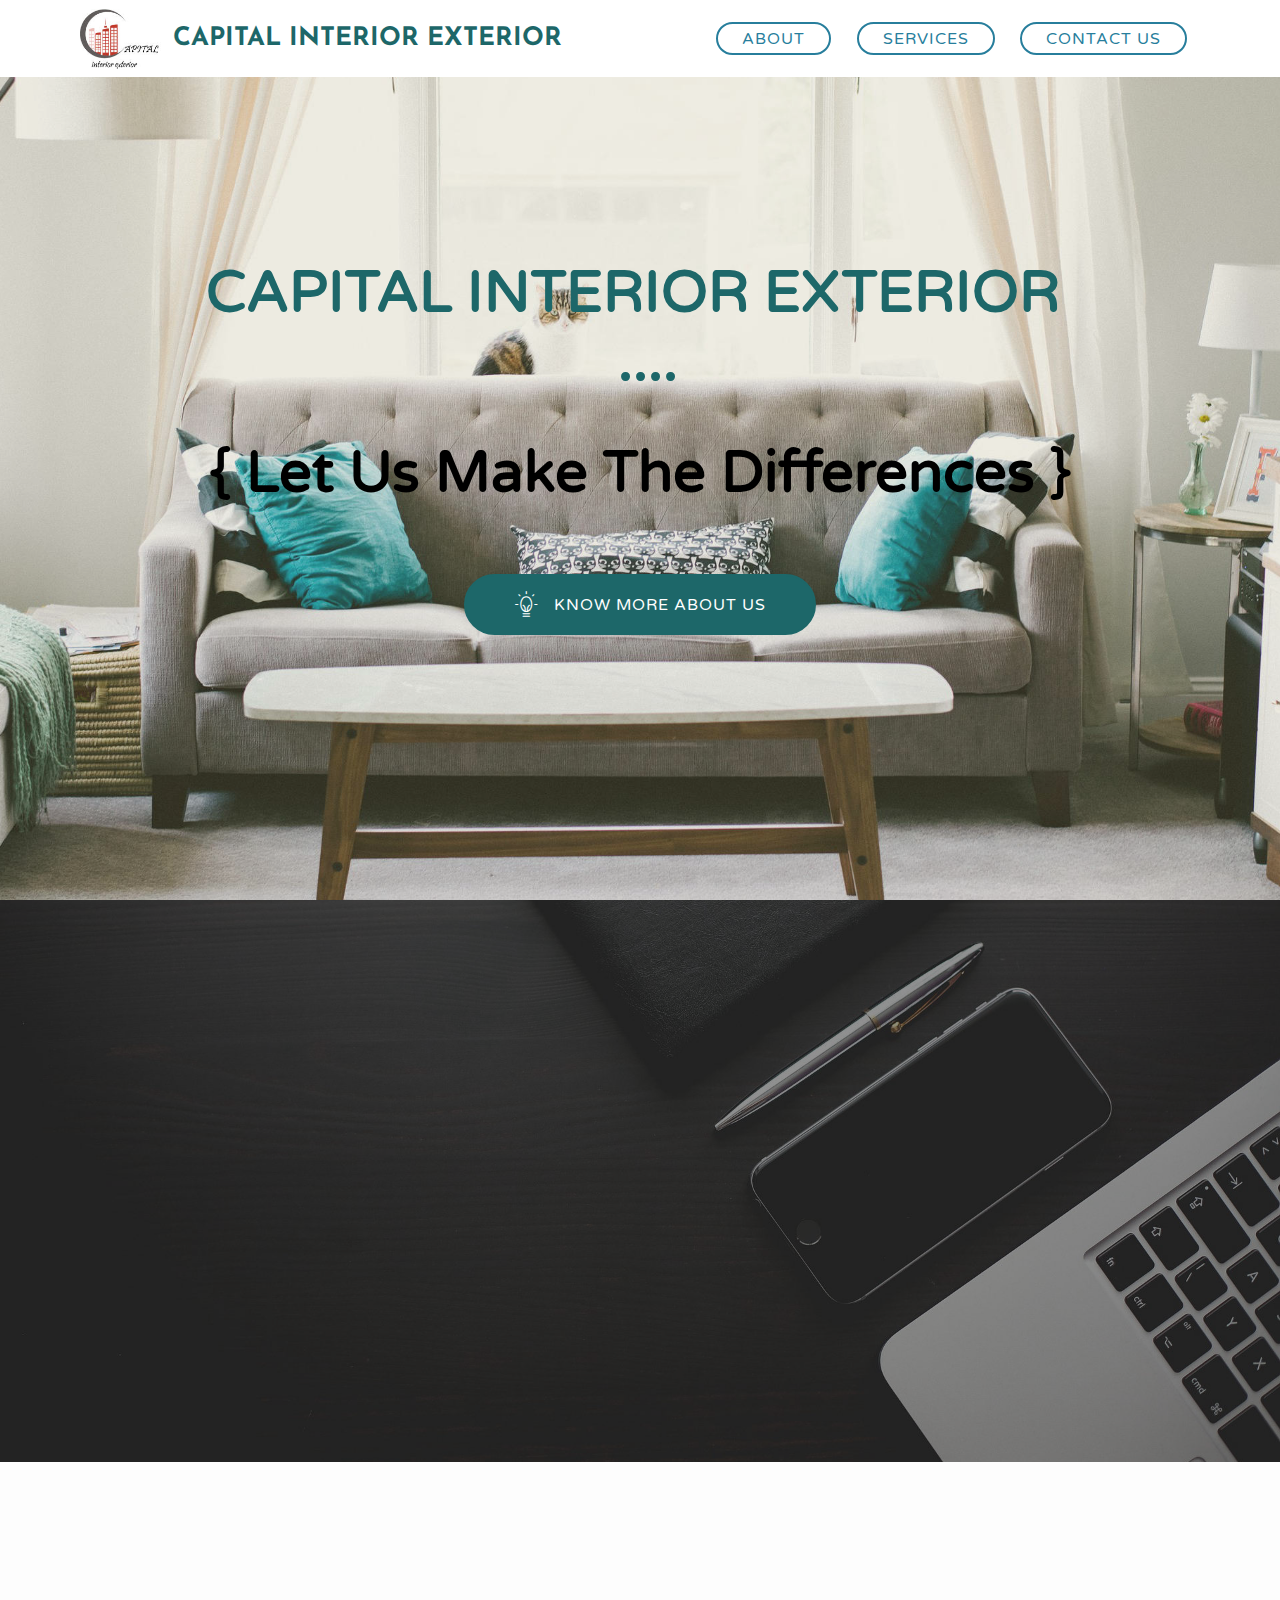
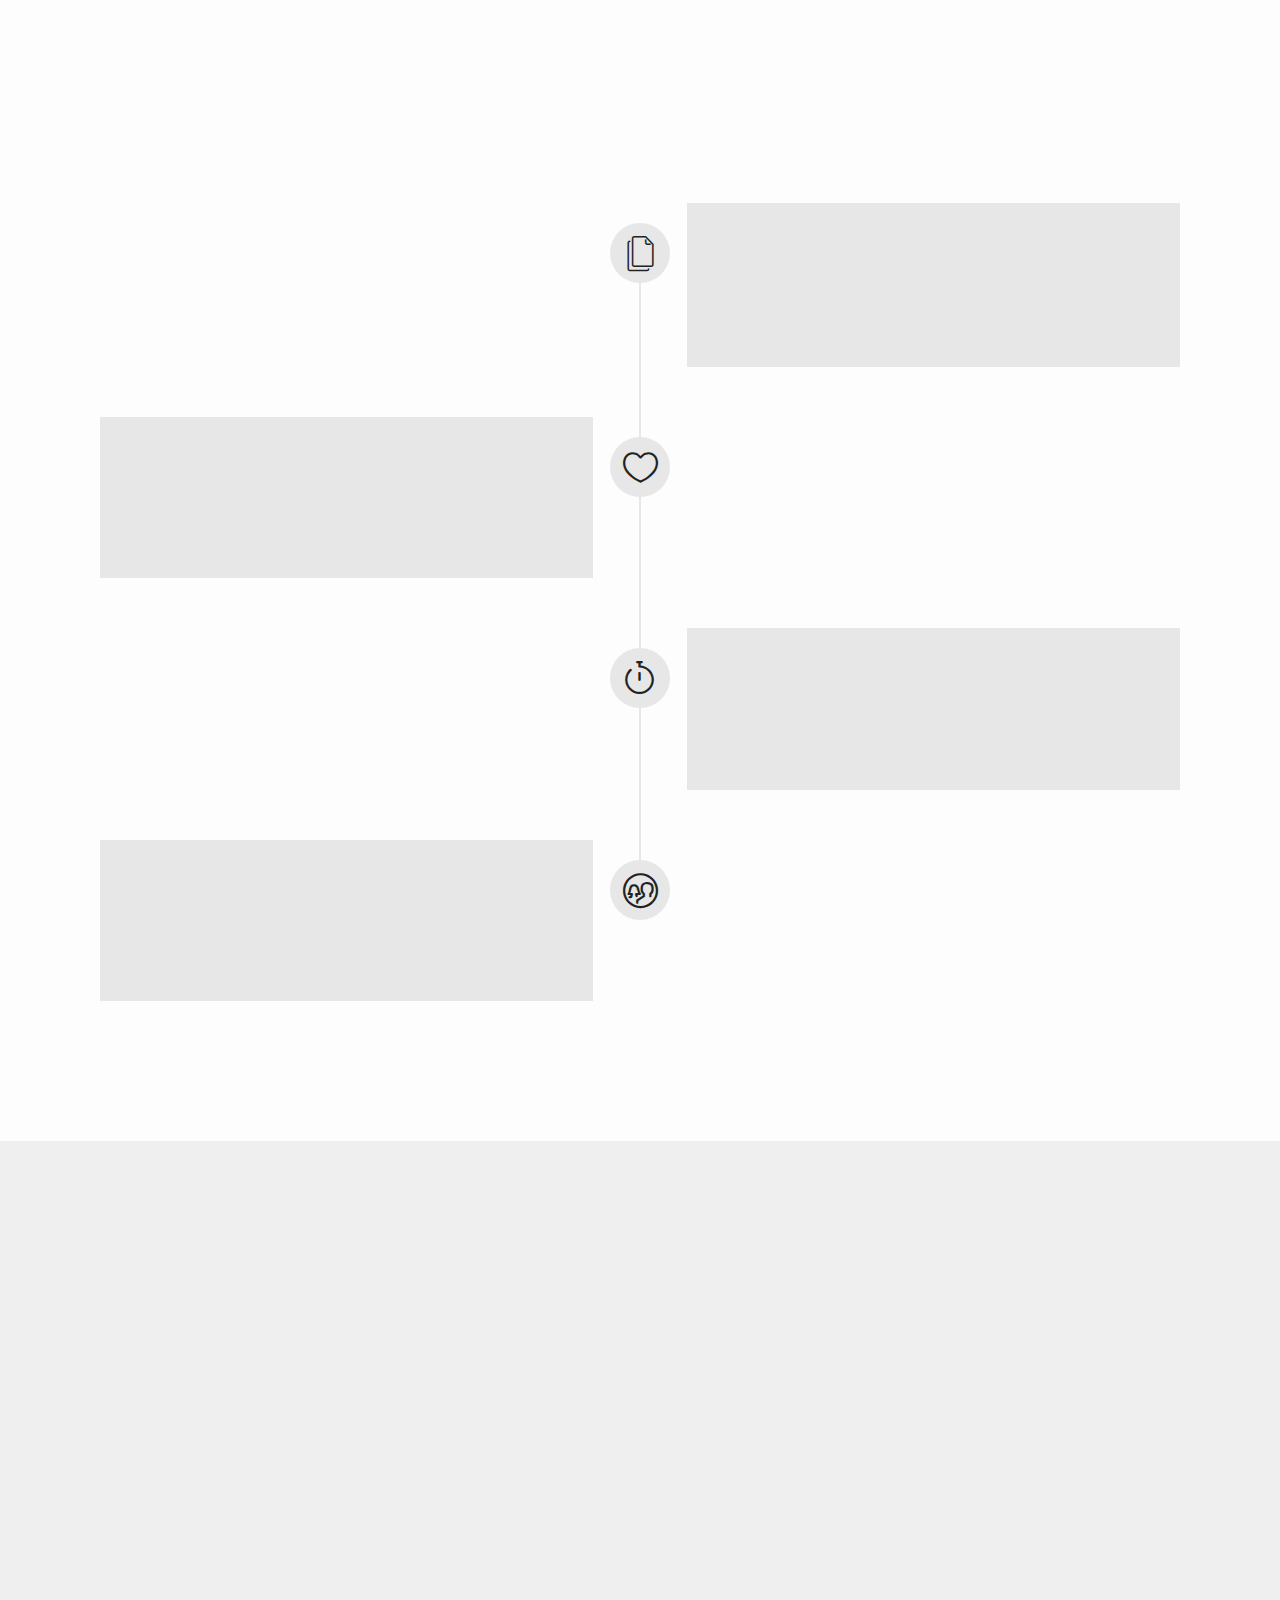
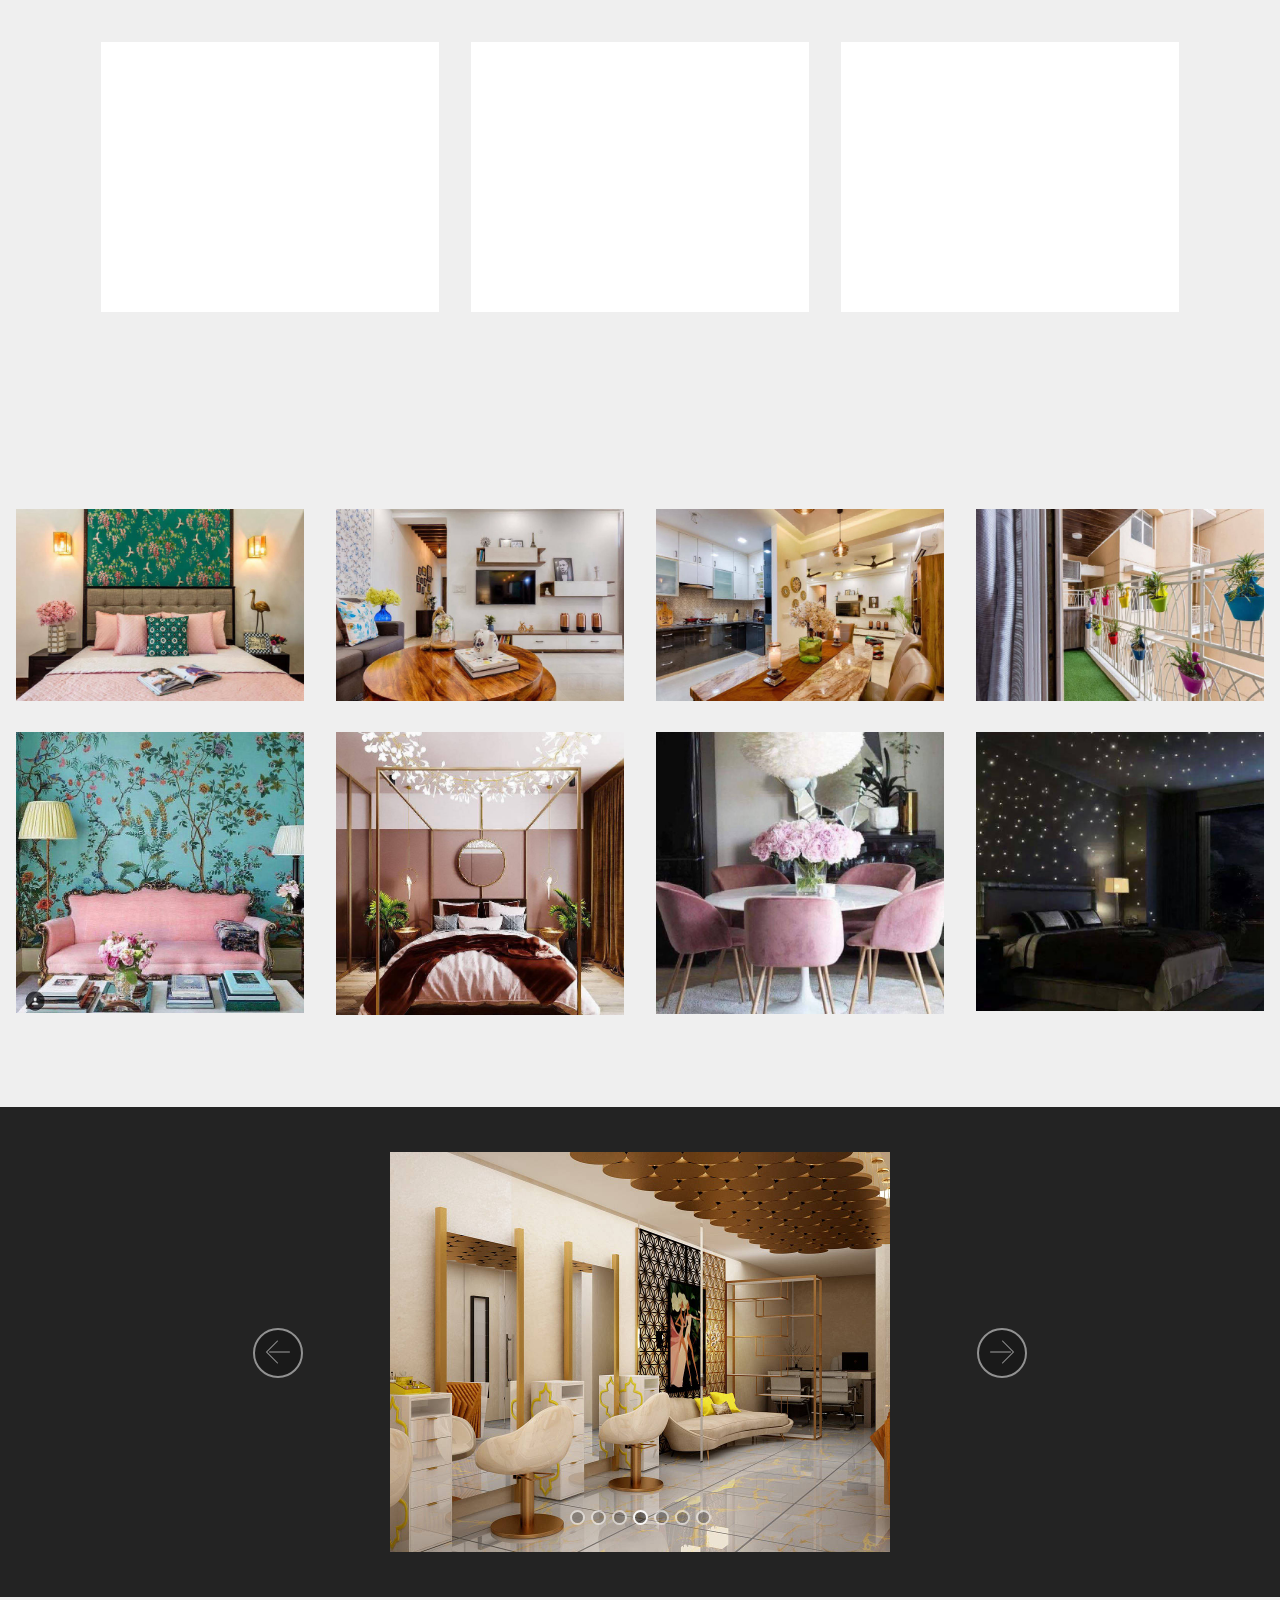
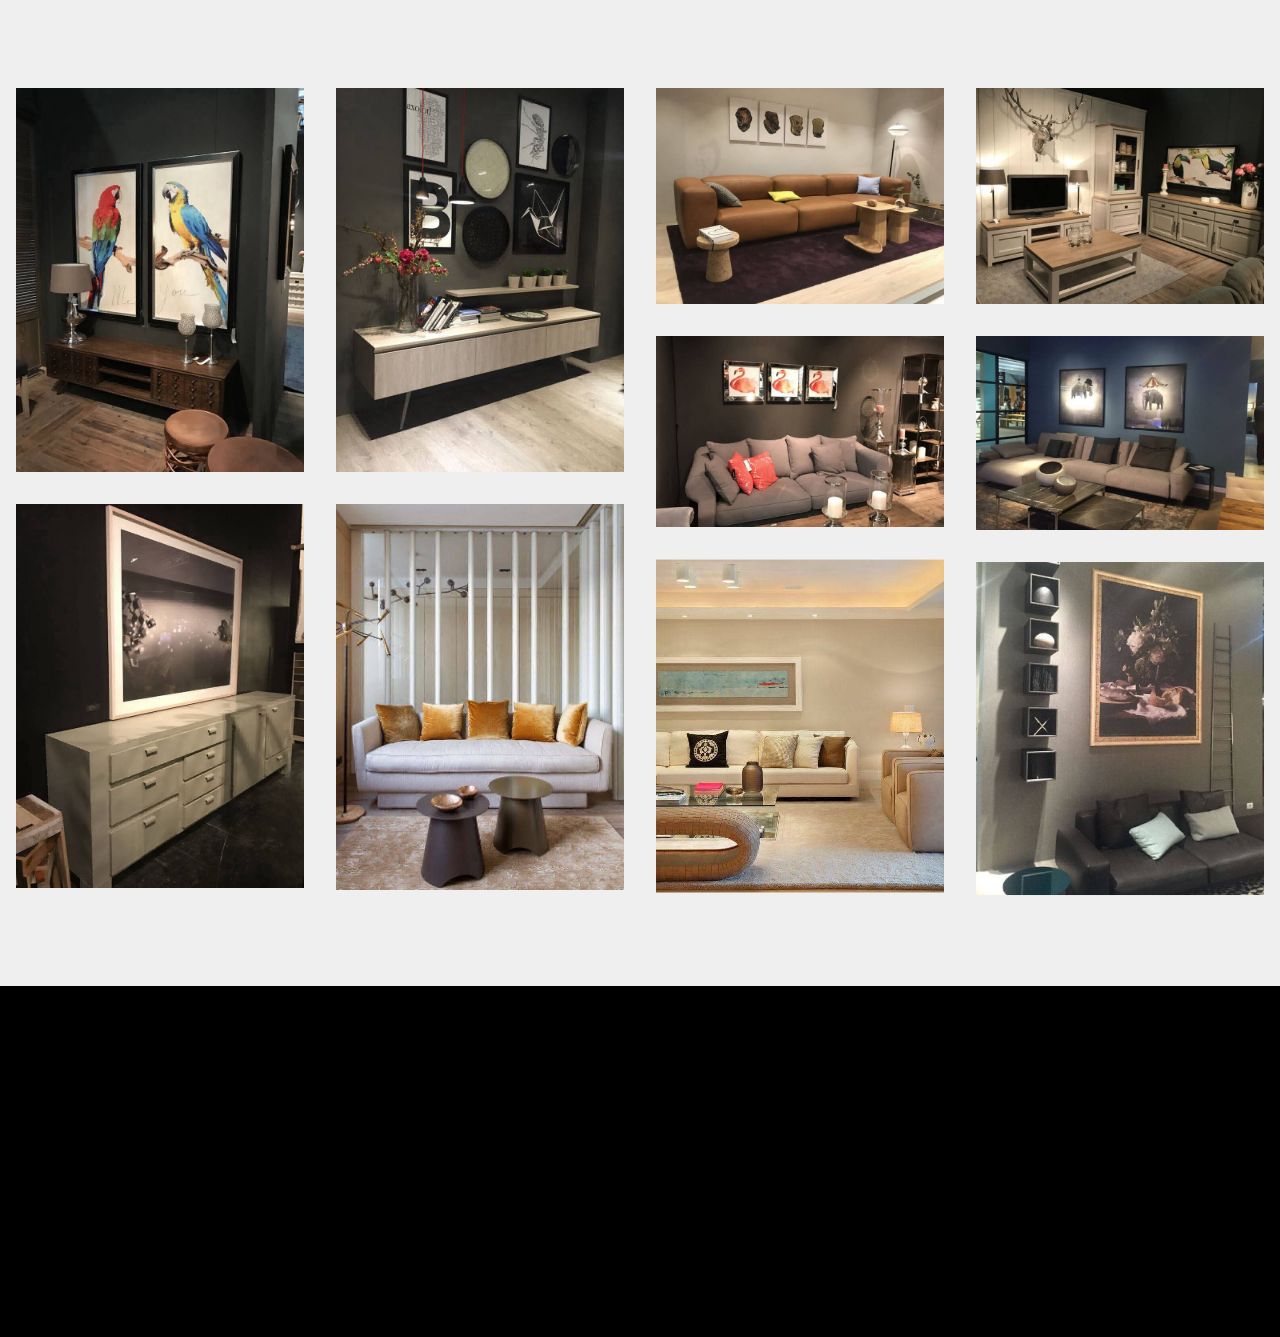
<file: index.html>
<!DOCTYPE html>
<html >
<head>
  
  <meta charset="UTF-8">
  <meta http-equiv="X-UA-Compatible" content="IE=edge">
  
  <meta name="viewport" content="width=device-width, initial-scale=1, minimum-scale=1">
  <link rel="shortcut icon" href="assets/images/logo-2-194x141.jpg" type="image/x-icon">
   <Title>Home and Office Interior Designer in Delhi | Capital Interior Exterior</Title>
  <Meta Name="Description" Content="Capital Interior Exterior is top home Interior Design & Corporate/Office Interior Firm based in Delhi, providing complete services in Office Interior Designing & services."/>
  <Meta Name="Keywords" Content="Interior Designer in Delhi, Interior Designer in South Delhi, Office Interior Designer in Delhi"/>
  <link rel="stylesheet" href="assets/web/assets/mobirise-icons-bold/mobirise-icons-bold.css">
  <link rel="stylesheet" href="assets/web/assets/mobirise-icons/mobirise-icons.css">
  <link rel="stylesheet" href="assets/tether/tether.min.css">
  <link rel="stylesheet" href="assets/bootstrap/css/bootstrap.min.css">
  <link rel="stylesheet" href="assets/bootstrap/css/bootstrap-grid.min.css">
  <link rel="stylesheet" href="assets/bootstrap/css/bootstrap-reboot.min.css">
  <link rel="stylesheet" href="assets/dropdown/css/style.css">
  <link rel="stylesheet" href="assets/animatecss/animate.min.css">
  <link rel="stylesheet" href="assets/socicon/css/styles.css">
  <link rel="stylesheet" href="assets/theme/css/style.css">
  <link rel="stylesheet" href="assets/gallery/style.css">
  <link rel="stylesheet" href="assets/mobirise/css/mbr-additional.css" type="text/css">
  
  <meta name="google-site-verification" content="tdmtnH49EsPzdygmTYi9bdRbST1MKXX79voGQg_nAvM" />


<!-- Global site tag (gtag.js) - Google Analytics -->
<script async src="https://www.googletagmanager.com/gtag/js?id=UA-129091282-1"></script>
<script>
  window.dataLayer = window.dataLayer || [];
  function gtag(){dataLayer.push(arguments);}
  gtag('js', new Date());

  gtag('config', 'UA-129091282-1');
</script>


<meta name="DC.title" content="Capital Interior Exterior" />
<meta name="geo.region" content="IN-DL" />
<meta name="geo.placename" content="New Delhi" />
<meta name="geo.position" content="28.57102;77.239094" />
<meta name="ICBM" content="28.57102, 77.239094" />
<meta name="ROBOTS" content="INDEX,FOLLOW">
<meta name="robots" content="noodp,noydir" />
</head>
<body>
  <section class="menu cid-r5g702ptl7" once="menu" id="menu1-d">

    

    <nav class="navbar navbar-expand beta-menu navbar-dropdown align-items-center navbar-fixed-top navbar-toggleable-sm">
        <button class="navbar-toggler navbar-toggler-right" type="button" data-toggle="collapse" data-target="#navbarSupportedContent" aria-controls="navbarSupportedContent" aria-expanded="false" aria-label="Toggle navigation">
            <div class="hamburger">
                <span></span>
                <span></span>
                <span></span>
                <span></span>
            </div>
        </button>
        <div class="menu-logo">
            <div class="navbar-brand">
                <span class="navbar-logo">
                    <a href="index.html">
                         <img src="assets/images/logo-2-194x141.jpg" alt="Mobirise" title="" style="height: 3.8rem;">
                    </a>
                </span>
                <span class="navbar-caption-wrap"><a class="navbar-caption text-primary display-5" href="index.html">
                        CAPITAL INTERIOR EXTERIOR
                    </a></span>
            </div>
        </div>
        <div class="collapse navbar-collapse" id="navbarSupportedContent">
            <ul class="navbar-nav nav-dropdown" data-app-modern-menu="true"><li class="nav-item">
                    <a class="nav-link link text-white display-4" href="https://mobirise.co"></a>
                </li></ul>
            <div class="navbar-buttons mbr-section-btn"><a class="btn btn-sm btn-warning-outline display-4" href="index.html#content5-l">ABOUT</a> <a class="btn btn-sm btn-warning-outline display-4" href="index.html#features18-u">SERVICES</a> 
            <a class="btn btn-sm btn-warning-outline display-4" href="index.html#footer7-12">
                    
                    CONTACT US</a></div>
        </div>
    </nav>
</section>

<section class="engine"><a href="https://mobirise.info/z"></a></section><section class="header1 cid-r5oEo7vKKM mbr-fullscreen" id="header1-e">

    

    <div class="mbr-overlay" style="opacity: 0.2; background-color: rgb(177, 163, 116);">
    </div>

    <div class="container">
        <div class="row justify-content-md-center">
            <div class="mbr-white col-md-10">
                <h1 class="mbr-section-title align-center mbr-bold pb-3 mbr-fonts-style display-2"><p>CAPITAL INTERIOR EXTERIOR&nbsp;<br>&nbsp; &nbsp; &nbsp; &nbsp; &nbsp; &nbsp; &nbsp; &nbsp; &nbsp; &nbsp; &nbsp;.... &nbsp; &nbsp; &nbsp; &nbsp; &nbsp; &nbsp; &nbsp; &nbsp; &nbsp; &nbsp;</p></h1>
                <h3 class="mbr-section-subtitle align-center mbr-light pb-3 mbr-fonts-style display-2" style="color:black"><strong>{ Let Us Make The Differences }</strong></h3>
                <p class="mbr-text align-center pb-3 mbr-fonts-style display-5"></p>
                <div class="mbr-section-btn align-center"><a class="btn btn-md btn-primary display-4" href="index.html#content5-l">
                        <span class="mbr-iconfont mbri-idea"></span>KNOW MORE ABOUT US</a></div>
            </div>
        </div>
    </div>

</section>

<section class="mbr-section content5 cid-r5oSiE8rC2" id="content5-l">

    

    <div class="mbr-overlay" style="opacity: 0.5; background-color: rgb(35, 35, 35);">
    </div>

    <div class="container">
        <div class="media-container-row">
            <div class="title col-12 col-md-8">
                <h2 class="align-center mbr-bold mbr-white pb-3 mbr-fonts-style display-2">WHAT WE DO</h2>
                <h3 class="mbr-section-subtitle align-center mbr-light mbr-white pb-3 mbr-fonts-style display-5">
                    We're a team of enthusiast based in New Delhi,delivering the best in field of Interiors &amp; Exteriors</h3>
                <p class="mbr-text align-center mbr-white pb-3 mbr-fonts-style display-7">
                    Capital Interior Exterior creates brand-strengthening design experience that evoke a distinct sense of place. <br>We've been consistently setting new standards for luxury, comfort and innovation in our designs. <br>We have realized innovative interior fittings for various customers: from hotels, restaurants and cafés to stores to offices
                </p>
                <div class="mbr-section-btn align-center"><a class="btn btn-white-outline display-4" href="index.html#timeline2-o">Why Us?</a></div>
            </div>
        </div>
    </div>
</section>

<section class="timeline2 cid-r5oXM0ZS4H" id="timeline2-o">

    

    

    <div class="container align-center">
        <h2 class="mbr-section-title pb-3 mbr-fonts-style display-2">Why choose <br>Capital Interior Exterior?</h2>
        <h3 class="mbr-section-subtitle pb-5 mbr-fonts-style display-5">We give endless reasons to our clients to fall in LOVE with us....</h3>

        <div class="container timelines-container" mbri-timelines="">
            <div class="row timeline-element reverse separline">      
                <span class="iconsBackground">
                    <span class="mbri-pages mbr-iconfont"></span>
                </span>          
                <div class="col-xs-12 col-md-6 align-left">
                    <div class="timeline-text-content">
                        <h4 class="mbr-timeline-title pb-3 mbr-fonts-style display-5">Total Approach From Idea To Completion</h4>
                        <p class="mbr-timeline-text mbr-fonts-style display-7">We'll do it all for you&nbsp;</p>
                     </div>
                </div>
            </div>

            <div class="row timeline-element  separline">
                <span class="iconsBackground">
                    <span class="mbr-iconfont mbrib-hearth"></span>
                </span>
                <div class="col-xs-12 col-md-6 align-left ">
                    <div class="timeline-text-content">
                        <h4 class="mbr-timeline-title pb-3 mbr-fonts-style display-5">Innovative Interior Concepts</h4>
                        <p class="mbr-timeline-text mbr-fonts-style display-7">We don't trust in monotony.<br>New designs,always!</p>
                    </div>
                </div>
            </div> 

            <div class="row timeline-element reverse separline">
                <span class="iconsBackground">
                    <span class="mbr-iconfont mbrib-timer"></span>
                </span>
                <div class="col-xs-12 col-md-6 align-left">
                    <div class="timeline-text-content">
                        <h4 class="mbr-timeline-title pb-3 mbr-fonts-style display-5">Transparent Timing and Budget</h4>      
                        <p class="mbr-timeline-text mbr-fonts-style display-7">Caring for our client's time and pocket is always our first priority</p>
                    </div>
                </div>
            </div>

            <div class="row timeline-element ">
                <span class="iconsBackground">
                    <span class="mbr-iconfont mbrib-users"></span>
                </span>
                <div class="col-xs-12 col-md-6 align-left ">
                    <div class="timeline-text-content">
                        <h4 class="mbr-timeline-title pb-3 mbr-fonts-style display-5">Experienced Workforce</h4>
                        <p class="mbr-timeline-text mbr-fonts-style display-7">Skilled indiviuals &amp; professionals share their dream with us.</p>
                    </div>
                </div>
            </div>

            

            

            

            

            

            

            

            
        </div>
    </div>
</section>

<section class="features18 popup-btn-cards cid-r5pb3NAmY5" id="features18-u">

    

    
    <div class="container">
        <h2 class="mbr-section-title pb-3 align-center mbr-fonts-style display-2">&lt; Services We Offer &gt;</h2>
        
        <div class="media-container-row pt-5 ">
            <div class="card p-3 col-12 col-md-6 col-lg-4">
                <div class="card-wrapper ">
                    <div class="card-img">
                        <div class="mbr-overlay"></div>
                        <div class="mbr-section-btn text-center"><a href="index.html#gallery3-y" class="btn btn-primary display-4">Explore</a></div>
                        <img src="assets/images/1795391-1456214137941693-2114150610-o-676x507.jpg" alt="Mobirise" title="">
                    </div>
                    <div class="card-box">
                        <h4 class="card-title mbr-fonts-style display-1">
                            Interior Design</h4>
                        <p class="mbr-text mbr-fonts-style align-left display-7">We apply creative and technical solutions within a structure to achieve a built interior environment.<br>Our aesthetically attractive solutions enhance the quality of life and culture of the occupants.<br>
                        </p>
                    </div>
                </div>
            </div>
            <div class="card p-3 col-12 col-md-6 col-lg-4">
                <div class="card-wrapper">
                    <div class="card-img">
                        <div class="mbr-overlay"></div>
                        <div class="mbr-section-btn text-center"><a href="index.html#gallery3-y" class="btn btn-primary display-4">Love</a></div>
                        <img src="assets/images/design-concept-architecture-definition-pendant-lighting-bathroom-bathroom-design-architecture-pendant-l-26147c85ea5a9a47-676x507.jpg" alt="Mobirise" title="">
                    </div>
                    <div class="card-box">
                        <h4 class="card-title mbr-fonts-style display-1">
                            Exterior Design</h4>
                        <p class="mbr-text mbr-fonts-style display-7">With a knack  of structural engineering we provide best exterior design being creative and artistic as simaltaneously as facades, "skin", roof, and also foundational elements of a buiilding.<br><br>
                        </p>
                    </div>
                </div>
            </div>

            <div class="card p-3 col-12 col-md-6 col-lg-4">
                <div class="card-wrapper">
                    <div class="card-img">
                        <div class="mbr-overlay"></div>
                        <div class="mbr-section-btn text-center"><a href="index.html#gallery3-10" class="btn btn-primary display-4">Share</a></div>
                        <img src="assets/images/19059545-1974984012731367-8452192326915018339-n-564x423.jpg" alt="Mobirise" title="">
                    </div>
                    <div class="card-box">
                        <h4 class="card-title mbr-fonts-style display-1">
                            Modern Design</h4>
                        <p class="mbr-text mbr-fonts-style display-7">Delivering reflection of the modern art movement on the interiors of the design that defines modernism &nbsp;with modern thinking.Encompassing both the bright and bold designs with&nbsp;ultra-minimalist furnitures.</p>
                    </div>
                </div>
            </div>

            
        </div>
    </div>
</section>

<section class="mbr-gallery mbr-slider-carousel cid-r6iq4kKyHE" id="gallery3-y">

    

    <div>
        <div><!-- Filter --><!-- Gallery --><div class="mbr-gallery-row"><div class="mbr-gallery-layout-default"><div><div><div class="mbr-gallery-item mbr-gallery-item--p2" data-video-url="false" data-tags="Awesome"><div href="#lb-gallery3-y" data-slide-to="0" data-toggle="modal"><img src="assets/images/39744790-2220821918147574-4339207400474017792-n-960x640-800x533.jpg" alt="" title=""><span class="icon-focus"></span></div></div><div class="mbr-gallery-item mbr-gallery-item--p2" data-video-url="false" data-tags="Responsive"><div href="#lb-gallery3-y" data-slide-to="1" data-toggle="modal"><img src="assets/images/39557625-2220821938147572-1534724714033840128-n-960x640-800x533.jpg" alt="" title=""><span class="icon-focus"></span></div></div><div class="mbr-gallery-item mbr-gallery-item--p2" data-video-url="false" data-tags="Creative"><div href="#lb-gallery3-y" data-slide-to="2" data-toggle="modal"><img src="assets/images/39543547-2220821858147580-8907461880675565568-n-960x640-800x533.jpg" alt="" title=""><span class="icon-focus"></span></div></div><div class="mbr-gallery-item mbr-gallery-item--p2" data-video-url="false" data-tags="Animated"><div href="#lb-gallery3-y" data-slide-to="3" data-toggle="modal"><img src="assets/images/39589393-2220821901480909-6864197868970835968-n-960x640-800x533.jpg" alt="" title=""><span class="icon-focus"></span></div></div><div class="mbr-gallery-item mbr-gallery-item--p2" data-video-url="false" data-tags="Awesome"><div href="#lb-gallery3-y" data-slide-to="4" data-toggle="modal"><img src="assets/images/39575689-2220822024814230-3285262549620097024-n-7-750x750-750x731.jpg" alt="" title=""><span class="icon-focus"></span></div></div><div class="mbr-gallery-item mbr-gallery-item--p2" data-video-url="false" data-tags="Awesome"><div href="#lb-gallery3-y" data-slide-to="5" data-toggle="modal"><img src="assets/images/37409901-2186351838261249-7153849252232298496-n-4-750x774-749x735.jpg" alt="" title=""><span class="icon-focus"></span></div></div><div class="mbr-gallery-item mbr-gallery-item--p2" data-video-url="false" data-tags="Responsive"><div href="#lb-gallery3-y" data-slide-to="6" data-toggle="modal"><img src="assets/images/37405916-2186352654927834-3295262414601191424-n-1-743x808-742x727.jpg" alt="" title=""><span class="icon-focus"></span></div></div><div class="mbr-gallery-item mbr-gallery-item--p2" data-video-url="false" data-tags="Animated"><div href="#lb-gallery3-y" data-slide-to="7" data-toggle="modal"><img src="assets/images/10398070-1494730984090008-7628310055273517566-n-1-600x600-600x581.jpg" alt="" title=""><span class="icon-focus"></span></div></div></div></div><div class="clearfix"></div></div></div><!-- Lightbox --><div data-app-prevent-settings="" class="mbr-slider modal fade carousel slide" tabindex="-1" data-keyboard="true" data-interval="false" id="lb-gallery3-y"><div class="modal-dialog"><div class="modal-content"><div class="modal-body"><ol class="carousel-indicators"><li data-app-prevent-settings="" data-target="#lb-gallery3-y" data-slide-to="0"></li><li data-app-prevent-settings="" data-target="#lb-gallery3-y" data-slide-to="1"></li><li data-app-prevent-settings="" data-target="#lb-gallery3-y" data-slide-to="2"></li><li data-app-prevent-settings="" data-target="#lb-gallery3-y" data-slide-to="3"></li><li data-app-prevent-settings="" data-target="#lb-gallery3-y" data-slide-to="4"></li><li data-app-prevent-settings="" data-target="#lb-gallery3-y" data-slide-to="5"></li><li data-app-prevent-settings="" data-target="#lb-gallery3-y" data-slide-to="6"></li><li data-app-prevent-settings="" data-target="#lb-gallery3-y" class=" active" data-slide-to="7"></li></ol><div class="carousel-inner"><div class="carousel-item"><img src="assets/images/39744790-2220821918147574-4339207400474017792-n-960x640.jpg" alt="" title=""></div><div class="carousel-item"><img src="assets/images/39557625-2220821938147572-1534724714033840128-n-960x640.jpg" alt="" title=""></div><div class="carousel-item"><img src="assets/images/39543547-2220821858147580-8907461880675565568-n-960x640.jpg" alt="" title=""></div><div class="carousel-item"><img src="assets/images/39589393-2220821901480909-6864197868970835968-n-960x640.jpg" alt="" title=""></div><div class="carousel-item"><img src="assets/images/39575689-2220822024814230-3285262549620097024-n-7-750x750.jpg" alt="" title=""></div><div class="carousel-item"><img src="assets/images/37409901-2186351838261249-7153849252232298496-n-4-750x774.jpg" alt="" title=""></div><div class="carousel-item"><img src="assets/images/37405916-2186352654927834-3295262414601191424-n-1-743x808.jpg" alt="" title=""></div><div class="carousel-item active"><img src="assets/images/10398070-1494730984090008-7628310055273517566-n-1-600x600.jpg" alt="" title=""></div></div><a class="carousel-control carousel-control-prev" role="button" data-slide="prev" href="#lb-gallery3-y"><span class="mbri-left mbr-iconfont" aria-hidden="true"></span><span class="sr-only">Previous</span></a><a class="carousel-control carousel-control-next" role="button" data-slide="next" href="#lb-gallery3-y"><span class="mbri-right mbr-iconfont" aria-hidden="true"></span><span class="sr-only">Next</span></a><a class="close" href="#" role="button" data-dismiss="modal"><span class="sr-only">Close</span></a></div></div></div></div></div>
    </div>

</section>

<section class="carousel slide cid-r6iyt4BA6T" data-interval="false" id="slider2-11">

    
    <div class="container content-slider">
        <div class="content-slider-wrap">
            <div><div class="mbr-slider slide carousel" data-pause="true" data-keyboard="false" data-ride="false" data-interval="false"><ol class="carousel-indicators"><li data-app-prevent-settings="" data-target="#slider2-11" data-slide-to="0"></li><li data-app-prevent-settings="" data-target="#slider2-11" data-slide-to="1"></li><li data-app-prevent-settings="" data-target="#slider2-11" data-slide-to="2"></li><li data-app-prevent-settings="" data-target="#slider2-11" class=" active" data-slide-to="3"></li><li data-app-prevent-settings="" data-target="#slider2-11" data-slide-to="4"></li><li data-app-prevent-settings="" data-target="#slider2-11" data-slide-to="5"></li><li data-app-prevent-settings="" data-target="#slider2-11" data-slide-to="6"></li></ol><div class="carousel-inner" role="listbox"><div class="carousel-item slider-fullscreen-image" data-bg-video-slide="false" style="background-image: url(assets/images/mbr-2-1920x1280.jpg);"><div class="container container-slide"><div class="image_wrapper"><div class="mbr-overlay" style="background-color: rgb(0, 0, 0);"></div><img src="assets/images/mbr-2-1920x1280.jpg"><div class="carousel-caption justify-content-center"><div class="col-10 align-center"><h2 class="mbr-fonts-style display-1"><strong>|| Our Recent Site ||</strong></h2></div></div></div></div></div><div class="carousel-item slider-fullscreen-image" data-bg-video-slide="false" style="background-image: url(assets/images/5-1280x677.jpg);"><div class="container container-slide"><div class="image_wrapper"><img src="assets/images/5-1280x677.jpg"><div class="carousel-caption justify-content-center"><div class="col-10 align-center"></div></div></div></div></div><div class="carousel-item slider-fullscreen-image" data-bg-video-slide="false" style="background-image: url(assets/images/8-640x480.jpg);"><div class="container container-slide"><div class="image_wrapper"><img src="assets/images/8-640x480.jpg"><div class="carousel-caption justify-content-center"><div class="col-10 align-center"></div></div></div></div></div><div class="carousel-item slider-fullscreen-image active" data-bg-video-slide="false" style="background-image: url(assets/images/7-1000x800.jpg);"><div class="container container-slide"><div class="image_wrapper"><img src="assets/images/7-1000x800.jpg"><div class="carousel-caption justify-content-center"><div class="col-10 align-center"></div></div></div></div></div><div class="carousel-item slider-fullscreen-image" data-bg-video-slide="false" style="background-image: url(assets/images/3-640x480.jpg);"><div class="container container-slide"><div class="image_wrapper"><img src="assets/images/3-640x480.jpg"><div class="carousel-caption justify-content-center"><div class="col-10 align-center"></div></div></div></div></div><div class="carousel-item slider-fullscreen-image" data-bg-video-slide="false" style="background-image: url(assets/images/7-1000x800.jpg);"><div class="container container-slide"><div class="image_wrapper"><img src="assets/images/7-1000x800.jpg"><div class="carousel-caption justify-content-center"><div class="col-10 align-center"></div></div></div></div></div><div class="carousel-item slider-fullscreen-image" data-bg-video-slide="false" style="background-image: url(assets/images/6-640x480.jpg);"><div class="container container-slide"><div class="image_wrapper"><img src="assets/images/6-640x480.jpg"><div class="carousel-caption justify-content-center"><div class="col-10 align-center"></div></div></div></div></div></div><a data-app-prevent-settings="" class="carousel-control carousel-control-prev" role="button" data-slide="prev" href="#slider2-11"><span aria-hidden="true" class="mbri-left mbr-iconfont"></span><span class="sr-only">Previous</span></a><a data-app-prevent-settings="" class="carousel-control carousel-control-next" role="button" data-slide="next" href="#slider2-11"><span aria-hidden="true" class="mbri-right mbr-iconfont"></span><span class="sr-only">Next</span></a></div></div> 
        </div>
    </div>
</section>

<section class="mbr-gallery mbr-slider-carousel cid-r6iw7Cl0QZ" id="gallery3-10">

    

    <div>
        <div><!-- Filter --><!-- Gallery --><div class="mbr-gallery-row"><div class="mbr-gallery-layout-default"><div><div><div class="mbr-gallery-item mbr-gallery-item--p2" data-video-url="false" data-tags="Awesome"><div href="#lb-gallery3-10" data-slide-to="0" data-toggle="modal"><img src="assets/images/19059767-1975002196062882-9122622025035548578-n-720x960-720x960.jpg" alt="" title=""><span class="icon-focus"></span></div></div><div class="mbr-gallery-item mbr-gallery-item--p2" data-video-url="false" data-tags="Responsive"><div href="#lb-gallery3-10" data-slide-to="1" data-toggle="modal"><img src="assets/images/19060089-1975002362729532-5732397895332971634-n-720x960-720x960.jpg" alt="" title=""><span class="icon-focus"></span></div></div><div class="mbr-gallery-item mbr-gallery-item--p2" data-video-url="false" data-tags="Creative"><div href="#lb-gallery3-10" data-slide-to="2" data-toggle="modal"><img src="assets/images/19145714-1975002409396194-5488696101013402669-n-960x720-800x600.jpg" alt="" title=""><span class="icon-focus"></span></div></div><div class="mbr-gallery-item mbr-gallery-item--p2" data-video-url="false" data-tags="Animated"><div href="#lb-gallery3-10" data-slide-to="3" data-toggle="modal"><img src="assets/images/19145892-1975002286062873-6859957122651097688-n-960x720-800x600.jpg" alt="" title=""><span class="icon-focus"></span></div></div><div class="mbr-gallery-item mbr-gallery-item--p2" data-video-url="false" data-tags="Awesome"><div href="#lb-gallery3-10" data-slide-to="4" data-toggle="modal"><img src="assets/images/19149437-1975002192729549-7736755086258841309-n-960x720-800x532.jpg" alt="" title=""><span class="icon-focus"></span></div></div><div class="mbr-gallery-item mbr-gallery-item--p2" data-video-url="false" data-tags="Awesome"><div href="#lb-gallery3-10" data-slide-to="5" data-toggle="modal"><img src="assets/images/19113842-1975002442729524-2254478733075794955-n-2-960x720-800x539.jpg" alt="" title=""><span class="icon-focus"></span></div></div><div class="mbr-gallery-item mbr-gallery-item--p2" data-video-url="false" data-tags="Responsive"><div href="#lb-gallery3-10" data-slide-to="6" data-toggle="modal"><img src="assets/images/19224833-1975002282729540-4364629555528139222-n-720x960-720x960.jpg" alt="" title=""><span class="icon-focus"></span></div></div><div class="mbr-gallery-item mbr-gallery-item--p2" data-video-url="false" data-tags="Animated"><div href="#lb-gallery3-10" data-slide-to="7" data-toggle="modal"><img src="assets/images/19225231-1974983989398036-6475725011731339476-n-2-601x900-601x807.jpg" alt="" title=""><span class="icon-focus"></span></div></div><div class="mbr-gallery-item mbr-gallery-item--p2" data-video-url="false" data-tags="Animated"><div href="#lb-gallery3-10" data-slide-to="8" data-toggle="modal"><img src="assets/images/19225519-1974983976064704-9054619332576449540-n-3-564x807-561x650.jpg" alt="" title=""><span class="icon-focus"></span></div></div><div class="mbr-gallery-item mbr-gallery-item--p2" data-video-url="false" data-tags="Animated"><div href="#lb-gallery3-10" data-slide-to="9" data-toggle="modal"><img src="assets/images/19145716-1975002406062861-2880709900390082043-n-720x960-719x831.jpg" alt="" title=""><span class="icon-focus"></span></div></div></div></div><div class="clearfix"></div></div></div><!-- Lightbox --><div data-app-prevent-settings="" class="mbr-slider modal fade carousel slide" tabindex="-1" data-keyboard="true" data-interval="false" id="lb-gallery3-10"><div class="modal-dialog"><div class="modal-content"><div class="modal-body"><ol class="carousel-indicators"><li data-app-prevent-settings="" data-target="#lb-gallery3-10" data-slide-to="0"></li><li data-app-prevent-settings="" data-target="#lb-gallery3-10" data-slide-to="1"></li><li data-app-prevent-settings="" data-target="#lb-gallery3-10" data-slide-to="2"></li><li data-app-prevent-settings="" data-target="#lb-gallery3-10" data-slide-to="3"></li><li data-app-prevent-settings="" data-target="#lb-gallery3-10" data-slide-to="4"></li><li data-app-prevent-settings="" data-target="#lb-gallery3-10" data-slide-to="5"></li><li data-app-prevent-settings="" data-target="#lb-gallery3-10" data-slide-to="6"></li><li data-app-prevent-settings="" data-target="#lb-gallery3-10" data-slide-to="7"></li><li data-app-prevent-settings="" data-target="#lb-gallery3-10" data-slide-to="8"></li><li data-app-prevent-settings="" data-target="#lb-gallery3-10" class=" active" data-slide-to="9"></li></ol><div class="carousel-inner"><div class="carousel-item"><img src="assets/images/19059767-1975002196062882-9122622025035548578-n-720x960.jpg" alt="" title=""></div><div class="carousel-item"><img src="assets/images/19060089-1975002362729532-5732397895332971634-n-720x960.jpg" alt="" title=""></div><div class="carousel-item"><img src="assets/images/19145714-1975002409396194-5488696101013402669-n-960x720.jpg" alt="" title=""></div><div class="carousel-item"><img src="assets/images/19145892-1975002286062873-6859957122651097688-n-960x720.jpg" alt="" title=""></div><div class="carousel-item"><img src="assets/images/19149437-1975002192729549-7736755086258841309-n-960x720.jpg" alt="" title=""></div><div class="carousel-item"><img src="assets/images/19113842-1975002442729524-2254478733075794955-n-2-960x720.jpg" alt="" title=""></div><div class="carousel-item"><img src="assets/images/19224833-1975002282729540-4364629555528139222-n-720x960.jpg" alt="" title=""></div><div class="carousel-item"><img src="assets/images/19225231-1974983989398036-6475725011731339476-n-2-601x900.jpg" alt="" title=""></div><div class="carousel-item"><img src="assets/images/19225519-1974983976064704-9054619332576449540-n-3-564x807.jpg" alt="" title=""></div><div class="carousel-item active"><img src="assets/images/19145716-1975002406062861-2880709900390082043-n-720x960.jpg" alt="" title=""></div></div><a class="carousel-control carousel-control-prev" role="button" data-slide="prev" href="#lb-gallery3-10"><span class="mbri-left mbr-iconfont" aria-hidden="true"></span><span class="sr-only">Previous</span></a><a class="carousel-control carousel-control-next" role="button" data-slide="next" href="#lb-gallery3-10"><span class="mbri-right mbr-iconfont" aria-hidden="true"></span><span class="sr-only">Next</span></a><a class="close" href="#" role="button" data-dismiss="modal"><span class="sr-only">Close</span></a></div></div></div></div></div>
    </div>

</section>

<section class="cid-r6iQ4jl4ze" id="footer1-13">

    

    

    <div class="container">
        <div class="media-container-row content text-white">
            <div class="col-12 col-md-3">
                <div class="media-wrap">
                    <a href="interior-designer-in-delhi.html"><span style="color:#fff;">Interior Designer Delhi</span></a><br>
                    <a href="interior-designer-in-south-delhi.html"><span style="color:#fff;">Interior Designer South Delhi</span></a><br>
                    <a href="office-interior-designer-in-delhi.html"><span style="color:#fff;">Office Iinterior Designer  Delhi</span></a><br>
                </div>
            </div>
            <div class="col-12 col-md-3 mbr-fonts-style display-7">
                <h5 class="pb-3">
                    Address
                </h5>
                <p class="mbr-text">Veer Savarkar Marg<br>Opposite BikanerVala<br>Lajpat Nagar || , New Delhi</p>
            </div>
            <div class="col-12 col-md-3 mbr-fonts-style display-7">
                <h5 class="pb-3">
                    Contacts
                </h5>
                <p class="mbr-text">Mail:kajalsahani1993@gmail.com Phone: +91 807-676-1859</p>
            </div>
            <div class="col-12 col-md-3 mbr-fonts-style display-7">
                <h5 class="pb-3"></h5>
                <p class="mbr-text"></p>
            </div>
        </div>
        
    </div>
</section>

<section once="" class="cid-r6iLG0b4bi" id="footer7-12">

    

    

    <div class="container">
        <div class="media-container-row align-center mbr-white">
            <div class="row row-links">
                <ul class="foot-menu">
                    
                    
                    
                    
                    
                <li class="foot-menu-item mbr-fonts-style display-7">#ConnectWithUs</li></ul>
            </div>
            <div class="row social-row">
                <div class="social-list align-right pb-2">
                    
                    
                    
                    
                    
                    
                <div class="soc-item">
                        <a href="https://www.facebook.com/kajaldesign.in/" target="_blank">
                            <span class="mbr-iconfont mbr-iconfont-social socicon-facebook socicon"></span>
                        </a>
                    </div><div class="soc-item">
                        <a href="" target="_blank">
                            <span class="mbr-iconfont mbr-iconfont-social socicon-mail socicon"></span>
                        </a>
                    </div><div class="soc-item">
                        <a href="" target="_blank">
                            <span class="mbr-iconfont mbr-iconfont-social socicon-instagram socicon"></span>
                        </a>
                    </div><div class="soc-item">
                        <a href="" target="_blank">
                            <span class="mbr-iconfont mbr-iconfont-social socicon-googlephotos socicon"></span>
                        </a>
                    </div><div class="soc-item">
                        <a href="" target="_blank">
                            <span class="mbr-iconfont mbr-iconfont-social mbri-user"></span>
                        </a>
                    </div></div>
            </div>
            <div class="row row-copirayt">
                <p class="mbr-text mb-0 mbr-fonts-style mbr-white align-center display-7">
                    © CAPITAL INTERIOR EXTERIOR 2018</p>
            </div>
        </div>
    </div>
</section>


  <script src="assets/web/assets/jquery/jquery.min.js"></script>
  <script src="assets/popper/popper.min.js"></script>
  <script src="assets/tether/tether.min.js"></script>
  <script src="assets/bootstrap/js/bootstrap.min.js"></script>
  <script src="assets/dropdown/js/script.min.js"></script>
  <script src="assets/touchswipe/jquery.touch-swipe.min.js"></script>
  <script src="assets/viewportchecker/jquery.viewportchecker.js"></script>
  <script src="assets/masonry/masonry.pkgd.min.js"></script>
  <script src="assets/imagesloaded/imagesloaded.pkgd.min.js"></script>
  <script src="assets/bootstrapcarouselswipe/bootstrap-carousel-swipe.js"></script>
  <script src="assets/smoothscroll/smooth-scroll.js"></script>
  <script src="assets/vimeoplayer/jquery.mb.vimeo_player.js"></script>
  <script src="assets/ytplayer/jquery.mb.ytplayer.min.js"></script>
  <script src="assets/mbr-popup-btns/mbr-popup-btns.js"></script>
  <script src="assets/theme/js/script.js"></script>
  <script src="assets/slidervideo/script.js"></script>
  <script src="assets/gallery/player.min.js"></script>
  <script src="assets/gallery/script.js"></script>
  
  
 <div id="scrollToTop" class="scrollToTop mbr-arrow-up"><a style="text-align: center;"><i></i></a></div>
    <input name="animation" type="hidden">
  </body>
</html>
</file>
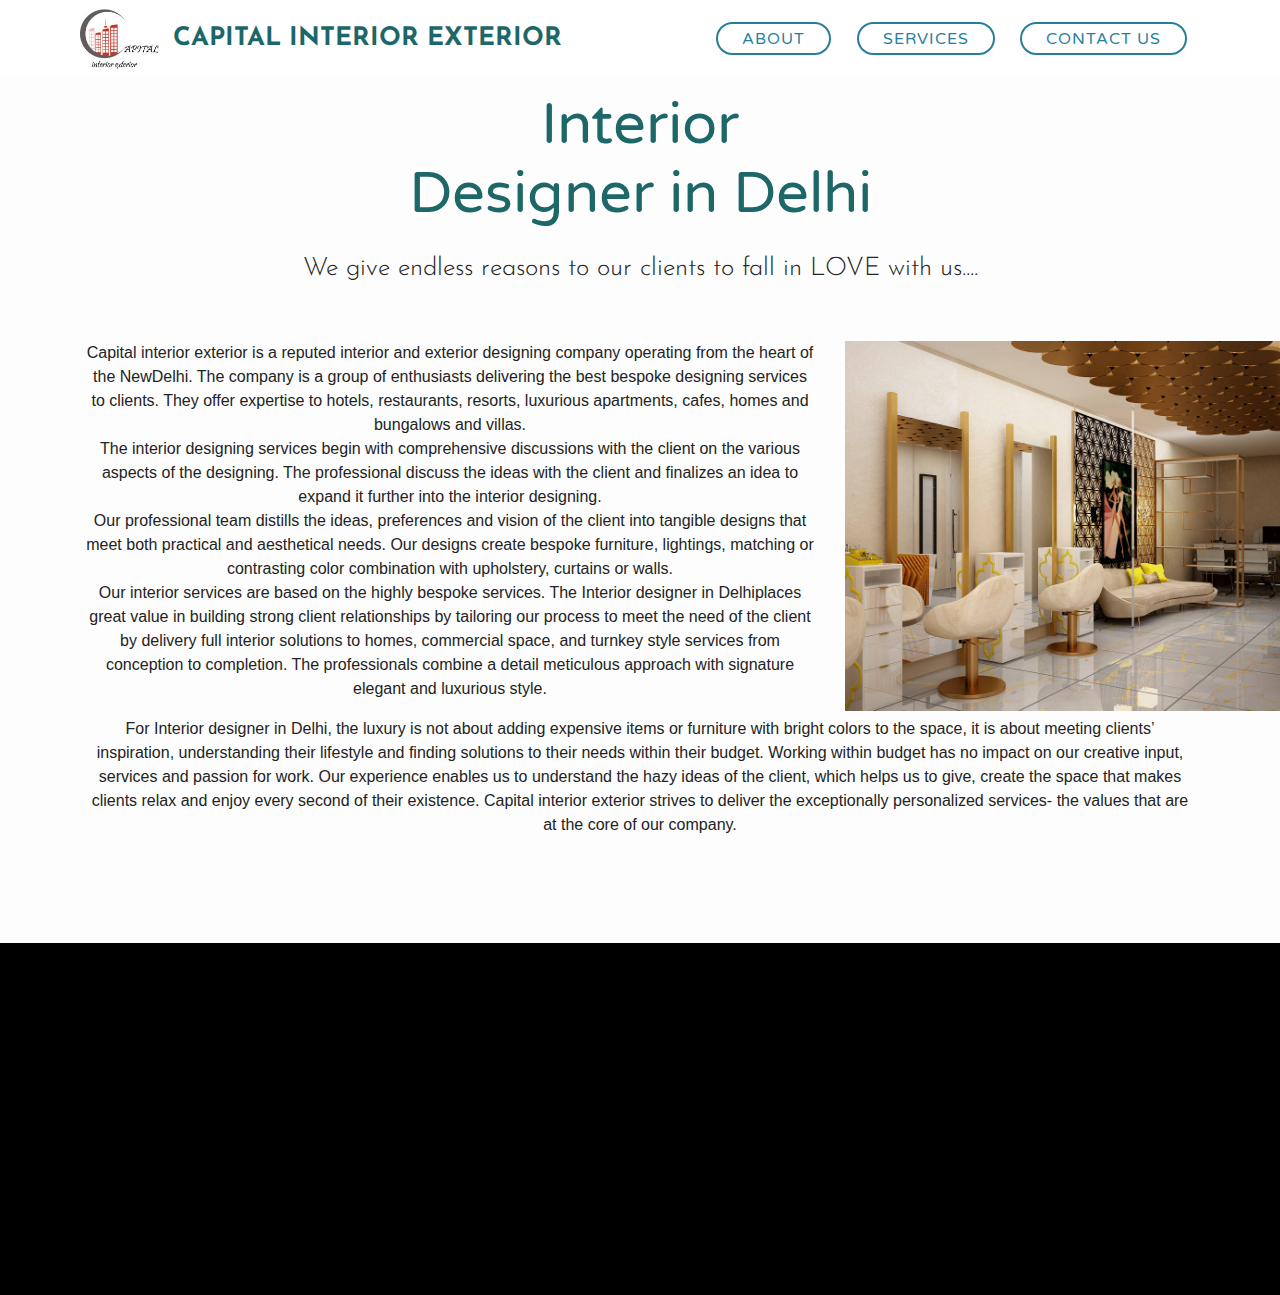
<file: interior-designer-in-delhi.html>
<!DOCTYPE html>
<html >
<head>
  
  <meta charset="UTF-8">
  <meta http-equiv="X-UA-Compatible" content="IE=edge">
  
  <meta name="viewport" content="width=device-width, initial-scale=1, minimum-scale=1">
  <link rel="shortcut icon" href="assets/images/logo-2-194x141.jpg" type="image/x-icon">
  <Title>Interior Designer in Delhi | Capital Interior Exterior | 807-676-1859</Title>
  <Meta name="description" Content="Interior Designer in Delhi - Capital Interior Exterior is one of the leading interior designers providing high-quality of designing services for residential & commercial."/>
  <Meta name="Keywords" Content="Interior Designer in Delhi, Interior Designer in India, Capital Interior Exterior"/>
  <link rel="stylesheet" href="assets/web/assets/mobirise-icons-bold/mobirise-icons-bold.css">
  <link rel="stylesheet" href="assets/web/assets/mobirise-icons/mobirise-icons.css">
  <link rel="stylesheet" href="assets/tether/tether.min.css">
  <link rel="stylesheet" href="assets/bootstrap/css/bootstrap.min.css">
  <link rel="stylesheet" href="assets/bootstrap/css/bootstrap-grid.min.css">
  <link rel="stylesheet" href="assets/bootstrap/css/bootstrap-reboot.min.css">
  <link rel="stylesheet" href="assets/dropdown/css/style.css">
  <link rel="stylesheet" href="assets/animatecss/animate.min.css">
  <link rel="stylesheet" href="assets/socicon/css/styles.css">
  <link rel="stylesheet" href="assets/theme/css/style.css">
  <link rel="stylesheet" href="assets/gallery/style.css">
  <link rel="stylesheet" href="assets/mobirise/css/mbr-additional.css" type="text/css">
  
  <meta name="google-site-verification" content="tdmtnH49EsPzdygmTYi9bdRbST1MKXX79voGQg_nAvM" />


<!-- Global site tag (gtag.js) - Google Analytics -->
<script async src="https://www.googletagmanager.com/gtag/js?id=UA-129091282-1"></script>
<script>
  window.dataLayer = window.dataLayer || [];
  function gtag(){dataLayer.push(arguments);}
  gtag('js', new Date());

  gtag('config', 'UA-129091282-1');
</script>


<meta name="DC.title" content="Capital Interior Exterior" />
<meta name="geo.region" content="IN-DL" />
<meta name="geo.placename" content="New Delhi" />
<meta name="geo.position" content="28.57102;77.239094" />
<meta name="ICBM" content="28.57102, 77.239094" />
<meta name="ROBOTS" content="INDEX,FOLLOW">
<meta name="robots" content="noodp,noydir" />
</head>
<body>
  <section class="menu cid-r5g702ptl7" once="menu" id="menu1-d">

    

    <nav class="navbar navbar-expand beta-menu navbar-dropdown align-items-center navbar-fixed-top navbar-toggleable-sm">
        <button class="navbar-toggler navbar-toggler-right" type="button" data-toggle="collapse" data-target="#navbarSupportedContent" aria-controls="navbarSupportedContent" aria-expanded="false" aria-label="Toggle navigation">
            <div class="hamburger">
                <span></span>
                <span></span>
                <span></span>
                <span></span>
            </div>
        </button>
        <div class="menu-logo">
            <div class="navbar-brand">
                <span class="navbar-logo">
                    <a href="index.html">
                         <img src="assets/images/logo-2-194x141.jpg" alt="Mobirise" title="" style="height: 3.8rem;">
                    </a>
                </span>
                <span class="navbar-caption-wrap"><a class="navbar-caption text-primary display-5" href="index.html">
                        CAPITAL INTERIOR EXTERIOR
                    </a></span>
            </div>
        </div>
        <div class="collapse navbar-collapse" id="navbarSupportedContent">
            <ul class="navbar-nav nav-dropdown" data-app-modern-menu="true"><li class="nav-item">
                    <a class="nav-link link text-white display-4" href="https://mobirise.co"></a>
                </li></ul>
            <div class="navbar-buttons mbr-section-btn"><a class="btn btn-sm btn-warning-outline display-4" href="index.html#content5-l">ABOUT</a> <a class="btn btn-sm btn-warning-outline display-4" href="index.html#features18-u">SERVICES</a> 
            <a class="btn btn-sm btn-warning-outline display-4" href="index.html#footer7-12">
                    
                    CONTACT US</a></div>
        </div>
    </nav>
</section>

<section class="engine"><a href="https://mobirise.info/z"></a></section>



<section class="timeline2 cid-r5oXM0ZS4H" id="timeline2-o">

    <div class="container align-center">
        <h1 class="mbr-section-title pb-3 mbr-fonts-style display-2">Interior <br>Designer in Delhi</h1>
        <h3 class="mbr-section-subtitle pb-5 mbr-fonts-style display-5">We give endless reasons to our clients to fall in LOVE with us....</h3>
			
            <div class="row">
            <div class="col-8 col-md-8">
            <p>
            Capital interior exterior is a reputed interior and exterior designing company operating from the heart of the NewDelhi. The company is a group of enthusiasts delivering the best bespoke designing services to clients.  They offer expertise to hotels, restaurants, resorts, luxurious apartments, cafes, homes and bungalows and villas. <br>
The interior designing services begin with comprehensive discussions with the client on the various aspects of the designing. The professional discuss the ideas with the client and finalizes an idea to expand it further into the interior designing.<br>
Our professional team distills the ideas, preferences and vision of the client into tangible designs that meet both practical and aesthetical needs. Our designs create bespoke furniture, lightings, matching or contrasting color combination with upholstery, curtains or walls. <br>
Our interior services are based on the highly bespoke services. The Interior designer in Delhiplaces great value in building strong client relationships by tailoring our process to meet the need of the client by delivery full interior solutions to homes, commercial space, and turnkey style services from conception to completion. The professionals combine a detail meticulous approach with signature elegant and luxurious style.

            </p>
            </div>
            <div class="col-4 col-md-4"><img class="img-responsive" src="assets/images/7-1000x800.jpg" style="width: 462px;"></div>
            
            <div class="col-12 col-md-12">
            <p>
            For Interior designer in Delhi, the luxury is not about adding expensive items or furniture with bright colors to the space, it is about meeting clients’ inspiration, understanding their lifestyle and finding solutions to their needs within their budget. Working within budget has no impact on our creative input, services and passion for work. Our experience enables us to understand the hazy ideas of the client, which helps us to give, create the space that makes clients relax and enjoy every second of their existence.  Capital interior exterior strives to deliver the exceptionally personalized services- the values that are at the core of our company.
            </p>
            </div>
            
            
            </div>
        
    </div>
</section>






<section class="cid-r6iQ4jl4ze" id="footer1-13">

    

    

    <div class="container">
        <div class="media-container-row content text-white">
            <div class="col-12 col-md-3">
                <div class="media-wrap">
                    <a href="interior-designer-in-delhi.html"><span style="color:#fff;">Interior Designer Delhi</span></a><br>
                    <a href="interior-designer-in-south-delhi.html"><span style="color:#fff;">Interior Designer South Delhi</span></a><br>
                    <a href="office-interior-designer-in-delhi.html"><span style="color:#fff;">Office Iinterior Designer  Delhi</span></a><br>
                </div>
            </div>
            <div class="col-12 col-md-3 mbr-fonts-style display-7">
                <h5 class="pb-3">
                    Address
                </h5>
                <p class="mbr-text">Veer Savarkar Marg<br>Opposite BikanerVala<br>Lajpat Nagar || , New Delhi</p>
            </div>
            <div class="col-12 col-md-3 mbr-fonts-style display-7">
                <h5 class="pb-3">
                    Contacts
                </h5>
                <p class="mbr-text">Mail:kajalsahani1993@gmail.com Phone: +91 807-676-1859</p>
            </div>
            <div class="col-12 col-md-3 mbr-fonts-style display-7">
                <h5 class="pb-3"></h5>
                <p class="mbr-text"></p>
            </div>
        </div>
        
    </div>
</section>

<section once="" class="cid-r6iLG0b4bi" id="footer7-12">

    

    

    <div class="container">
        <div class="media-container-row align-center mbr-white">
            <div class="row row-links">
                <ul class="foot-menu">
                    
                    
                    
                    
                    
                <li class="foot-menu-item mbr-fonts-style display-7">#ConnectWithUs</li></ul>
            </div>
            <div class="row social-row">
                <div class="social-list align-right pb-2">
                    
                    
                    
                    
                    
                    
                <div class="soc-item">
                        <a href="https://www.facebook.com/kajaldesign.in/" target="_blank">
                            <span class="mbr-iconfont mbr-iconfont-social socicon-facebook socicon"></span>
                        </a>
                    </div><div class="soc-item">
                        <a href="" target="_blank">
                            <span class="mbr-iconfont mbr-iconfont-social socicon-mail socicon"></span>
                        </a>
                    </div><div class="soc-item">
                        <a href="" target="_blank">
                            <span class="mbr-iconfont mbr-iconfont-social socicon-instagram socicon"></span>
                        </a>
                    </div><div class="soc-item">
                        <a href="" target="_blank">
                            <span class="mbr-iconfont mbr-iconfont-social socicon-googlephotos socicon"></span>
                        </a>
                    </div><div class="soc-item">
                        <a href="" target="_blank">
                            <span class="mbr-iconfont mbr-iconfont-social mbri-user"></span>
                        </a>
                    </div></div>
            </div>
            <div class="row row-copirayt">
                <p class="mbr-text mb-0 mbr-fonts-style mbr-white align-center display-7">
                    © CAPITAL INTERIOR EXTERIOR 2018</p>
            </div>
        </div>
    </div>
</section>


  <script src="assets/web/assets/jquery/jquery.min.js"></script>
  <script src="assets/popper/popper.min.js"></script>
  <script src="assets/tether/tether.min.js"></script>
  <script src="assets/bootstrap/js/bootstrap.min.js"></script>
  <script src="assets/dropdown/js/script.min.js"></script>
  <script src="assets/touchswipe/jquery.touch-swipe.min.js"></script>
  <script src="assets/viewportchecker/jquery.viewportchecker.js"></script>
  <script src="assets/masonry/masonry.pkgd.min.js"></script>
  <script src="assets/imagesloaded/imagesloaded.pkgd.min.js"></script>
  <script src="assets/bootstrapcarouselswipe/bootstrap-carousel-swipe.js"></script>
  <script src="assets/smoothscroll/smooth-scroll.js"></script>
  <script src="assets/vimeoplayer/jquery.mb.vimeo_player.js"></script>
  <script src="assets/ytplayer/jquery.mb.ytplayer.min.js"></script>
  <script src="assets/mbr-popup-btns/mbr-popup-btns.js"></script>
  <script src="assets/theme/js/script.js"></script>
  <script src="assets/slidervideo/script.js"></script>
  <script src="assets/gallery/player.min.js"></script>
  <script src="assets/gallery/script.js"></script>
  
  
 <div id="scrollToTop" class="scrollToTop mbr-arrow-up"><a style="text-align: center;"><i></i></a></div>
    <input name="animation" type="hidden">
  </body>
</html>
</file>
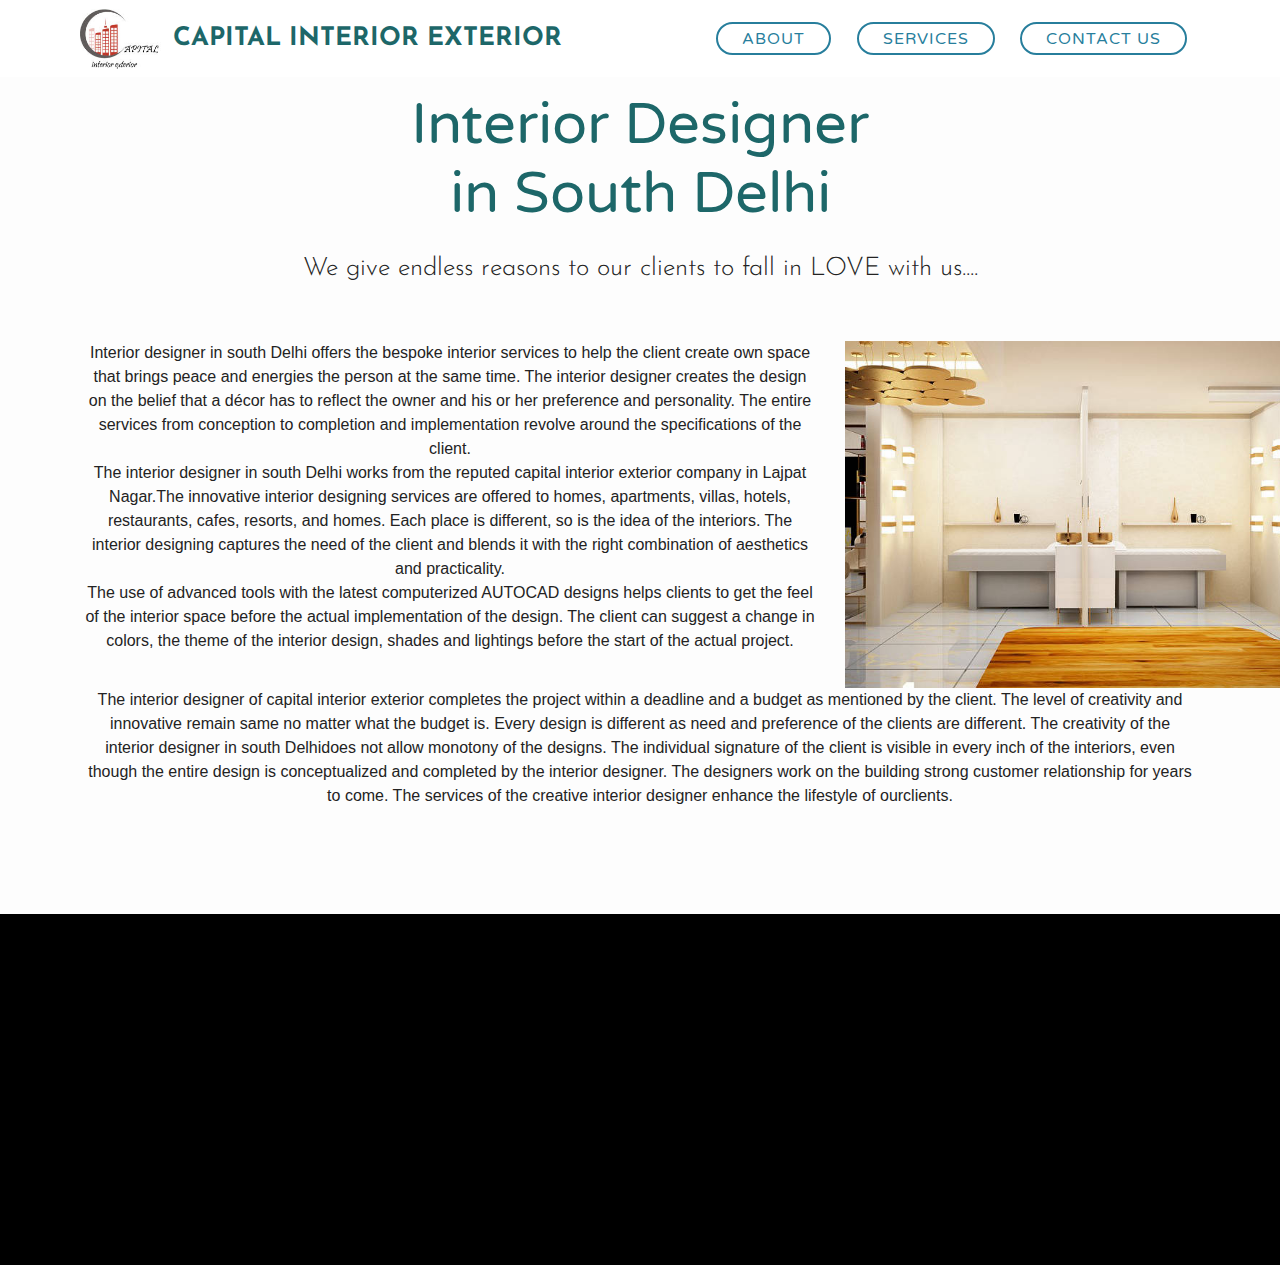
<file: interior-designer-in-south-delhi.html>
<!DOCTYPE html>
<html >
<head>
  
  <meta charset="UTF-8">
  <meta http-equiv="X-UA-Compatible" content="IE=edge">
  
  <meta name="viewport" content="width=device-width, initial-scale=1, minimum-scale=1">
  <link rel="shortcut icon" href="assets/images/logo-2-194x141.jpg" type="image/x-icon">
  <Title>Interior Designer in South Delhi | Capital Interior Exterior</Title>
  <Meta Name="Description" Content="Interior Designer in South Delhi - Capital Interior Exterior has professionals team who are experienced & well-equipped with all the ultra-modern tools and techniques.">
  <Meta Name="Keywords" Content="Interior Designer in South Delhi, Interior Designer in Delhi, Best Interior Designer in South "/>
  <link rel="stylesheet" href="assets/web/assets/mobirise-icons-bold/mobirise-icons-bold.css">
  <link rel="stylesheet" href="assets/web/assets/mobirise-icons/mobirise-icons.css">
  <link rel="stylesheet" href="assets/tether/tether.min.css">
  <link rel="stylesheet" href="assets/bootstrap/css/bootstrap.min.css">
  <link rel="stylesheet" href="assets/bootstrap/css/bootstrap-grid.min.css">
  <link rel="stylesheet" href="assets/bootstrap/css/bootstrap-reboot.min.css">
  <link rel="stylesheet" href="assets/dropdown/css/style.css">
  <link rel="stylesheet" href="assets/animatecss/animate.min.css">
  <link rel="stylesheet" href="assets/socicon/css/styles.css">
  <link rel="stylesheet" href="assets/theme/css/style.css">
  <link rel="stylesheet" href="assets/gallery/style.css">
  <link rel="stylesheet" href="assets/mobirise/css/mbr-additional.css" type="text/css">
  
  <meta name="google-site-verification" content="tdmtnH49EsPzdygmTYi9bdRbST1MKXX79voGQg_nAvM" />


<!-- Global site tag (gtag.js) - Google Analytics -->
<script async src="https://www.googletagmanager.com/gtag/js?id=UA-129091282-1"></script>
<script>
  window.dataLayer = window.dataLayer || [];
  function gtag(){dataLayer.push(arguments);}
  gtag('js', new Date());

  gtag('config', 'UA-129091282-1');
</script>


<meta name="DC.title" content="Capital Interior Exterior" />
<meta name="geo.region" content="IN-DL" />
<meta name="geo.placename" content="New Delhi" />
<meta name="geo.position" content="28.57102;77.239094" />
<meta name="ICBM" content="28.57102, 77.239094" />
  
</head>
<body>
  <section class="menu cid-r5g702ptl7" once="menu" id="menu1-d">

    

    <nav class="navbar navbar-expand beta-menu navbar-dropdown align-items-center navbar-fixed-top navbar-toggleable-sm">
        <button class="navbar-toggler navbar-toggler-right" type="button" data-toggle="collapse" data-target="#navbarSupportedContent" aria-controls="navbarSupportedContent" aria-expanded="false" aria-label="Toggle navigation">
            <div class="hamburger">
                <span></span>
                <span></span>
                <span></span>
                <span></span>
            </div>
        </button>
        <div class="menu-logo">
            <div class="navbar-brand">
                <span class="navbar-logo">
                    <a href="index.html">
                         <img src="assets/images/logo-2-194x141.jpg" alt="Mobirise" title="" style="height: 3.8rem;">
                    </a>
                </span>
                <span class="navbar-caption-wrap"><a class="navbar-caption text-primary display-5" href="index.html">
                        CAPITAL INTERIOR EXTERIOR
                    </a></span>
            </div>
        </div>
        <div class="collapse navbar-collapse" id="navbarSupportedContent">
            <ul class="navbar-nav nav-dropdown" data-app-modern-menu="true"><li class="nav-item">
                    <a class="nav-link link text-white display-4" href="https://mobirise.co"></a>
                </li></ul>
            <div class="navbar-buttons mbr-section-btn"><a class="btn btn-sm btn-warning-outline display-4" href="index.html#content5-l">ABOUT</a> <a class="btn btn-sm btn-warning-outline display-4" href="index.html#features18-u">SERVICES</a> 
            <a class="btn btn-sm btn-warning-outline display-4" href="index.html#footer7-12">
                    
                    CONTACT US</a></div>
        </div>
    </nav>
</section>

<section class="engine"><a href="https://mobirise.info/z"></a></section>



<section class="timeline2 cid-r5oXM0ZS4H" id="timeline2-o">

    <div class="container align-center">
        <h1 class="mbr-section-title pb-3 mbr-fonts-style display-2"> Interior Designer  <br> in South Delhi</h1>
        <h3 class="mbr-section-subtitle pb-5 mbr-fonts-style display-5">We give endless reasons to our clients to fall in LOVE with us....</h3>
			
            <div class="row">
            <div class="col-8 col-md-8">
            <p>
            Interior designer in south Delhi offers the bespoke interior services to help the client create own space that brings peace and energies the person at the same time.  The interior designer creates the design on the belief that a décor has to reflect the owner and his or her preference and personality. The entire services from conception to completion and implementation revolve around the specifications of the client. <br>
The interior designer in south Delhi works from the reputed capital interior exterior company in Lajpat Nagar.The innovative interior designing services are offered to homes, apartments, villas, hotels, restaurants, cafes, resorts, and homes. Each place is different, so is the idea of the interiors. The interior designing captures the need of the client and blends it with the right combination of aesthetics and practicality.<br>
The use of advanced tools with the latest computerized AUTOCAD designs helps clients to get the feel of the interior space before the actual implementation of the design. The client can suggest a change in colors, the theme of the interior design, shades and lightings before the start of the actual project. 


            </p>
            </div>
            <div class="col-4 col-md-4"><img class="img-responsive" src="assets/images/3-640x480.jpg" style="width: 462px;"></div>
            
            <div class="col-12 col-md-12">
            <p>
            The interior designer of capital interior exterior completes the project within a deadline and a budget as mentioned by the client.  The level of creativity and innovative remain same no matter what the budget is. Every design is different as need and preference of the clients are different. The creativity of the interior designer in south Delhidoes not allow monotony of the designs. The individual signature of the client is visible in every inch of the interiors, even though the entire design is conceptualized and completed by the interior designer. The designers work on the building strong customer relationship for years to come. The services of the creative interior designer enhance the lifestyle of ourclients.
            </p>
            </div>
            
            
            </div>
        
    </div>
</section>






<section class="cid-r6iQ4jl4ze" id="footer1-13">

    

    

    <div class="container">
        <div class="media-container-row content text-white">
            <div class="col-12 col-md-3">
                <div class="media-wrap">
                    <a href="interior-designer-in-delhi.html"><span style="color:#fff;">Interior Designer Delhi</span></a><br>
                    <a href="interior-designer-in-south-delhi.html"><span style="color:#fff;">Interior Designer South Delhi</span></a><br>
                    <a href="office-interior-designer-in-delhi.html"><span style="color:#fff;">Office Iinterior Designer  Delhi</span></a><br>
                </div>
            </div>
            <div class="col-12 col-md-3 mbr-fonts-style display-7">
                <h5 class="pb-3">
                    Address
                </h5>
                <p class="mbr-text">Veer Savarkar Marg<br>Opposite BikanerVala<br>Lajpat Nagar || , New Delhi</p>
            </div>
            <div class="col-12 col-md-3 mbr-fonts-style display-7">
                <h5 class="pb-3">
                    Contacts
                </h5>
                <p class="mbr-text">Mail:kajalsahani1993@gmail.com Phone: +91 807-676-1859</p>
            </div>
            <div class="col-12 col-md-3 mbr-fonts-style display-7">
                <h5 class="pb-3"></h5>
                <p class="mbr-text"></p>
            </div>
        </div>
        
    </div>
</section>

<section once="" class="cid-r6iLG0b4bi" id="footer7-12">

    

    

    <div class="container">
        <div class="media-container-row align-center mbr-white">
            <div class="row row-links">
                <ul class="foot-menu">
                    
                    
                    
                    
                    
                <li class="foot-menu-item mbr-fonts-style display-7">#ConnectWithUs</li></ul>
            </div>
            <div class="row social-row">
                <div class="social-list align-right pb-2">
                    
                    
                    
                    
                    
                    
                <div class="soc-item">
                        <a href="https://www.facebook.com/kajaldesign.in/" target="_blank">
                            <span class="mbr-iconfont mbr-iconfont-social socicon-facebook socicon"></span>
                        </a>
                    </div><div class="soc-item">
                        <a href="" target="_blank">
                            <span class="mbr-iconfont mbr-iconfont-social socicon-mail socicon"></span>
                        </a>
                    </div><div class="soc-item">
                        <a href="" target="_blank">
                            <span class="mbr-iconfont mbr-iconfont-social socicon-instagram socicon"></span>
                        </a>
                    </div><div class="soc-item">
                        <a href="" target="_blank">
                            <span class="mbr-iconfont mbr-iconfont-social socicon-googlephotos socicon"></span>
                        </a>
                    </div><div class="soc-item">
                        <a href="" target="_blank">
                            <span class="mbr-iconfont mbr-iconfont-social mbri-user"></span>
                        </a>
                    </div></div>
            </div>
            <div class="row row-copirayt">
                <p class="mbr-text mb-0 mbr-fonts-style mbr-white align-center display-7">
                    © CAPITAL INTERIOR EXTERIOR 2018</p>
            </div>
        </div>
    </div>
</section>


  <script src="assets/web/assets/jquery/jquery.min.js"></script>
  <script src="assets/popper/popper.min.js"></script>
  <script src="assets/tether/tether.min.js"></script>
  <script src="assets/bootstrap/js/bootstrap.min.js"></script>
  <script src="assets/dropdown/js/script.min.js"></script>
  <script src="assets/touchswipe/jquery.touch-swipe.min.js"></script>
  <script src="assets/viewportchecker/jquery.viewportchecker.js"></script>
  <script src="assets/masonry/masonry.pkgd.min.js"></script>
  <script src="assets/imagesloaded/imagesloaded.pkgd.min.js"></script>
  <script src="assets/bootstrapcarouselswipe/bootstrap-carousel-swipe.js"></script>
  <script src="assets/smoothscroll/smooth-scroll.js"></script>
  <script src="assets/vimeoplayer/jquery.mb.vimeo_player.js"></script>
  <script src="assets/ytplayer/jquery.mb.ytplayer.min.js"></script>
  <script src="assets/mbr-popup-btns/mbr-popup-btns.js"></script>
  <script src="assets/theme/js/script.js"></script>
  <script src="assets/slidervideo/script.js"></script>
  <script src="assets/gallery/player.min.js"></script>
  <script src="assets/gallery/script.js"></script>
  
  
 <div id="scrollToTop" class="scrollToTop mbr-arrow-up"><a style="text-align: center;"><i></i></a></div>
    <input name="animation" type="hidden">
  </body>
</html>
</file>
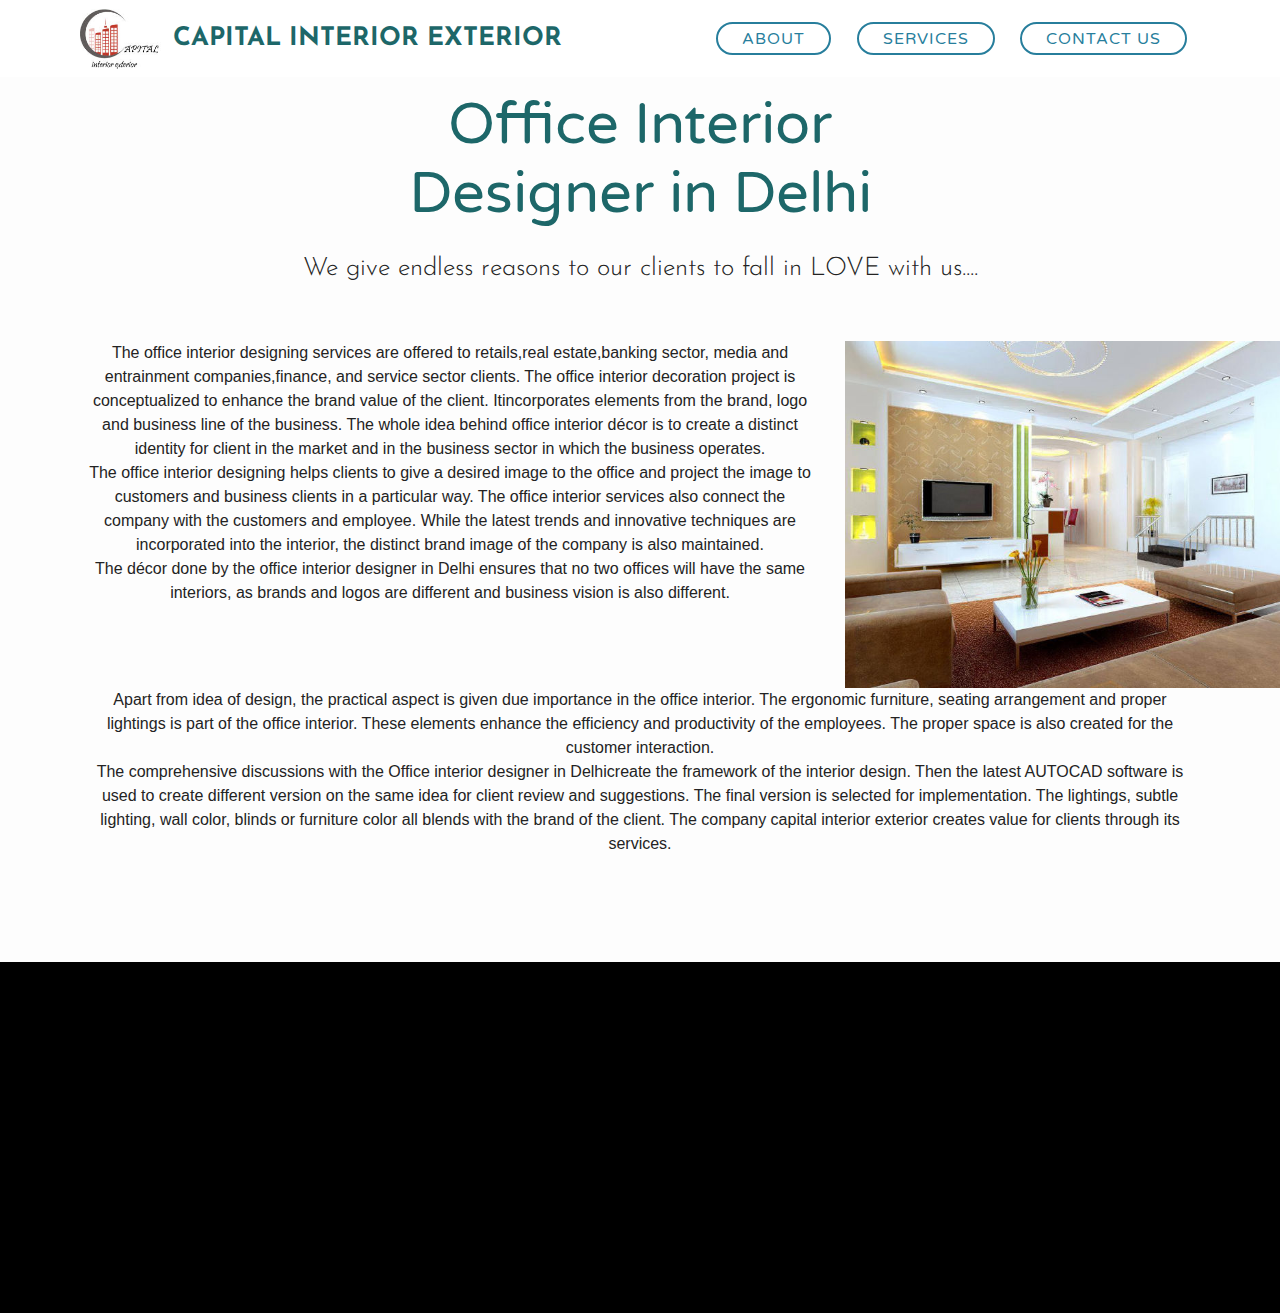
<file: office-interior-designer-in-delhi.html>
<!DOCTYPE html>
<html >
<head>
  
  <meta charset="UTF-8">
  <meta http-equiv="X-UA-Compatible" content="IE=edge">
  
  <meta name="viewport" content="width=device-width, initial-scale=1, minimum-scale=1">
  <link rel="shortcut icon" href="assets/images/logo-2-194x141.jpg" type="image/x-icon">
  <meta name="description" content="">
  <title>Capital Interior Exterior</title>
  <link rel="stylesheet" href="assets/web/assets/mobirise-icons-bold/mobirise-icons-bold.css">
  <link rel="stylesheet" href="assets/web/assets/mobirise-icons/mobirise-icons.css">
  <link rel="stylesheet" href="assets/tether/tether.min.css">
  <link rel="stylesheet" href="assets/bootstrap/css/bootstrap.min.css">
  <link rel="stylesheet" href="assets/bootstrap/css/bootstrap-grid.min.css">
  <link rel="stylesheet" href="assets/bootstrap/css/bootstrap-reboot.min.css">
  <link rel="stylesheet" href="assets/dropdown/css/style.css">
  <link rel="stylesheet" href="assets/animatecss/animate.min.css">
  <link rel="stylesheet" href="assets/socicon/css/styles.css">
  <link rel="stylesheet" href="assets/theme/css/style.css">
  <link rel="stylesheet" href="assets/gallery/style.css">
  <link rel="stylesheet" href="assets/mobirise/css/mbr-additional.css" type="text/css">
  
  
  
</head>
<body>
  <section class="menu cid-r5g702ptl7" once="menu" id="menu1-d">

    

    <nav class="navbar navbar-expand beta-menu navbar-dropdown align-items-center navbar-fixed-top navbar-toggleable-sm">
        <button class="navbar-toggler navbar-toggler-right" type="button" data-toggle="collapse" data-target="#navbarSupportedContent" aria-controls="navbarSupportedContent" aria-expanded="false" aria-label="Toggle navigation">
            <div class="hamburger">
                <span></span>
                <span></span>
                <span></span>
                <span></span>
            </div>
        </button>
        <div class="menu-logo">
            <div class="navbar-brand">
                <span class="navbar-logo">
                    <a href="index.html">
                         <img src="assets/images/logo-2-194x141.jpg" alt="Mobirise" title="" style="height: 3.8rem;">
                    </a>
                </span>
                <span class="navbar-caption-wrap"><a class="navbar-caption text-primary display-5" href="index.html">
                        CAPITAL INTERIOR EXTERIOR
                    </a></span>
            </div>
        </div>
        <div class="collapse navbar-collapse" id="navbarSupportedContent">
            <ul class="navbar-nav nav-dropdown" data-app-modern-menu="true"><li class="nav-item">
                    <a class="nav-link link text-white display-4" href="https://mobirise.co"></a>
                </li></ul>
            <div class="navbar-buttons mbr-section-btn"><a class="btn btn-sm btn-warning-outline display-4" href="index.html#content5-l">ABOUT</a> <a class="btn btn-sm btn-warning-outline display-4" href="index.html#features18-u">SERVICES</a> 
            <a class="btn btn-sm btn-warning-outline display-4" href="index.html#footer7-12">
                    
                    CONTACT US</a></div>
        </div>
    </nav>
</section>

<section class="engine"><a href="https://mobirise.info/z"></a></section>



<section class="timeline2 cid-r5oXM0ZS4H" id="timeline2-o">

    <div class="container align-center">
        <h1 class="mbr-section-title pb-3 mbr-fonts-style display-2"> Office Interior   <br> Designer in Delhi</h1>
        <h3 class="mbr-section-subtitle pb-5 mbr-fonts-style display-5">We give endless reasons to our clients to fall in LOVE with us....</h3>
			
            <div class="row">
            <div class="col-8 col-md-8">
            <p>
            The office interior designing services are offered to retails,real estate,banking sector, media and entrainment companies,finance, and service sector clients. The office interior decoration project is conceptualized to enhance the brand value of the client. Itincorporates elements from the brand, logo and business line of the business.  The whole idea behind office interior décor is to create a distinct identity for client in the market and in the business sector in which the business operates.<br> 
The office interior designing helps clients to give a desired image to the office and project the image to customers and business clients in a particular way. The office interior services also connect the company with the customers and employee.  While the latest trends and innovative techniques are incorporated into the interior, the distinct brand image of the company is also maintained.<br> 
The décor done by the office interior designer in Delhi ensures that no two offices will have the same interiors, as brands and logos are different and business vision is also different. 


            </p>
            </div>
            <div class="col-4 col-md-4"><img class="img-responsive" src="assets/images/1795391-1456214137941693-2114150610-o-676x507.jpg" style="width: 462px;"></div>
            
            <div class="col-12 col-md-12">
            <p>
            Apart from idea of design, the practical aspect is given due importance in the office interior. The ergonomic furniture, seating arrangement and proper lightings is part of the office interior. These elements enhance the efficiency and productivity of the employees. The proper space is also created for the customer interaction.<br> 
The comprehensive discussions with the Office interior designer in Delhicreate the framework of the interior design. Then the latest AUTOCAD software is used to create different version on the same idea for client review and suggestions. The final version is selected for implementation.  The lightings, subtle lighting, wall color, blinds or furniture color all blends with the brand of the client. The company capital interior exterior creates value for clients through its services.

            </p>
            </div>
            
            
            </div>
        
    </div>
</section>






<section class="cid-r6iQ4jl4ze" id="footer1-13">

    

    

    <div class="container">
        <div class="media-container-row content text-white">
            <div class="col-12 col-md-3">
                <div class="media-wrap">
                    <a href="interior-designer-in-delhi.html"><span style="color:#fff;">Interior Designer Delhi</span></a><br>
                    <a href="interior-designer-in-south-delhi.html"><span style="color:#fff;">Interior Designer South Delhi</span></a><br>
                    <a href="office-interior-designer-in-delhi.html"><span style="color:#fff;">Office Iinterior Designer  Delhi</span></a><br>
                </div>
            </div>
            <div class="col-12 col-md-3 mbr-fonts-style display-7">
                <h5 class="pb-3">
                    Address
                </h5>
                <p class="mbr-text">Veer Savarkar Marg<br>Opposite BikanerVala<br>Lajpat Nagar || , New Delhi</p>
            </div>
            <div class="col-12 col-md-3 mbr-fonts-style display-7">
                <h5 class="pb-3">
                    Contacts
                </h5>
                <p class="mbr-text">Mail:kajalsahani1993@gmail.com Phone: +91 807-676-1859</p>
            </div>
            <div class="col-12 col-md-3 mbr-fonts-style display-7">
                <h5 class="pb-3"></h5>
                <p class="mbr-text"></p>
            </div>
        </div>
        
    </div>
</section>

<section once="" class="cid-r6iLG0b4bi" id="footer7-12">

    

    

    <div class="container">
        <div class="media-container-row align-center mbr-white">
            <div class="row row-links">
                <ul class="foot-menu">
                    
                    
                    
                    
                    
                <li class="foot-menu-item mbr-fonts-style display-7">#ConnectWithUs</li></ul>
            </div>
            <div class="row social-row">
                <div class="social-list align-right pb-2">
                    
                    
                    
                    
                    
                    
                <div class="soc-item">
                        <a href="https://www.facebook.com/kajaldesign.in/" target="_blank">
                            <span class="mbr-iconfont mbr-iconfont-social socicon-facebook socicon"></span>
                        </a>
                    </div><div class="soc-item">
                        <a href="" target="_blank">
                            <span class="mbr-iconfont mbr-iconfont-social socicon-mail socicon"></span>
                        </a>
                    </div><div class="soc-item">
                        <a href="" target="_blank">
                            <span class="mbr-iconfont mbr-iconfont-social socicon-instagram socicon"></span>
                        </a>
                    </div><div class="soc-item">
                        <a href="" target="_blank">
                            <span class="mbr-iconfont mbr-iconfont-social socicon-googlephotos socicon"></span>
                        </a>
                    </div><div class="soc-item">
                        <a href="" target="_blank">
                            <span class="mbr-iconfont mbr-iconfont-social mbri-user"></span>
                        </a>
                    </div></div>
            </div>
            <div class="row row-copirayt">
                <p class="mbr-text mb-0 mbr-fonts-style mbr-white align-center display-7">
                    © CAPITAL INTERIOR EXTERIOR 2018</p>
            </div>
        </div>
    </div>
</section>


  <script src="assets/web/assets/jquery/jquery.min.js"></script>
  <script src="assets/popper/popper.min.js"></script>
  <script src="assets/tether/tether.min.js"></script>
  <script src="assets/bootstrap/js/bootstrap.min.js"></script>
  <script src="assets/dropdown/js/script.min.js"></script>
  <script src="assets/touchswipe/jquery.touch-swipe.min.js"></script>
  <script src="assets/viewportchecker/jquery.viewportchecker.js"></script>
  <script src="assets/masonry/masonry.pkgd.min.js"></script>
  <script src="assets/imagesloaded/imagesloaded.pkgd.min.js"></script>
  <script src="assets/bootstrapcarouselswipe/bootstrap-carousel-swipe.js"></script>
  <script src="assets/smoothscroll/smooth-scroll.js"></script>
  <script src="assets/vimeoplayer/jquery.mb.vimeo_player.js"></script>
  <script src="assets/ytplayer/jquery.mb.ytplayer.min.js"></script>
  <script src="assets/mbr-popup-btns/mbr-popup-btns.js"></script>
  <script src="assets/theme/js/script.js"></script>
  <script src="assets/slidervideo/script.js"></script>
  <script src="assets/gallery/player.min.js"></script>
  <script src="assets/gallery/script.js"></script>
  
  
 <div id="scrollToTop" class="scrollToTop mbr-arrow-up"><a style="text-align: center;"><i></i></a></div>
    <input name="animation" type="hidden">
  </body>
</html>
</file>
<file: assets/web/assets/mobirise-icons-bold/mobirise-icons-bold.css>
@font-face {
  font-family: 'mobirise-icons-bold';
  src:  url('mobirise-icons-bold.eot?m1l4yr');
  src:  url('mobirise-icons-bold.eot?m1l4yr#iefix') format('embedded-opentype'),
    url('mobirise-icons-bold.ttf?m1l4yr') format('truetype'),
    url('mobirise-icons-bold.woff?m1l4yr') format('woff'),
    url('mobirise-icons-bold.svg?m1l4yr#mobirise-icons-bold') format('svg');
  font-weight: normal;
  font-style: normal;
}

[class^="mbrib-"], [class*="mbrib-"] {
  /* use !important to prevent issues with browser extensions that change fonts */
  font-family: 'mobirise-icons-bold' !important;
  speak: none;
  font-style: normal;
  font-weight: normal;
  font-variant: normal;
  text-transform: none;
  line-height: 1;

  /* Better Font Rendering =========== */
  -webkit-font-smoothing: antialiased;
  -moz-osx-font-smoothing: grayscale;
}

.mbrib-add-submenu:before {
  content: "\e900";
}
.mbrib-alert:before {
  content: "\e901";
}
.mbrib-align-center:before {
  content: "\e902";
}
.mbrib-align-justify:before {
  content: "\e903";
}
.mbrib-align-left:before {
  content: "\e904";
}
.mbrib-align-right:before {
  content: "\e905";
}
.mbrib-android:before {
  content: "\e906";
}
.mbrib-apple:before {
  content: "\e907";
}
.mbrib-arrow-down:before {
  content: "\e908";
}
.mbrib-arrow-next:before {
  content: "\e909";
}
.mbrib-arrow-prev:before {
  content: "\e90a";
}
.mbrib-arrow-up:before {
  content: "\e90b";
}
.mbrib-bold:before {
  content: "\e90c";
}
.mbrib-bookmark:before {
  content: "\e90d";
}
.mbrib-bootstrap:before {
  content: "\e90e";
}
.mbrib-briefcase:before {
  content: "\e90f";
}
.mbrib-browse:before {
  content: "\e910";
}
.mbrib-bulleted-list:before {
  content: "\e911";
}
.mbrib-calendar:before {
  content: "\e912";
}
.mbrib-camera:before {
  content: "\e913";
}
.mbrib-cart-add:before {
  content: "\e914";
}
.mbrib-cart-full:before {
  content: "\e915";
}
.mbrib-cash:before {
  content: "\e916";
}
.mbrib-change-style:before {
  content: "\e917";
}
.mbrib-chat:before {
  content: "\e918";
}
.mbrib-clock:before {
  content: "\e919";
}
.mbrib-close:before {
  content: "\e91a";
}
.mbrib-cloud:before {
  content: "\e91b";
}
.mbrib-code:before {
  content: "\e91c";
}
.mbrib-contact-form:before {
  content: "\e91d";
}
.mbrib-credit-card:before {
  content: "\e91e";
}
.mbrib-cursor-click:before {
  content: "\e91f";
}
.mbrib-cust-feedback:before {
  content: "\e920";
}
.mbrib-database:before {
  content: "\e921";
}
.mbrib-delivery:before {
  content: "\e922";
}
.mbrib-desktop:before {
  content: "\e923";
}
.mbrib-devices:before {
  content: "\e924";
}
.mbrib-down:before {
  content: "\e925";
}
.mbrib-download:before {
  content: "\e926";
}
.mbrib-drag-n-drop:before {
  content: "\e927";
}
.mbrib-drag-n-drop2:before {
  content: "\e928";
}
.mbrib-edit:before {
  content: "\e929";
}
.mbrib-edit2:before {
  content: "\e92a";
}
.mbrib-error:before {
  content: "\e92b";
}
.mbrib-extension:before {
  content: "\e92c";
}
.mbrib-features:before {
  content: "\e92d";
}
.mbrib-file:before {
  content: "\e92e";
}
.mbrib-flag:before {
  content: "\e92f";
}
.mbrib-folder:before {
  content: "\e930";
}
.mbrib-gift:before {
  content: "\e931";
}
.mbrib-github:before {
  content: "\e932";
}
.mbrib-globe-2:before {
  content: "\e933";
}
.mbrib-globe:before {
  content: "\e934";
}
.mbrib-growing-chart:before {
  content: "\e935";
}
.mbrib-hearth:before {
  content: "\e936";
}
.mbrib-help:before {
  content: "\e937";
}
.mbrib-home:before {
  content: "\e938";
}
.mbrib-hot-cup:before {
  content: "\e939";
}
.mbrib-idea:before {
  content: "\e93a";
}
.mbrib-image-gallery:before {
  content: "\e93b";
}
.mbrib-image-slider:before {
  content: "\e93c";
}
.mbrib-info:before {
  content: "\e93d";
}
.mbrib-italic:before {
  content: "\e93e";
}
.mbrib-key:before {
  content: "\e93f";
}
.mbrib-laptop:before {
  content: "\e940";
}
.mbrib-layers:before {
  content: "\e941";
}
.mbrib-left-right:before {
  content: "\e942";
}
.mbrib-left:before {
  content: "\e943";
}
.mbrib-letter:before {
  content: "\e944";
}
.mbrib-like:before {
  content: "\e945";
}
.mbrib-link:before {
  content: "\e946";
}
.mbrib-lock:before {
  content: "\e947";
}
.mbrib-login:before {
  content: "\e948";
}
.mbrib-logout:before {
  content: "\e949";
}
.mbrib-magic-stick:before {
  content: "\e94a";
}
.mbrib-map-pin:before {
  content: "\e94b";
}
.mbrib-menu:before {
  content: "\e94c";
}
.mbrib-mobile:before {
  content: "\e94d";
}
.mbrib-mobile2:before {
  content: "\e94e";
}
.mbrib-mobirise:before {
  content: "\e94f";
}
.mbrib-more-horizontal:before {
  content: "\e950";
}
.mbrib-more-vertical:before {
  content: "\e951";
}
.mbrib-music:before {
  content: "\e952";
}
.mbrib-new-file:before {
  content: "\e953";
}
.mbrib-numbered-list:before {
  content: "\e954";
}
.mbrib-opened-folder:before {
  content: "\e955";
}
.mbrib-pages:before {
  content: "\e956";
}
.mbrib-paper-plane:before {
  content: "\e957";
}
.mbrib-paperclip:before {
  content: "\e958";
}
.mbrib-photo:before {
  content: "\e959";
}
.mbrib-photos:before {
  content: "\e95a";
}
.mbrib-pin:before {
  content: "\e95b";
}
.mbrib-play:before {
  content: "\e95c";
}
.mbrib-plus:before {
  content: "\e95d";
}
.mbrib-preview:before {
  content: "\e95e";
}
.mbrib-print:before {
  content: "\e95f";
}
.mbrib-protect:before {
  content: "\e960";
}
.mbrib-question:before {
  content: "\e961";
}
.mbrib-quote-left:before {
  content: "\e962";
}
.mbrib-quote-right:before {
  content: "\e963";
}
.mbrib-redo:before {
  content: "\e964";
}
.mbrib-refresh:before {
  content: "\e965";
}
.mbrib-responsive:before {
  content: "\e966";
}
.mbrib-right:before {
  content: "\e967";
}
.mbrib-rocket:before {
  content: "\e968";
}
.mbrib-sad-face:before {
  content: "\e969";
}
.mbrib-sale:before {
  content: "\e96a";
}
.mbrib-save:before {
  content: "\e96b";
}
.mbrib-search:before {
  content: "\e96c";
}
.mbrib-setting:before {
  content: "\e96d";
}
.mbrib-setting2:before {
  content: "\e96e";
}
.mbrib-setting3:before {
  content: "\e96f";
}
.mbrib-share:before {
  content: "\e970";
}
.mbrib-shopping-bag:before {
  content: "\e971";
}
.mbrib-shopping-basket:before {
  content: "\e972";
}
.mbrib-shopping-cart:before {
  content: "\e973";
}
.mbrib-sites:before {
  content: "\e974";
}
.mbrib-smile-face:before {
  content: "\e975";
}
.mbrib-speed:before {
  content: "\e976";
}
.mbrib-star:before {
  content: "\e977";
}
.mbrib-success:before {
  content: "\e978";
}
.mbrib-sun:before {
  content: "\e979";
}
.mbrib-sun2:before {
  content: "\e97a";
}
.mbrib-tablet-vertical:before {
  content: "\e97b";
}
.mbrib-tablet:before {
  content: "\e97c";
}
.mbrib-target:before {
  content: "\e97d";
}
.mbrib-timer:before {
  content: "\e97e";
}
.mbrib-to-ftp:before {
  content: "\e97f";
}
.mbrib-to-local-drive:before {
  content: "\e980";
}
.mbrib-touch-swipe:before {
  content: "\e981";
}
.mbrib-touch:before {
  content: "\e982";
}
.mbrib-trash:before {
  content: "\e983";
}
.mbrib-underline:before {
  content: "\e984";
}
.mbrib-undo:before {
  content: "\e985";
}
.mbrib-unlink:before {
  content: "\e986";
}
.mbrib-unlock:before {
  content: "\e987";
}
.mbrib-up-down:before {
  content: "\e988";
}
.mbrib-up:before {
  content: "\e989";
}
.mbrib-update:before {
  content: "\e98a";
}
.mbrib-upload:before {
  content: "\e98b";
}
.mbrib-user:before {
  content: "\e98c";
}
.mbrib-user2:before {
  content: "\e98d";
}
.mbrib-users:before {
  content: "\e98e";
}
.mbrib-video-play:before {
  content: "\e98f";
}
.mbrib-video:before {
  content: "\e990";
}
.mbrib-watch:before {
  content: "\e991";
}
.mbrib-website-theme:before {
  content: "\e992";
}
.mbrib-wifi:before {
  content: "\e993";
}
.mbrib-windows:before {
  content: "\e994";
}
.mbrib-zoom-out:before {
  content: "\e995";
}
</file>
<file: assets/web/assets/mobirise-icons/mobirise-icons.css>
@font-face {
  font-family: 'MobiriseIcons';
  src:  url('mobirise-icons.eot?spat4u');
  src:  url('mobirise-icons.eot?spat4u#iefix') format('embedded-opentype'),
    url('mobirise-icons.ttf?spat4u') format('truetype'),
    url('mobirise-icons.woff?spat4u') format('woff'),
    url('mobirise-icons.svg?spat4u#MobiriseIcons') format('svg');
  font-weight: normal;
  font-style: normal;
}

[class^="mbri-"], [class*=" mbri-"] {
  /* use !important to prevent issues with browser extensions that change fonts */
  font-family: MobiriseIcons !important;
  speak: none;
  font-style: normal;
  font-weight: normal;
  font-variant: normal;
  text-transform: none;
  line-height: 1;

  /* Better Font Rendering =========== */
  -webkit-font-smoothing: antialiased;
  -moz-osx-font-smoothing: grayscale;
}

.mbri-add-submenu:before {
  content: "\e900";
}
.mbri-alert:before {
  content: "\e901";
}
.mbri-align-center:before {
  content: "\e902";
}
.mbri-align-justify:before {
  content: "\e903";
}
.mbri-align-left:before {
  content: "\e904";
}
.mbri-align-right:before {
  content: "\e905";
}
.mbri-android:before {
  content: "\e906";
}
.mbri-apple:before {
  content: "\e907";
}
.mbri-arrow-down:before {
  content: "\e908";
}
.mbri-arrow-next:before {
  content: "\e909";
}
.mbri-arrow-prev:before {
  content: "\e90a";
}
.mbri-arrow-up:before {
  content: "\e90b";
}
.mbri-bold:before {
  content: "\e90c";
}
.mbri-bookmark:before {
  content: "\e90d";
}
.mbri-bootstrap:before {
  content: "\e90e";
}
.mbri-briefcase:before {
  content: "\e90f";
}
.mbri-browse:before {
  content: "\e910";
}
.mbri-bulleted-list:before {
  content: "\e911";
}
.mbri-calendar:before {
  content: "\e912";
}
.mbri-camera:before {
  content: "\e913";
}
.mbri-cart-add:before {
  content: "\e914";
}
.mbri-cart-full:before {
  content: "\e915";
}
.mbri-cash:before {
  content: "\e916";
}
.mbri-change-style:before {
  content: "\e917";
}
.mbri-chat:before {
  content: "\e918";
}
.mbri-clock:before {
  content: "\e919";
}
.mbri-close:before {
  content: "\e91a";
}
.mbri-cloud:before {
  content: "\e91b";
}
.mbri-code:before {
  content: "\e91c";
}
.mbri-contact-form:before {
  content: "\e91d";
}
.mbri-credit-card:before {
  content: "\e91e";
}
.mbri-cursor-click:before {
  content: "\e91f";
}
.mbri-cust-feedback:before {
  content: "\e920";
}
.mbri-database:before {
  content: "\e921";
}
.mbri-delivery:before {
  content: "\e922";
}
.mbri-desktop:before {
  content: "\e923";
}
.mbri-devices:before {
  content: "\e924";
}
.mbri-down:before {
  content: "\e925";
}
.mbri-download:before {
  content: "\e989";
}
.mbri-drag-n-drop:before {
  content: "\e927";
}
.mbri-drag-n-drop2:before {
  content: "\e928";
}
.mbri-edit:before {
  content: "\e929";
}
.mbri-edit2:before {
  content: "\e92a";
}
.mbri-error:before {
  content: "\e92b";
}
.mbri-extension:before {
  content: "\e92c";
}
.mbri-features:before {
  content: "\e92d";
}
.mbri-file:before {
  content: "\e92e";
}
.mbri-flag:before {
  content: "\e92f";
}
.mbri-folder:before {
  content: "\e930";
}
.mbri-gift:before {
  content: "\e931";
}
.mbri-github:before {
  content: "\e932";
}
.mbri-globe:before {
  content: "\e933";
}
.mbri-globe-2:before {
  content: "\e934";
}
.mbri-growing-chart:before {
  content: "\e935";
}
.mbri-hearth:before {
  content: "\e936";
}
.mbri-help:before {
  content: "\e937";
}
.mbri-home:before {
  content: "\e938";
}
.mbri-hot-cup:before {
  content: "\e939";
}
.mbri-idea:before {
  content: "\e93a";
}
.mbri-image-gallery:before {
  content: "\e93b";
}
.mbri-image-slider:before {
  content: "\e93c";
}
.mbri-info:before {
  content: "\e93d";
}
.mbri-italic:before {
  content: "\e93e";
}
.mbri-key:before {
  content: "\e93f";
}
.mbri-laptop:before {
  content: "\e940";
}
.mbri-layers:before {
  content: "\e941";
}
.mbri-left-right:before {
  content: "\e942";
}
.mbri-left:before {
  content: "\e943";
}
.mbri-letter:before {
  content: "\e944";
}
.mbri-like:before {
  content: "\e945";
}
.mbri-link:before {
  content: "\e946";
}
.mbri-lock:before {
  content: "\e947";
}
.mbri-login:before {
  content: "\e948";
}
.mbri-logout:before {
  content: "\e949";
}
.mbri-magic-stick:before {
  content: "\e94a";
}
.mbri-map-pin:before {
  content: "\e94b";
}
.mbri-menu:before {
  content: "\e94c";
}
.mbri-mobile:before {
  content: "\e94d";
}
.mbri-mobile2:before {
  content: "\e94e";
}
.mbri-mobirise:before {
  content: "\e94f";
}
.mbri-more-horizontal:before {
  content: "\e950";
}
.mbri-more-vertical:before {
  content: "\e951";
}
.mbri-music:before {
  content: "\e952";
}
.mbri-new-file:before {
  content: "\e953";
}
.mbri-numbered-list:before {
  content: "\e954";
}
.mbri-opened-folder:before {
  content: "\e955";
}
.mbri-pages:before {
  content: "\e956";
}
.mbri-paper-plane:before {
  content: "\e957";
}
.mbri-paperclip:before {
  content: "\e958";
}
.mbri-photo:before {
  content: "\e959";
}
.mbri-photos:before {
  content: "\e95a";
}
.mbri-pin:before {
  content: "\e95b";
}
.mbri-play:before {
  content: "\e95c";
}
.mbri-plus:before {
  content: "\e95d";
}
.mbri-preview:before {
  content: "\e95e";
}
.mbri-print:before {
  content: "\e95f";
}
.mbri-protect:before {
  content: "\e960";
}
.mbri-question:before {
  content: "\e961";
}
.mbri-quote-left:before {
  content: "\e962";
}
.mbri-quote-right:before {
  content: "\e963";
}
.mbri-refresh:before {
  content: "\e964";
}
.mbri-responsive:before {
  content: "\e965";
}
.mbri-right:before {
  content: "\e966";
}
.mbri-rocket:before {
  content: "\e967";
}
.mbri-sad-face:before {
  content: "\e968";
}
.mbri-sale:before {
  content: "\e969";
}
.mbri-save:before {
  content: "\e96a";
}
.mbri-search:before {
  content: "\e96b";
}
.mbri-setting:before {
  content: "\e96c";
}
.mbri-setting2:before {
  content: "\e96d";
}
.mbri-setting3:before {
  content: "\e96e";
}
.mbri-share:before {
  content: "\e96f";
}
.mbri-shopping-bag:before {
  content: "\e970";
}
.mbri-shopping-basket:before {
  content: "\e971";
}
.mbri-shopping-cart:before {
  content: "\e972";
}
.mbri-sites:before {
  content: "\e973";
}
.mbri-smile-face:before {
  content: "\e974";
}
.mbri-speed:before {
  content: "\e975";
}
.mbri-star:before {
  content: "\e976";
}
.mbri-success:before {
  content: "\e977";
}
.mbri-sun:before {
  content: "\e978";
}
.mbri-sun2:before {
  content: "\e979";
}
.mbri-tablet:before {
  content: "\e97a";
}
.mbri-tablet-vertical:before {
  content: "\e97b";
}
.mbri-target:before {
  content: "\e97c";
}
.mbri-timer:before {
  content: "\e97d";
}
.mbri-to-ftp:before {
  content: "\e97e";
}
.mbri-to-local-drive:before {
  content: "\e97f";
}
.mbri-touch-swipe:before {
  content: "\e980";
}
.mbri-touch:before {
  content: "\e981";
}
.mbri-trash:before {
  content: "\e982";
}
.mbri-underline:before {
  content: "\e983";
}
.mbri-unlink:before {
  content: "\e984";
}
.mbri-unlock:before {
  content: "\e985";
}
.mbri-up-down:before {
  content: "\e986";
}
.mbri-up:before {
  content: "\e987";
}
.mbri-update:before {
  content: "\e988";
}
.mbri-upload:before {
 content: "\e926"; 
}
.mbri-user:before {
  content: "\e98a";
}
.mbri-user2:before {
  content: "\e98b";
}
.mbri-users:before {
  content: "\e98c";
}
.mbri-video:before {
  content: "\e98d";
}
.mbri-video-play:before {
  content: "\e98e";
}
.mbri-watch:before {
  content: "\e98f";
}
.mbri-website-theme:before {
  content: "\e990";
}
.mbri-wifi:before {
  content: "\e991";
}
.mbri-windows:before {
  content: "\e992";
}
.mbri-zoom-out:before {
  content: "\e993";
}
.mbri-redo:before {
  content: "\e994";
}
.mbri-undo:before {
  content: "\e995";
}
</file>
<file: assets/dropdown/css/style.css>
.navbar-dropdown {
  left: 0;
  padding: 0;
  position: absolute;
  right: 0;
  top: 0;
  transition: all 0.45s ease;
  z-index: 1030;
  background: #282828; }
  .navbar-dropdown .navbar-logo {
    margin-right: 0.8rem;
    transition: margin 0.3s ease-in-out;
    vertical-align: middle; }
    .navbar-dropdown .navbar-logo img {
      height: 3.125rem;
      transition: all 0.3s ease-in-out; }
    .navbar-dropdown .navbar-logo.mbr-iconfont {
      font-size: 3.125rem;
      line-height: 3.125rem; }
  .navbar-dropdown .navbar-caption {
    font-weight: 700;
    white-space: normal;
    vertical-align: -4px;
    line-height: 3.125rem !important; }
    .navbar-dropdown .navbar-caption, .navbar-dropdown .navbar-caption:hover {
      color: inherit;
      text-decoration: none; }
  .navbar-dropdown .mbr-iconfont + .navbar-caption {
    vertical-align: -1px; }
  .navbar-dropdown.navbar-fixed-top {
    position: fixed; }
  .navbar-dropdown .navbar-brand span {
    vertical-align: -4px; }
  .navbar-dropdown.bg-color.transparent {
    background: none; }
  .navbar-dropdown.navbar-short .navbar-brand {
    padding: 0.625rem 0; }
    .navbar-dropdown.navbar-short .navbar-brand span {
      vertical-align: -1px; }
  .navbar-dropdown.navbar-short .navbar-caption {
    line-height: 2.375rem !important;
    vertical-align: -2px; }
  .navbar-dropdown.navbar-short .navbar-logo {
    margin-right: 0.5rem; }
    .navbar-dropdown.navbar-short .navbar-logo img {
      height: 2.375rem; }
    .navbar-dropdown.navbar-short .navbar-logo.mbr-iconfont {
      font-size: 2.375rem;
      line-height: 2.375rem; }
  .navbar-dropdown.navbar-short .mbr-table-cell {
    height: 3.625rem; }
  .navbar-dropdown .navbar-close {
    left: 0.6875rem;
    position: fixed;
    top: 0.75rem;
    z-index: 1000; }
  .navbar-dropdown .hamburger-icon {
    content: "";
    display: inline-block;
    vertical-align: middle;
    width: 16px;
    -webkit-box-shadow: 0 -6px 0 1px #282828,0 0 0 1px #282828,0 6px 0 1px #282828;
    -moz-box-shadow: 0 -6px 0 1px #282828,0 0 0 1px #282828,0 6px 0 1px #282828;
    box-shadow: 0 -6px 0 1px #282828,0 0 0 1px #282828,0 6px 0 1px #282828; }

.dropdown-menu .dropdown-toggle[data-toggle="dropdown-submenu"]::after {
  border-bottom: 0.35em solid transparent;
  border-left: 0.35em solid;
  border-right: 0;
  border-top: 0.35em solid transparent;
  margin-left: 0.3rem; }

.dropdown-menu .dropdown-item:focus {
  outline: 0; }

.nav-dropdown {
  font-size: 0.75rem;
  font-weight: 500;
  height: auto !important; }
  .nav-dropdown .nav-btn {
    padding-left: 1rem; }
  .nav-dropdown .link {
    margin: .667em 1.667em;
    font-weight: 500;
    padding: 0;
    transition: color .2s ease-in-out; }
    .nav-dropdown .link.dropdown-toggle {
      margin-right: 2.583em; }
      .nav-dropdown .link.dropdown-toggle::after {
        margin-left: .25rem;
        border-top: 0.35em solid;
        border-right: 0.35em solid transparent;
        border-left: 0.35em solid transparent;
        border-bottom: 0; }
      .nav-dropdown .link.dropdown-toggle[aria-expanded="true"] {
        margin: 0;
        padding: 0.667em 3.263em  0.667em 1.667em; }
  .nav-dropdown .link::after,
  .nav-dropdown .dropdown-item::after {
    color: inherit; }
  .nav-dropdown .btn {
    font-size: 0.75rem;
    font-weight: 700;
    letter-spacing: 0;
    margin-bottom: 0;
    padding-left: 1.25rem;
    padding-right: 1.25rem; }
  .nav-dropdown .dropdown-menu {
    border-radius: 0;
    border: 0;
    left: 0;
    margin: 0;
    padding-bottom: 1.25rem;
    padding-top: 1.25rem;
    position: relative; }
  .nav-dropdown .dropdown-submenu {
    margin-left: 0.125rem;
    top: 0; }
  .nav-dropdown .dropdown-item {
    font-weight: 500;
    line-height: 2;
    padding: 0.3846em 4.615em 0.3846em 1.5385em;
    position: relative;
    transition: color .2s ease-in-out, background-color .2s ease-in-out; }
    .nav-dropdown .dropdown-item::after {
      margin-top: -0.3077em;
      position: absolute;
      right: 1.1538em;
      top: 50%; }
    .nav-dropdown .dropdown-item:focus, .nav-dropdown .dropdown-item:hover {
      background: none; }

@media (max-width: 767px) {
  .nav-dropdown.navbar-toggleable-sm {
    bottom: 0;
    display: none;
    left: 0;
    overflow-x: hidden;
    position: fixed;
    top: 0;
    transform: translateX(-100%);
    -ms-transform: translateX(-100%);
    -webkit-transform: translateX(-100%);
    width: 18.75rem;
    z-index: 999; } }
.nav-dropdown.navbar-toggleable-xl {
  bottom: 0;
  display: none;
  left: 0;
  overflow-x: hidden;
  position: fixed;
  top: 0;
  transform: translateX(-100%);
  -ms-transform: translateX(-100%);
  -webkit-transform: translateX(-100%);
  width: 18.75rem;
  z-index: 999; }

.nav-dropdown-sm {
  display: block !important;
  overflow-x: hidden;
  overflow: auto;
  padding-top: 3.875rem; }
  .nav-dropdown-sm::after {
    content: "";
    display: block;
    height: 3rem;
    width: 100%; }
  .nav-dropdown-sm.collapse.in ~ .navbar-close {
    display: block !important; }
  .nav-dropdown-sm.collapsing, .nav-dropdown-sm.collapse.in {
    transform: translateX(0);
    -ms-transform: translateX(0);
    -webkit-transform: translateX(0);
    transition: all 0.25s ease-out;
    -webkit-transition: all 0.25s ease-out;
    background: #282828; }
  .nav-dropdown-sm.collapsing[aria-expanded="false"] {
    transform: translateX(-100%);
    -ms-transform: translateX(-100%);
    -webkit-transform: translateX(-100%); }
  .nav-dropdown-sm .nav-item {
    display: block;
    margin-left: 0 !important;
    padding-left: 0; }
  .nav-dropdown-sm .link,
  .nav-dropdown-sm .dropdown-item {
    border-top: 1px dotted rgba(255, 255, 255, 0.1);
    font-size: 0.8125rem;
    line-height: 1.6;
    margin: 0 !important;
    padding: 0.875rem 2.4rem 0.875rem 1.5625rem !important;
    position: relative;
    white-space: normal; }
    .nav-dropdown-sm .link:focus, .nav-dropdown-sm .link:hover,
    .nav-dropdown-sm .dropdown-item:focus,
    .nav-dropdown-sm .dropdown-item:hover {
      background: rgba(0, 0, 0, 0.2) !important;
      color: #c0a375; }
  .nav-dropdown-sm .nav-btn {
    position: relative;
    padding: 1.5625rem 1.5625rem 0 1.5625rem; }
    .nav-dropdown-sm .nav-btn::before {
      border-top: 1px dotted rgba(255, 255, 255, 0.1);
      content: "";
      left: 0;
      position: absolute;
      top: 0;
      width: 100%; }
    .nav-dropdown-sm .nav-btn + .nav-btn {
      padding-top: 0.625rem; }
      .nav-dropdown-sm .nav-btn + .nav-btn::before {
        display: none; }
  .nav-dropdown-sm .btn {
    padding: 0.625rem 0; }
  .nav-dropdown-sm .dropdown-toggle[data-toggle="dropdown-submenu"]::after {
    margin-left: .25rem;
    border-top: 0.35em solid;
    border-right: 0.35em solid transparent;
    border-left: 0.35em solid transparent;
    border-bottom: 0; }
  .nav-dropdown-sm .dropdown-toggle[data-toggle="dropdown-submenu"][aria-expanded="true"]::after {
    border-top: 0;
    border-right: 0.35em solid transparent;
    border-left: 0.35em solid transparent;
    border-bottom: 0.35em solid; }
  .nav-dropdown-sm .dropdown-menu {
    margin: 0;
    padding: 0;
    position: relative;
    top: 0;
    left: 0;
    width: 100%;
    border: 0;
    float: none;
    border-radius: 0;
    background: none; }
  .nav-dropdown-sm .dropdown-submenu {
    left: 100%;
    margin-left: 0.125rem;
    margin-top: -1.25rem;
    top: 0; }

.navbar-toggleable-sm .nav-dropdown .dropdown-menu {
  position: absolute; }

.navbar-toggleable-sm .nav-dropdown .dropdown-submenu {
  left: 100%;
  margin-left: 0.125rem;
  margin-top: -1.25rem;
  top: 0; }

.navbar-toggleable-sm.opened .nav-dropdown .dropdown-menu {
  position: relative; }

.navbar-toggleable-sm.opened .nav-dropdown .dropdown-submenu {
  left: 0;
  margin-left: 00rem;
  margin-top: 0rem;
  top: 0; }

.is-builder .nav-dropdown.collapsing {
  transition: none !important; }

/*# sourceMappingURL=style.css.map */
</file>
<file: assets/socicon/css/styles.css>
@charset "UTF-8";

@font-face {
  font-family: "socicon";
  src:url("../fonts/socicon.eot");
  src:url("../fonts/socicon.eot?#iefix") format("embedded-opentype"),
    url("../fonts/socicon.woff") format("woff"),
    url("../fonts/socicon.ttf") format("truetype"),
    url("../fonts/socicon.svg#socicon") format("svg");
  font-weight: normal;
  font-style: normal;

}

[data-icon]:before {
  font-family: "socicon" !important;
  content: attr(data-icon);
  font-style: normal !important;
  font-weight: normal !important;
  font-variant: normal !important;
  text-transform: none !important;
  speak: none;
  line-height: 1;
  -webkit-font-smoothing: antialiased;
  -moz-osx-font-smoothing: grayscale;
}

[class^="socicon-"]:before,
[class*=" socicon-"]:before {
  font-family: "socicon" !important;
  font-style: normal !important;
  font-weight: normal !important;
  font-variant: normal !important;
  text-transform: none !important;
  speak: none;
  line-height: 1;
  -webkit-font-smoothing: antialiased;
  -moz-osx-font-smoothing: grayscale;
}

.socicon-modelmayhem:before {
  content: "\e000";
}
.socicon-mixcloud:before {
  content: "\e001";
}
.socicon-drupal:before {
  content: "\e002";
}
.socicon-swarm:before {
  content: "\e003";
}
.socicon-istock:before {
  content: "\e004";
}
.socicon-yammer:before {
  content: "\e005";
}
.socicon-ello:before {
  content: "\e006";
}
.socicon-stackoverflow:before {
  content: "\e007";
}
.socicon-persona:before {
  content: "\e008";
}
.socicon-triplej:before {
  content: "\e009";
}
.socicon-houzz:before {
  content: "\e00a";
}
.socicon-rss:before {
  content: "\e00b";
}
.socicon-paypal:before {
  content: "\e00c";
}
.socicon-odnoklassniki:before {
  content: "\e00d";
}
.socicon-airbnb:before {
  content: "\e00e";
}
.socicon-periscope:before {
  content: "\e00f";
}
.socicon-outlook:before {
  content: "\e010";
}
.socicon-coderwall:before {
  content: "\e011";
}
.socicon-tripadvisor:before {
  content: "\e012";
}
.socicon-appnet:before {
  content: "\e013";
}
.socicon-goodreads:before {
  content: "\e014";
}
.socicon-tripit:before {
  content: "\e015";
}
.socicon-lanyrd:before {
  content: "\e016";
}
.socicon-slideshare:before {
  content: "\e017";
}
.socicon-buffer:before {
  content: "\e018";
}
.socicon-disqus:before {
  content: "\e019";
}
.socicon-vkontakte:before {
  content: "\e01a";
}
.socicon-whatsapp:before {
  content: "\e01b";
}
.socicon-patreon:before {
  content: "\e01c";
}
.socicon-storehouse:before {
  content: "\e01d";
}
.socicon-pocket:before {
  content: "\e01e";
}
.socicon-mail:before {
  content: "\e01f";
}
.socicon-blogger:before {
  content: "\e020";
}
.socicon-technorati:before {
  content: "\e021";
}
.socicon-reddit:before {
  content: "\e022";
}
.socicon-dribbble:before {
  content: "\e023";
}
.socicon-stumbleupon:before {
  content: "\e024";
}
.socicon-digg:before {
  content: "\e025";
}
.socicon-envato:before {
  content: "\e026";
}
.socicon-behance:before {
  content: "\e027";
}
.socicon-delicious:before {
  content: "\e028";
}
.socicon-deviantart:before {
  content: "\e029";
}
.socicon-forrst:before {
  content: "\e02a";
}
.socicon-play:before {
  content: "\e02b";
}
.socicon-zerply:before {
  content: "\e02c";
}
.socicon-wikipedia:before {
  content: "\e02d";
}
.socicon-apple:before {
  content: "\e02e";
}
.socicon-flattr:before {
  content: "\e02f";
}
.socicon-github:before {
  content: "\e030";
}
.socicon-renren:before {
  content: "\e031";
}
.socicon-friendfeed:before {
  content: "\e032";
}
.socicon-newsvine:before {
  content: "\e033";
}
.socicon-identica:before {
  content: "\e034";
}
.socicon-bebo:before {
  content: "\e035";
}
.socicon-zynga:before {
  content: "\e036";
}
.socicon-steam:before {
  content: "\e037";
}
.socicon-xbox:before {
  content: "\e038";
}
.socicon-windows:before {
  content: "\e039";
}
.socicon-qq:before {
  content: "\e03a";
}
.socicon-douban:before {
  content: "\e03b";
}
.socicon-meetup:before {
  content: "\e03c";
}
.socicon-playstation:before {
  content: "\e03d";
}
.socicon-android:before {
  content: "\e03e";
}
.socicon-snapchat:before {
  content: "\e03f";
}
.socicon-twitter:before {
  content: "\e040";
}
.socicon-facebook:before {
  content: "\e041";
}
.socicon-googleplus:before {
  content: "\e042";
}
.socicon-pinterest:before {
  content: "\e043";
}
.socicon-foursquare:before {
  content: "\e044";
}
.socicon-yahoo:before {
  content: "\e045";
}
.socicon-skype:before {
  content: "\e046";
}
.socicon-yelp:before {
  content: "\e047";
}
.socicon-feedburner:before {
  content: "\e048";
}
.socicon-linkedin:before {
  content: "\e049";
}
.socicon-viadeo:before {
  content: "\e04a";
}
.socicon-xing:before {
  content: "\e04b";
}
.socicon-myspace:before {
  content: "\e04c";
}
.socicon-soundcloud:before {
  content: "\e04d";
}
.socicon-spotify:before {
  content: "\e04e";
}
.socicon-grooveshark:before {
  content: "\e04f";
}
.socicon-lastfm:before {
  content: "\e050";
}
.socicon-youtube:before {
  content: "\e051";
}
.socicon-vimeo:before {
  content: "\e052";
}
.socicon-dailymotion:before {
  content: "\e053";
}
.socicon-vine:before {
  content: "\e054";
}
.socicon-flickr:before {
  content: "\e055";
}
.socicon-500px:before {
  content: "\e056";
}
.socicon-wordpress:before {
  content: "\e058";
}
.socicon-tumblr:before {
  content: "\e059";
}
.socicon-twitch:before {
  content: "\e05a";
}
.socicon-8tracks:before {
  content: "\e05b";
}
.socicon-amazon:before {
  content: "\e05c";
}
.socicon-icq:before {
  content: "\e05d";
}
.socicon-smugmug:before {
  content: "\e05e";
}
.socicon-ravelry:before {
  content: "\e05f";
}
.socicon-weibo:before {
  content: "\e060";
}
.socicon-baidu:before {
  content: "\e061";
}
.socicon-angellist:before {
  content: "\e062";
}
.socicon-ebay:before {
  content: "\e063";
}
.socicon-imdb:before {
  content: "\e064";
}
.socicon-stayfriends:before {
  content: "\e065";
}
.socicon-residentadvisor:before {
  content: "\e066";
}
.socicon-google:before {
  content: "\e067";
}
.socicon-yandex:before {
  content: "\e068";
}
.socicon-sharethis:before {
  content: "\e069";
}
.socicon-bandcamp:before {
  content: "\e06a";
}
.socicon-itunes:before {
  content: "\e06b";
}
.socicon-deezer:before {
  content: "\e06c";
}
.socicon-telegram:before {
  content: "\e06e";
}
.socicon-openid:before {
  content: "\e06f";
}
.socicon-amplement:before {
  content: "\e070";
}
.socicon-viber:before {
  content: "\e071";
}
.socicon-zomato:before {
  content: "\e072";
}
.socicon-draugiem:before {
  content: "\e074";
}
.socicon-endomodo:before {
  content: "\e075";
}
.socicon-filmweb:before {
  content: "\e076";
}
.socicon-stackexchange:before {
  content: "\e077";
}
.socicon-wykop:before {
  content: "\e078";
}
.socicon-teamspeak:before {
  content: "\e079";
}
.socicon-teamviewer:before {
  content: "\e07a";
}
.socicon-ventrilo:before {
  content: "\e07b";
}
.socicon-younow:before {
  content: "\e07c";
}
.socicon-raidcall:before {
  content: "\e07d";
}
.socicon-mumble:before {
  content: "\e07e";
}
.socicon-medium:before {
  content: "\e06d";
}
.socicon-bebee:before {
  content: "\e07f";
}
.socicon-hitbox:before {
  content: "\e080";
}
.socicon-reverbnation:before {
  content: "\e081";
}
.socicon-formulr:before {
  content: "\e082";
}
.socicon-instagram:before {
  content: "\e057";
}
.socicon-battlenet:before {
  content: "\e083";
}
.socicon-chrome:before {
  content: "\e084";
}
.socicon-discord:before {
  content: "\e086";
}
.socicon-issuu:before {
  content: "\e087";
}
.socicon-macos:before {
  content: "\e088";
}
.socicon-firefox:before {
  content: "\e089";
}
.socicon-opera:before {
  content: "\e08d";
}
.socicon-keybase:before {
  content: "\e090";
}
.socicon-alliance:before {
  content: "\e091";
}
.socicon-livejournal:before {
  content: "\e092";
}
.socicon-googlephotos:before {
  content: "\e093";
}
.socicon-horde:before {
  content: "\e094";
}
.socicon-etsy:before {
  content: "\e095";
}
.socicon-zapier:before {
  content: "\e096";
}
.socicon-google-scholar:before {
  content: "\e097";
}
.socicon-researchgate:before {
  content: "\e098";
}
.socicon-wechat:before {
  content: "\e099";
}
.socicon-strava:before {
  content: "\e09a";
}
.socicon-line:before {
  content: "\e09b";
}
.socicon-lyft:before {
  content: "\e09c";
}
.socicon-uber:before {
  content: "\e09d";
}
.socicon-songkick:before {
  content: "\e09e";
}
.socicon-viewbug:before {
  content: "\e09f";
}
.socicon-googlegroups:before {
  content: "\e0a0";
}
.socicon-quora:before {
  content: "\e073";
}
.socicon-diablo:before {
  content: "\e085";
}
.socicon-blizzard:before {
  content: "\e0a1";
}
.socicon-hearthstone:before {
  content: "\e08b";
}
.socicon-heroes:before {
  content: "\e08a";
}
.socicon-overwatch:before {
  content: "\e08c";
}
.socicon-warcraft:before {
  content: "\e08e";
}
.socicon-starcraft:before {
  content: "\e08f";
}
.socicon-beam:before {
  content: "\e0a2";
}
.socicon-curse:before {
  content: "\e0a3";
}
.socicon-player:before {
  content: "\e0a4";
}
.socicon-streamjar:before {
  content: "\e0a5";
}
.socicon-nintendo:before {
  content: "\e0a6";
}
.socicon-hellocoton:before {
  content: "\e0a7";
}
</file>
<file: assets/theme/css/style.css>
/*!
 * Mobirise v4 theme (https://mobirise.com/)
 * Copyright 2017 Mobirise
 */section{background-color:#eeeeee}section,.container,.container-fluid{position:relative;word-wrap:break-word}a.mbr-iconfont:hover{text-decoration:none}.article .lead p,.article .lead ul,.article .lead ol,.article .lead pre,.article .lead blockquote{margin-bottom:0}a{font-style:normal;font-weight:400;cursor:pointer}a,a:hover{text-decoration:none}figure{margin-bottom:0}body{color:#232323}h1,h2,h3,h4,h5,h6,.h1,.h2,.h3,.h4,.h5,.h6,.display-1,.display-2,.display-3,.display-4{line-height:1;word-break:break-word;word-wrap:break-word}b,strong{font-weight:bold}blockquote{padding:10px 0 10px 20px;position:relative;border-left:2px solid;border-color:#ff3366}input:-webkit-autofill,input:-webkit-autofill:hover,input:-webkit-autofill:focus,input:-webkit-autofill:active{transition-delay:9999s;transition-property:background-color, color}textarea[type="hidden"]{display:none}body{position:relative}section{background-position:50% 50%;background-repeat:no-repeat;background-size:cover}section .mbr-background-video,section .mbr-background-video-preview{position:absolute;bottom:0;left:0;right:0;top:0}.hidden{visibility:hidden}.mbr-z-index20{z-index:20}/*! Base colors */.mbr-white{color:#ffffff}.mbr-black{color:#000000}.mbr-bg-white{background-color:#ffffff}.mbr-bg-black{background-color:#000000}/*! Text-aligns */.align-left{text-align:left}.align-center{text-align:center}.align-right{text-align:right}@media (max-width: 767px){.align-left,.align-center,.align-right,.mbr-section-btn,.mbr-section-title{text-align:center}}/*! Font-weight  */.mbr-light{font-weight:300}.mbr-regular{font-weight:400}.mbr-semibold{font-weight:500}.mbr-bold{font-weight:700}/*! Media  */.media-size-item{-webkit-flex:1 1 auto;-moz-flex:1 1 auto;-ms-flex:1 1 auto;-o-flex:1 1 auto;flex:1 1 auto}.media-content{-webkit-flex-basis:100%;flex-basis:100%}.media-container-row{display:-ms-flexbox;display:-webkit-flex;display:flex;-webkit-flex-direction:row;-ms-flex-direction:row;flex-direction:row;-webkit-flex-wrap:wrap;-ms-flex-wrap:wrap;flex-wrap:wrap;-webkit-justify-content:center;-ms-flex-pack:center;justify-content:center;-webkit-align-content:center;-ms-flex-line-pack:center;align-content:center;-webkit-align-items:start;-ms-flex-align:start;align-items:start}.media-container-row .media-size-item{width:400px}.media-container-column{display:-ms-flexbox;display:-webkit-flex;display:flex;-webkit-flex-direction:column;-ms-flex-direction:column;flex-direction:column;-webkit-flex-wrap:wrap;-ms-flex-wrap:wrap;flex-wrap:wrap;-webkit-justify-content:center;-ms-flex-pack:center;justify-content:center;-webkit-align-content:center;-ms-flex-line-pack:center;align-content:center;-webkit-align-items:stretch;-ms-flex-align:stretch;align-items:stretch}.media-container-column>*{width:100%}@media (min-width: 992px){.media-container-row{-webkit-flex-wrap:nowrap;-ms-flex-wrap:nowrap;flex-wrap:nowrap}}figure{overflow:hidden}figure[mbr-media-size]{transition:width 0.1s}.mbr-figure img,.mbr-figure iframe{display:block;width:100%}.card{background-color:transparent;border:none}.card-img{text-align:center;flex-shrink:0;-webkit-flex-shrink:0}.media{max-width:100%;margin:0 auto}.mbr-figure{-ms-flex-item-align:center;-ms-grid-row-align:center;-webkit-align-self:center;align-self:center}.media-container>div{max-width:100%}.mbr-figure img,.card-img img{width:100%}@media (max-width: 991px){.media-size-item{width:auto !important}.media{width:auto}.mbr-figure{width:100% !important}}/*! Buttons */.mbr-section-btn{margin-left:-.25rem;margin-right:-.25rem;font-size:0}nav .mbr-section-btn{margin-left:0rem;margin-right:0rem}/*! Btn icon margin */.btn .mbr-iconfont,.btn.btn-sm .mbr-iconfont{cursor:pointer;margin-right:0.5rem}.btn.btn-md .mbr-iconfont,.btn.btn-md .mbr-iconfont{margin-right:0.8rem}.mbr-regular{font-weight:400}.mbr-semibold{font-weight:500}.mbr-bold{font-weight:700}[type="submit"]{-webkit-appearance:none}/*! Full-screen */.mbr-fullscreen .mbr-overlay{min-height:100vh}.mbr-fullscreen{display:flex;display:-webkit-flex;display:-moz-flex;display:-ms-flex;display:-o-flex;align-items:center;-webkit-align-items:center;min-height:100vh;padding-top:3rem;padding-bottom:3rem}/*! Map */.map{height:25rem;position:relative}.map iframe{width:100%;height:100%}.form-asterisk{font-family:initial;position:absolute;top:-2px;font-weight:normal}/*! Scroll to top arrow */.mbr-arrow-up{bottom:25px;right:90px;position:fixed;text-align:right;z-index:5000;color:#ffffff;font-size:32px;transform:rotate(180deg);-webkit-transform:rotate(180deg)}.mbr-arrow-up a{background:rgba(0,0,0,0.2);border-radius:3px;color:#fff;display:inline-block;height:60px;width:60px;outline-style:none !important;position:relative;text-decoration:none;transition:all .3s ease-in-out;cursor:pointer;text-align:center}.mbr-arrow-up a:hover{background-color:rgba(0,0,0,0.4)}.mbr-arrow-up a i{line-height:60px}.mbr-arrow-up-icon{display:block;color:#fff}.mbr-arrow-up-icon::before{content:"\203a";display:inline-block;font-family:serif;font-size:32px;line-height:1;font-style:normal;position:relative;top:6px;left:-4px;-webkit-transform:rotate(-90deg);transform:rotate(-90deg)}/*! Arrow Down */.mbr-arrow{position:absolute;bottom:45px;left:50%;width:60px;height:60px;cursor:pointer;background-color:rgba(80,80,80,0.5);border-radius:50%;-webkit-transform:translateX(-50%);transform:translateX(-50%)}.mbr-arrow>a{display:inline-block;text-decoration:none;outline-style:none;-webkit-animation:arrowdown 1.7s ease-in-out infinite;animation:arrowdown 1.7s ease-in-out infinite}.mbr-arrow>a>i{position:absolute;top:-2px;left:15px;font-size:2rem}@keyframes arrowdown{0%{transform:translateY(0px);-webkit-transform:translateY(0px)}50%{transform:translateY(-5px);-webkit-transform:translateY(-5px)}100%{transform:translateY(0px);-webkit-transform:translateY(0px)}}@-webkit-keyframes arrowdown{0%{transform:translateY(0px);-webkit-transform:translateY(0px)}50%{transform:translateY(-5px);-webkit-transform:translateY(-5px)}100%{transform:translateY(0px);-webkit-transform:translateY(0px)}}@media (max-width: 500px){.mbr-arrow-up{left:50%;right:auto;transform:translateX(-50%) rotate(180deg);-webkit-transform:translateX(-50%) rotate(180deg)}}@keyframes gradient-animation{from{background-position:0% 100%;animation-timing-function:ease-in-out}to{background-position:100% 0%;animation-timing-function:ease-in-out}}@-webkit-keyframes gradient-animation{from{background-position:0% 100%;animation-timing-function:ease-in-out}to{background-position:100% 0%;animation-timing-function:ease-in-out}}.bg-gradient{background-size:200% 200%;animation:gradient-animation 5s infinite alternate;-webkit-animation:gradient-animation 5s infinite alternate}.menu .navbar-brand{display:-webkit-flex}.menu .navbar-brand span{display:flex;display:-webkit-flex}.menu .navbar-brand .navbar-caption-wrap{display:-webkit-flex}.menu .navbar-brand .navbar-logo img{display:-webkit-flex}@media (min-width: 768px) and (max-width: 991px){.menu .navbar-toggleable-sm .navbar-nav{display:-webkit-box;display:-webkit-flex;display:-ms-flexbox}}@media (min-width: 992px){.menu .navbar-nav.nav-dropdown{display:-webkit-flex}.menu .navbar-toggleable-sm .navbar-collapse{display:-webkit-flex !important}}.navbar{display:-webkit-flex;-webkit-flex-wrap:wrap;-webkit-align-items:center;-webkit-justify-content:space-between}.navbar-collapse{-webkit-flex-basis:100%;-webkit-flex-grow:1;-webkit-align-items:center}.nav-dropdown .link{padding:.667em 1.667em !important;margin:0 !important}.nav{display:-webkit-flex;-webkit-flex-wrap:wrap}.row{display:-webkit-flex;-webkit-flex-wrap:wrap}.justify-content-center{-webkit-justify-content:center}.form-inline{display:-webkit-flex;-webkit-flex-flow:row wrap;-webkit-align-items:center}.card-wrapper{flex:1;-webkit-flex:1}.carousel-control{display:-webkit-flex;-webkit-align-items:center;-webkit-justify-content:center}.carousel-controls{display:-webkit-flex}.media{display:-webkit-flex}
/*# sourceMappingURL=style.css.map */
.engine {
	position: absolute;
	text-indent: -2400px;
	text-align: center;
	padding: 0;
	top: 0;
	left: -2400px;
}
</file>
<file: assets/gallery/style.css>
/*-------

   Gallery

-------*/
.mbr-gallery .mbr-gallery-item {
  position: relative;
  display: inline-block;
  width: 25%;
  cursor: pointer; }

@media (max-width: 768px) {
  .mbr-gallery .mbr-gallery-item {
    width: 50%; } }
@media (max-width: 400px) {
  .mbr-gallery .mbr-gallery-item {
    width: 100%; } }
.mbr-gallery .icon-focus,
.mbr-gallery .icon-video {
  position: absolute;
  top: calc(50% - 32px);
  left: calc(50% - 24px);
  font-family: 'MobiriseIcons' !important;
  font-size: 3rem !important;
  color: #fff;
  opacity: 0;
  transition: .2s opacity ease-in-out;
  z-index: 5; }

.mbr-gallery .icon-focus::before {
  content: '\e96b'; }

.mbr-gallery .icon-video::before {
  content: '\e95c'; }

.mbr-gallery .mbr-gallery-item > div:hover .icon-focus,
.mbr-gallery .mbr-gallery-item > div:hover .icon-video {
  opacity: 1; }

.mbr-gallery .mbr-gallery-item img {
  width: 100%;
  opacity: 1;
  -webkit-transition: .2s opacity ease-in-out;
  transition: .2s opacity ease-in-out; }

.mbr-gallery .mbr-gallery-item > div:hover img {
  opacity: 1; }

.mbr-gallery .mbr-gallery-item > div {
  background: #fff;
  display: block;
  outline: none;
  position: relative; }

.mbr-gallery .mbr-gallery-item .icon {
  -webkit-transform: translateX(-50%) translateY(-50%);
  -webkit-transition: .2s opacity ease-in-out;
  color: #000;
  font-size: 30px;
  height: 69px;
  left: 50%;
  opacity: 0;
  position: absolute;
  top: 50%;
  transform: translateX(-50%) translateY(-50%);
  transition: .2s opacity ease-in-out;
  width: 69px; }

.mbr-gallery .mbr-gallery-item .icon::after,
.mbr-gallery .mbr-gallery-item .icon::before {
  content: '';
  display: block;
  position: absolute;
  height: 69px;
  width: 1px;
  margin-left: 34.5px;
  background-color: #fff; }

.mbr-gallery .mbr-gallery-item .icon::after {
  width: 69px;
  height: 1px;
  margin-left: 0;
  margin-top: 34.5px; }

.mbr-gallery .mbr-gallery-item > div:hover .icon {
  opacity: 1; }

.mbr-gallery .mbr-gallery-item > div:hover::before {
  opacity: .9; }

.mbr-gallery .mbr-gallery-item > div:hover .mbr-gallery-title {
  background: transparent !important; }

/* remove spacing */
.mbr-gallery .mbr-gallery-row.no-gutter {
  margin: 0; }

.mbr-gallery .mbr-gallery-row.no-gutter .mbr-gallery-item {
  padding: 0; }

/* container */
.mbr-gallery .container.mbr-gallery-layout-default {
  padding: 93px 0; }

/* fix horizontal scrollbar */
.mbr-gallery .mbr-gallery-layout-article,
.mbr-gallery .mbr-gallery-layout-default {
  overflow: hidden; }

/* lightbox */
.mbr-gallery .modal {
  position: fixed;
  overflow: hidden;
  padding-right: 0 !important; }

.mbr-gallery .modal-content {
  border-radius: 0;
  border: none;
  background: transparent; }

.mbr-gallery .modal-body {
  padding: 0; }

.mbr-gallery .modal-body img {
  width: 100%; }

.mbr-gallery .modal .close {
  position: fixed;
  background: #1b1b1b;
  opacity: .5;
  font-size: 35px;
  font-weight: 300;
  width: 70px;
  height: 70px;
  border-radius: 50%;
  color: #fff;
  top: 2.5rem;
  right: 2.5rem;
  line-height: 70px;
  border: none;
  text-align: center;
  text-shadow: none;
  z-index: 5;
  -webkit-transition: opacity .3s ease;
  -moz-transition: opacity .3s ease;
  -o-transition: opacity .3s ease;
  transition: opacity .3s ease;
  font-family: 'MobiriseIcons'; }
  .mbr-gallery .modal .close::before {
    content: '\e91a'; }

.mbr-gallery .modal .close:hover {
  opacity: 1;
  background: #000;
  color: #fff; }

.mbr-gallery .modal-dialog {
  max-width: 100% !important; }

.mbr-gallery .modal.in .modal-dialog {
  margin: 0 auto; }

/* modal back color opacity */
.modal-backdrop.in {
  opacity: .8;
  filter: alpha(opacity=80); }

@media (max-width: 768px) {
  .mbr-gallery .carousel-control,
  .mbr-gallery .carousel-indicators,
  .mbr-gallery .modal .close {
    position: fixed; } }
/* fix fade in effect */
.mbr-gallery .modal.fade .modal-dialog {
  -webkit-transition: margin-top .3s ease-out;
  -moz-transition: margin-top .3s ease-out;
  -o-transition: margin-top .3s ease-out;
  transition: margin-top .3s ease-out; }

.mbr-gallery .modal.fade .modal-dialog,
.mbr-gallery .modal.in .modal-dialog {
  -webkit-transform: none;
  -ms-transform: none;
  -o-transform: none;
  transform: none; }

/*-------

   Slider

-------*/
.mbr-slider .carousel-inner > .active,
.mbr-slider .carousel-inner > .next,
.mbr-slider .carousel-inner > .prev {
  display: table; }

.mbr-slider .carousel-control {
  position: absolute;
  width: 70px;
  height: 70px;
  top: 50%;
  margin-top: -35px;
  line-height: 70px;
  border-radius: 50%;
  font-size: 35px;
  border: 0;
  opacity: .5;
  text-shadow: none;
  z-index: 5;
  color: #fff;
  -webkit-transition: all .2s ease-in-out 0s;
  -o-transition: all .2s ease-in-out 0s;
  transition: all .2s ease-in-out 0s; }

.mbr-gallery .mbr-slider .carousel-control {
  position: fixed; }

@media (max-width: 991px) {
  .mbr-gallery .mbr-slider .carousel-control {
    bottom: 2.5rem;
    margin-top: 0;
    top: auto;
    z-index: 17; } }
.mbr-gallery .mbr-slider .carousel-inner > .active {
  display: block; }

.mbr-slider .carousel-control.left {
  left: 0;
  margin-left: 2.5rem; }

.mbr-slider .carousel-control.right {
  right: 0;
  margin-right: 2.5rem; }

.mbr-slider .carousel-control .icon-next,
.mbr-slider .carousel-control .icon-prev {
  margin-top: -18px;
  font-size: 40px;
  line-height: 27px; }

.mbr-slider .carousel-control:hover {
  background: #1b1b1b;
  color: #fff;
  opacity: 1; }

.mbr-slider .carousel-indicators {
  position: absolute;
  bottom: 0;
  margin-bottom: 1.5rem !important; }

@media (max-width: 543px) {
  .mbr-slider .carousel-indicators {
    display: none; } }
.carousel-indicators .active,
.carousel-indicators li {
  width: 15px;
  height: 15px;
  margin: 3px;
  background: #1b1b1b;
  border: 0;
  opacity: .5; }

.carousel-indicators .active {
  border: 4px solid #1b1b1b;
  background: #fff; }

.carousel-indicators li {
  max-width: 15px;
  max-height: 15px;
  margin: 3px;
  background: #1b1b1b;
  border: 0;
  border-radius: 50%;
  opacity: .5; }

.carousel-indicators li.active {
  border: 4px solid #1b1b1b;
  background: #fff; }

.container .carousel-indicators {
  margin-bottom: 3px; }

.mbr-gallery .mbr-slider .carousel-indicators {
  position: fixed;
  margin-bottom: 2.5rem !important; }

@media (max-width: 991px) {
  .mbr-gallery .mbr-slider .carousel-indicators {
    margin-bottom: 3.625rem !important;
    padding-left: 2.5rem;
    padding-right: 2.5rem; } }
.mbr-slider .carousel-indicators .active,
.mbr-slider .carousel-indicators li {
  width: 20px;
  height: 20px;
  margin: 3px;
  background: #1b1b1b;
  border: 0;
  opacity: .5; }

.mbr-slider .carousel-indicators .active {
  border: 4px solid #1b1b1b;
  background: #fff; }

@media (max-width: 767px) {
  .mbr-slider .carousel-control {
    top: auto;
    bottom: 20px; }

  .mbr-slider > .container .carousel-control {
    margin-bottom: 0; } }
/* boxed slider */
.mbr-slider > .boxed-slider {
  position: relative;
  padding: 93px 0; }

.mbr-slider > .boxed-slider > div {
  position: relative; }

.mbr-slider > .container img {
  width: 100%; }

.mbr-slider > .container img + .row {
  position: absolute;
  top: 50%;
  left: 0;
  right: 0;
  -webkit-transform: translateY(-50%);
  -moz-transform: translateY(-50%);
  transform: translateY(-50%);
  z-index: 2; }

.mbr-slider .mbr-section {
  padding: 0;
  background-attachment: scroll; }

.mbr-slider .mbr-table-cell {
  padding: 0; }

.mbr-slider > .container .carousel-indicators {
  margin-bottom: 3px; }

/* article slider */
.mbr-slider > .article-slider .mbr-section,
.mbr-slider > .article-slider .mbr-section .mbr-table-cell {
  padding-top: 0;
  padding-bottom: 0; }

.modal-backdrop.show {
  opacity: .7; }

.video-container .mbr-background-video iframe {
  width: 100%;
  height: 100%; }

.mbr-gallery-item__hided {
  position: absolute !important;
  left: 0 !important;
  width: 0 !important;
  height: 0;
  padding: 0 !important; }

.mbr-gallery-item__hided img {
  display: none !important; }

.mbr-gallery-item__hided span {
  display: none !important; }

.mbr-gallery-filter {
  padding-top: 30px;
  padding-bottom: 30px;
  text-align: center; }
  .mbr-gallery-filter li {
    display: inline-block;
    padding: 5px 0;
    transition: all .3s ease-out; }
    .mbr-gallery-filter li .btn {
      cursor: pointer; }
  .mbr-gallery-filter.gallery-filter__bg li {
    color: #fff; }
  .mbr-gallery-filter.gallery-filter__bg .active {
    color: #000;
    background-color: #fff; }
  .mbr-gallery-filter ul {
    display: inline-block;
    width: 100%;
    padding-left: 0;
    margin-bottom: 0;
    list-style: none; }

.mbr-gallery-item > div {
  position: relative; }

.mbr-gallery-item--p1 {
  padding: 0.5rem; }

.mbr-gallery-item--p2 {
  padding: 1rem; }

.mbr-gallery-item--p3 {
  padding: 1.5rem; }

.mbr-gallery-item--p4 {
  padding: 2rem; }

.mbr-gallery-item--p5 {
  padding: 2.5rem; }

.mbr-gallery-item--p6 {
  padding: 3rem; }

.mbr-gallery .mbr-gallery-item--p4 {
  width: 33.333%; }

.mbr-gallery .mbr-gallery-item--p6, .mbr-gallery .mbr-gallery-item--p5 {
  width: 50%; }

@media (max-width: 992px) {
  .mbr-gallery-item--p1 {
    padding: 0.5rem; }

  .mbr-gallery-item--p2 {
    padding: 0.8rem; }

  .mbr-gallery-item--p3 {
    padding: 1rem; }

  .mbr-gallery-item--p4 {
    padding: 1.5rem; }

  .mbr-gallery-item--p5 {
    padding: 1.8rem; }

  .mbr-gallery-item--p6 {
    padding: 2rem; }

  .mbr-gallery .mbr-gallery-item--p2,
  .mbr-gallery .mbr-gallery-item--p3 {
    width: 50%; }

  .mbr-gallery .mbr-gallery-item--p6,
  .mbr-gallery .mbr-gallery-item--p5,
  .mbr-gallery .mbr-gallery-item--p4 {
    width: 100%; } }
@media (max-width: 400px) {
  .mbr-gallery .mbr-gallery-item--p3,
  .mbr-gallery .mbr-gallery-item--p2,
  .mbr-gallery .mbr-gallery-item--p1 {
    width: 100%; } }

/*# sourceMappingURL=style.css.map */
</file>
<file: assets/mobirise/css/mbr-additional.css>
@import url(https://fonts.googleapis.com/css?family=Josefin+Sans:100,100i,300,300i,400,400i,600,600i,700,700i);
@import url(https://fonts.googleapis.com/css?family=Varela+Round:400);
@import url(https://fonts.googleapis.com/css?family=Ubuntu:300,300i,400,400i,500,500i,700,700i);





body {
  font-style: normal;
  line-height: 1.5;
}
.mbr-section-title {
  font-style: normal;
  line-height: 1.2;
}
.mbr-section-subtitle {
  line-height: 1.3;
}
.mbr-text {
  font-style: normal;
  line-height: 1.6;
}
.display-1 {
  font-family: 'Josefin Sans', sans-serif;
  font-size: 1.8rem;
}
.display-1 > .mbr-iconfont {
  font-size: 2.88rem;
}
.display-2 {
  font-family: 'Varela Round', sans-serif;
  font-size: 3.6rem;
}
.display-2 > .mbr-iconfont {
  font-size: 5.76rem;
}
.display-4 {
  font-family: 'Varela Round', sans-serif;
  font-size: 1rem;
}
.display-4 > .mbr-iconfont {
  font-size: 1.6rem;
}
.display-5 {
  font-family: 'Josefin Sans', sans-serif;
  font-size: 1.6rem;
}
.display-5 > .mbr-iconfont {
  font-size: 2.56rem;
}
.display-7 {
  font-family: 'Ubuntu', sans-serif;
  font-size: 1rem;
}
.display-7 > .mbr-iconfont {
  font-size: 1.6rem;
}
/* ---- Fluid typography for mobile devices ---- */
/* 1.4 - font scale ratio ( bootstrap == 1.42857 ) */
/* 100vw - current viewport width */
/* (48 - 20)  48 == 48rem == 768px, 20 == 20rem == 320px(minimal supported viewport) */
/* 0.65 - min scale variable, may vary */
@media (max-width: 768px) {
  .display-1 {
    font-size: 1.44rem;
    font-size: calc( 1.28rem + (1.8 - 1.28) * ((100vw - 20rem) / (48 - 20)));
    line-height: calc( 1.4 * (1.28rem + (1.8 - 1.28) * ((100vw - 20rem) / (48 - 20))));
  }
  .display-2 {
    font-size: 2.88rem;
    font-size: calc( 1.91rem + (3.6 - 1.91) * ((100vw - 20rem) / (48 - 20)));
    line-height: calc( 1.4 * (1.91rem + (3.6 - 1.91) * ((100vw - 20rem) / (48 - 20))));
  }
  .display-4 {
    font-size: 0.8rem;
    font-size: calc( 1rem + (1 - 1) * ((100vw - 20rem) / (48 - 20)));
    line-height: calc( 1.4 * (1rem + (1 - 1) * ((100vw - 20rem) / (48 - 20))));
  }
  .display-5 {
    font-size: 1.28rem;
    font-size: calc( 1.21rem + (1.6 - 1.21) * ((100vw - 20rem) / (48 - 20)));
    line-height: calc( 1.4 * (1.21rem + (1.6 - 1.21) * ((100vw - 20rem) / (48 - 20))));
  }
}
/* Buttons */
.btn {
  font-weight: 500;
  border-width: 2px;
  font-style: normal;
  letter-spacing: 1px;
  margin: .4rem .8rem;
  white-space: normal;
  -webkit-transition: all 0.3s ease-in-out;
  -moz-transition: all 0.3s ease-in-out;
  transition: all 0.3s ease-in-out;
  display: inline-flex;
  align-items: center;
  justify-content: center;
  word-break: break-word;
  -webkit-align-items: center;
  -webkit-justify-content: center;
  display: -webkit-inline-flex;
  padding: 1rem 3rem;
  border-radius: 3px;
}
.btn-sm {
  font-weight: 500;
  letter-spacing: 1px;
  -webkit-transition: all 0.3s ease-in-out;
  -moz-transition: all 0.3s ease-in-out;
  transition: all 0.3s ease-in-out;
  padding: 0.6rem 1.5rem;
  border-radius: 3px;
}
.btn-md {
  font-weight: 500;
  letter-spacing: 1px;
  margin: .4rem .8rem !important;
  -webkit-transition: all 0.3s ease-in-out;
  -moz-transition: all 0.3s ease-in-out;
  transition: all 0.3s ease-in-out;
  padding: 1rem 3rem;
  border-radius: 3px;
}
.btn-lg {
  font-weight: 500;
  letter-spacing: 1px;
  margin: .4rem .8rem !important;
  -webkit-transition: all 0.3s ease-in-out;
  -moz-transition: all 0.3s ease-in-out;
  transition: all 0.3s ease-in-out;
  padding: 1.2rem 3.2rem;
  border-radius: 3px;
}
.bg-primary {
  background-color: #1d6769 !important;
}
.bg-success {
  background-color: #cc2952 !important;
}
.bg-info {
  background-color: #82786e !important;
}
.bg-warning {
  background-color: #55b4d4 !important;
}
.bg-danger {
  background-color: #f7ed4a !important;
}
.btn-primary,
.btn-primary:active {
  background-color: #1d6769 !important;
  border-color: #1d6769 !important;
  color: #ffffff !important;
}
.btn-primary:hover,
.btn-primary:focus,
.btn-primary.focus,
.btn-primary.active {
  color: #ffffff !important;
  background-color: #0c2c2d !important;
  border-color: #0c2c2d !important;
}
.btn-primary.disabled,
.btn-primary:disabled {
  color: #ffffff !important;
  background-color: #0c2c2d !important;
  border-color: #0c2c2d !important;
}
.btn-secondary,
.btn-secondary:active {
  background-color: #95791a !important;
  border-color: #95791a !important;
  color: #ffffff !important;
}
.btn-secondary:hover,
.btn-secondary:focus,
.btn-secondary.focus,
.btn-secondary.active {
  color: #ffffff !important;
  background-color: #54440f !important;
  border-color: #54440f !important;
}
.btn-secondary.disabled,
.btn-secondary:disabled {
  color: #ffffff !important;
  background-color: #54440f !important;
  border-color: #54440f !important;
}
.btn-info,
.btn-info:active {
  background-color: #82786e !important;
  border-color: #82786e !important;
  color: #ffffff !important;
}
.btn-info:hover,
.btn-info:focus,
.btn-info.focus,
.btn-info.active {
  color: #ffffff !important;
  background-color: #59524b !important;
  border-color: #59524b !important;
}
.btn-info.disabled,
.btn-info:disabled {
  color: #ffffff !important;
  background-color: #59524b !important;
  border-color: #59524b !important;
}
.btn-success,
.btn-success:active {
  background-color: #cc2952 !important;
  border-color: #cc2952 !important;
  color: #ffffff !important;
}
.btn-success:hover,
.btn-success:focus,
.btn-success.focus,
.btn-success.active {
  color: #ffffff !important;
  background-color: #8c1c38 !important;
  border-color: #8c1c38 !important;
}
.btn-success.disabled,
.btn-success:disabled {
  color: #ffffff !important;
  background-color: #8c1c38 !important;
  border-color: #8c1c38 !important;
}
.btn-warning,
.btn-warning:active {
  background-color: #55b4d4 !important;
  border-color: #55b4d4 !important;
  color: #ffffff !important;
}
.btn-warning:hover,
.btn-warning:focus,
.btn-warning.focus,
.btn-warning.active {
  color: #ffffff !important;
  background-color: #2d8fb0 !important;
  border-color: #2d8fb0 !important;
}
.btn-warning.disabled,
.btn-warning:disabled {
  color: #ffffff !important;
  background-color: #2d8fb0 !important;
  border-color: #2d8fb0 !important;
}
.btn-danger,
.btn-danger:active {
  background-color: #f7ed4a !important;
  border-color: #f7ed4a !important;
  color: #3f3c03 !important;
}
.btn-danger:hover,
.btn-danger:focus,
.btn-danger.focus,
.btn-danger.active {
  color: #3f3c03 !important;
  background-color: #eadd0a !important;
  border-color: #eadd0a !important;
}
.btn-danger.disabled,
.btn-danger:disabled {
  color: #3f3c03 !important;
  background-color: #eadd0a !important;
  border-color: #eadd0a !important;
}
.btn-white {
  color: #333333 !important;
}
.btn-white,
.btn-white:active {
  background-color: #ffffff !important;
  border-color: #ffffff !important;
  color: #808080 !important;
}
.btn-white:hover,
.btn-white:focus,
.btn-white.focus,
.btn-white.active {
  color: #808080 !important;
  background-color: #d9d9d9 !important;
  border-color: #d9d9d9 !important;
}
.btn-white.disabled,
.btn-white:disabled {
  color: #808080 !important;
  background-color: #d9d9d9 !important;
  border-color: #d9d9d9 !important;
}
.btn-black,
.btn-black:active {
  background-color: #333333 !important;
  border-color: #333333 !important;
  color: #ffffff !important;
}
.btn-black:hover,
.btn-black:focus,
.btn-black.focus,
.btn-black.active {
  color: #ffffff !important;
  background-color: #0d0d0d !important;
  border-color: #0d0d0d !important;
}
.btn-black.disabled,
.btn-black:disabled {
  color: #ffffff !important;
  background-color: #0d0d0d !important;
  border-color: #0d0d0d !important;
}
.btn-primary-outline,
.btn-primary-outline:active {
  background: none;
  border-color: #071919;
  color: #071919;
}
.btn-primary-outline:hover,
.btn-primary-outline:focus,
.btn-primary-outline.focus,
.btn-primary-outline.active {
  color: #ffffff;
  background-color: #1d6769;
  border-color: #1d6769;
}
.btn-primary-outline.disabled,
.btn-primary-outline:disabled {
  color: #ffffff !important;
  background-color: #1d6769 !important;
  border-color: #1d6769 !important;
}
.btn-secondary-outline,
.btn-secondary-outline:active {
  background: none;
  border-color: #3e320b;
  color: #3e320b;
}
.btn-secondary-outline:hover,
.btn-secondary-outline:focus,
.btn-secondary-outline.focus,
.btn-secondary-outline.active {
  color: #ffffff;
  background-color: #95791a;
  border-color: #95791a;
}
.btn-secondary-outline.disabled,
.btn-secondary-outline:disabled {
  color: #ffffff !important;
  background-color: #95791a !important;
  border-color: #95791a !important;
}
.btn-info-outline,
.btn-info-outline:active {
  background: none;
  border-color: #4b453f;
  color: #4b453f;
}
.btn-info-outline:hover,
.btn-info-outline:focus,
.btn-info-outline.focus,
.btn-info-outline.active {
  color: #ffffff;
  background-color: #82786e;
  border-color: #82786e;
}
.btn-info-outline.disabled,
.btn-info-outline:disabled {
  color: #ffffff !important;
  background-color: #82786e !important;
  border-color: #82786e !important;
}
.btn-success-outline,
.btn-success-outline:active {
  background: none;
  border-color: #771830;
  color: #771830;
}
.btn-success-outline:hover,
.btn-success-outline:focus,
.btn-success-outline.focus,
.btn-success-outline.active {
  color: #ffffff;
  background-color: #cc2952;
  border-color: #cc2952;
}
.btn-success-outline.disabled,
.btn-success-outline:disabled {
  color: #ffffff !important;
  background-color: #cc2952 !important;
  border-color: #cc2952 !important;
}
.btn-warning-outline,
.btn-warning-outline:active {
  background: none;
  border-color: #277e9c;
  color: #277e9c;
}
.btn-warning-outline:hover,
.btn-warning-outline:focus,
.btn-warning-outline.focus,
.btn-warning-outline.active {
  color: #ffffff;
  background-color: #55b4d4;
  border-color: #55b4d4;
}
.btn-warning-outline.disabled,
.btn-warning-outline:disabled {
  color: #ffffff !important;
  background-color: #55b4d4 !important;
  border-color: #55b4d4 !important;
}
.btn-danger-outline,
.btn-danger-outline:active {
  background: none;
  border-color: #d2c609;
  color: #d2c609;
}
.btn-danger-outline:hover,
.btn-danger-outline:focus,
.btn-danger-outline.focus,
.btn-danger-outline.active {
  color: #3f3c03;
  background-color: #f7ed4a;
  border-color: #f7ed4a;
}
.btn-danger-outline.disabled,
.btn-danger-outline:disabled {
  color: #3f3c03 !important;
  background-color: #f7ed4a !important;
  border-color: #f7ed4a !important;
}
.btn-black-outline,
.btn-black-outline:active {
  background: none;
  border-color: #000000;
  color: #000000;
}
.btn-black-outline:hover,
.btn-black-outline:focus,
.btn-black-outline.focus,
.btn-black-outline.active {
  color: #ffffff;
  background-color: #333333;
  border-color: #333333;
}
.btn-black-outline.disabled,
.btn-black-outline:disabled {
  color: #ffffff !important;
  background-color: #333333 !important;
  border-color: #333333 !important;
}
.btn-white-outline,
.btn-white-outline:active,
.btn-white-outline.active {
  background: none;
  border-color: #ffffff;
  color: #ffffff;
}
.btn-white-outline:hover,
.btn-white-outline:focus,
.btn-white-outline.focus {
  color: #333333;
  background-color: #ffffff;
  border-color: #ffffff;
}
.text-primary {
  color: #1d6769 !important;
}
.text-secondary {
  color: #95791a !important;
}
.text-success {
  color: #cc2952 !important;
}
.text-info {
  color: #82786e !important;
}
.text-warning {
  color: #55b4d4 !important;
}
.text-danger {
  color: #f7ed4a !important;
}
.text-white {
  color: #ffffff !important;
}
.text-black {
  color: #000000 !important;
}
a.text-primary:hover,
a.text-primary:focus {
  color: #071919 !important;
}
a.text-secondary:hover,
a.text-secondary:focus {
  color: #3e320b !important;
}
a.text-success:hover,
a.text-success:focus {
  color: #771830 !important;
}
a.text-info:hover,
a.text-info:focus {
  color: #4b453f !important;
}
a.text-warning:hover,
a.text-warning:focus {
  color: #277e9c !important;
}
a.text-danger:hover,
a.text-danger:focus {
  color: #d2c609 !important;
}
a.text-white:hover,
a.text-white:focus {
  color: #b3b3b3 !important;
}
a.text-black:hover,
a.text-black:focus {
  color: #4d4d4d !important;
}
.alert-success {
  background-color: #70c770;
}
.alert-info {
  background-color: #82786e;
}
.alert-warning {
  background-color: #55b4d4;
}
.alert-danger {
  background-color: #f7ed4a;
}
.mbr-section-btn a.btn:not(.btn-form) {
  border-radius: 100px;
}
.mbr-section-btn a.btn:not(.btn-form):hover,
.mbr-section-btn a.btn:not(.btn-form):focus {
  box-shadow: none !important;
}
.mbr-section-btn a.btn:not(.btn-form):hover,
.mbr-section-btn a.btn:not(.btn-form):focus {
  box-shadow: 0 10px 40px 0 rgba(0, 0, 0, 0.2) !important;
  -webkit-box-shadow: 0 10px 40px 0 rgba(0, 0, 0, 0.2) !important;
}
.mbr-gallery-filter li a {
  border-radius: 100px !important;
}
.mbr-gallery-filter li.active .btn {
  background-color: #1d6769;
  border-color: #1d6769;
  color: #ffffff;
}
.mbr-gallery-filter li.active .btn:focus {
  box-shadow: none;
}
.nav-tabs .nav-link {
  border-radius: 100px !important;
}
.btn-form {
  border-radius: 0;
}
.btn-form:hover {
  cursor: pointer;
}
a,
a:hover {
  color: #1d6769;
}
.mbr-plan-header.bg-primary .mbr-plan-subtitle,
.mbr-plan-header.bg-primary .mbr-plan-price-desc {
  color: #3cc6c9;
}
.mbr-plan-header.bg-success .mbr-plan-subtitle,
.mbr-plan-header.bg-success .mbr-plan-price-desc {
  color: #f5ccd6;
}
.mbr-plan-header.bg-info .mbr-plan-subtitle,
.mbr-plan-header.bg-info .mbr-plan-price-desc {
  color: #beb8b2;
}
.mbr-plan-header.bg-warning .mbr-plan-subtitle,
.mbr-plan-header.bg-warning .mbr-plan-price-desc {
  color: #f8fcfd;
}
.mbr-plan-header.bg-danger .mbr-plan-subtitle,
.mbr-plan-header.bg-danger .mbr-plan-price-desc {
  color: #ffffff;
}
/* Scroll to top button*/
#scrollToTop a {
  border-radius: 100px;
}
#scrollToTop a i:before {
  content: '';
  position: absolute;
  height: 40%;
  top: 25%;
  background: #fff;
  width: 2px;
  left: calc(50% - 1px);
}
#scrollToTop a i:after {
  content: '';
  position: absolute;
  display: block;
  border-top: 2px solid #fff;
  border-right: 2px solid #fff;
  width: 40%;
  height: 40%;
  left: 30%;
  bottom: 30%;
  transform: rotate(135deg);
  -webkit-transform: rotate(135deg);
}
/* Others*/
.note-check a[data-value=Rubik] {
  font-style: normal;
}
.mbr-arrow a {
  color: #ffffff;
}
@media (max-width: 767px) {
  .mbr-arrow {
    display: none;
  }
}
.form-control-label {
  position: relative;
  cursor: pointer;
  margin-bottom: .357em;
  padding: 0;
}
.alert {
  color: #ffffff;
  border-radius: 0;
  border: 0;
  font-size: .875rem;
  line-height: 1.5;
  margin-bottom: 1.875rem;
  padding: 1.25rem;
  position: relative;
}
.alert.alert-form::after {
  background-color: inherit;
  bottom: -7px;
  content: "";
  display: block;
  height: 14px;
  left: 50%;
  margin-left: -7px;
  position: absolute;
  transform: rotate(45deg);
  width: 14px;
  -webkit-transform: rotate(45deg);
}
.form-control {
  background-color: #f5f5f5;
  box-shadow: none;
  color: #565656;
  font-family: 'Ubuntu', sans-serif;
  font-size: 1rem;
  line-height: 1.43;
  min-height: 3.5em;
  padding: 1.07em .5em;
}
.form-control > .mbr-iconfont {
  font-size: 1.6rem;
}
.form-control,
.form-control:focus {
  border: 1px solid #e8e8e8;
}
.form-active .form-control:invalid {
  border-color: red;
}
.mbr-overlay {
  background-color: #000;
  bottom: 0;
  left: 0;
  opacity: .5;
  position: absolute;
  right: 0;
  top: 0;
  z-index: 0;
}
blockquote {
  font-style: italic;
  padding: 10px 0 10px 20px;
  font-size: 1.09rem;
  position: relative;
  border-color: #1d6769;
  border-width: 3px;
}
ul,
ol,
pre,
blockquote {
  margin-bottom: 2.3125rem;
}
pre {
  background: #f4f4f4;
  padding: 10px 24px;
  white-space: pre-wrap;
}
.inactive {
  -webkit-user-select: none;
  -moz-user-select: none;
  -ms-user-select: none;
  user-select: none;
  pointer-events: none;
  -webkit-user-drag: none;
  user-drag: none;
}
.mbr-section__comments .row {
  justify-content: center;
  -webkit-justify-content: center;
}
/* Forms */
.mbr-form .btn {
  margin: .4rem 0;
}
.mbr-form .input-group-btn a.btn {
  border-radius: 100px !important;
}
.mbr-form .input-group-btn a.btn:hover {
  box-shadow: 0 10px 40px 0 rgba(0, 0, 0, 0.2);
}
.mbr-form .input-group-btn button[type="submit"] {
  border-radius: 100px !important;
  padding: 1rem 3rem;
}
.mbr-form .input-group-btn button[type="submit"]:hover {
  box-shadow: 0 10px 40px 0 rgba(0, 0, 0, 0.2);
}
.form2 .form-control {
  border-top-left-radius: 100px;
  border-bottom-left-radius: 100px;
}
.form2 .input-group-btn a.btn {
  border-top-left-radius: 0 !important;
  border-bottom-left-radius: 0 !important;
}
.form2 .input-group-btn button[type="submit"] {
  border-top-left-radius: 0 !important;
  border-bottom-left-radius: 0 !important;
}
.form3 input[type="email"] {
  border-radius: 100px !important;
}
@media (max-width: 349px) {
  .form2 input[type="email"] {
    border-radius: 100px !important;
  }
  .form2 .input-group-btn a.btn {
    border-radius: 100px !important;
  }
  .form2 .input-group-btn button[type="submit"] {
    border-radius: 100px !important;
  }
}
@media (max-width: 767px) {
  .btn {
    font-size: .75rem !important;
  }
  .btn .mbr-iconfont {
    font-size: 1rem !important;
  }
}
/* Social block */
.btn-social {
  font-size: 20px;
  border-radius: 50%;
  padding: 0;
  width: 44px;
  height: 44px;
  line-height: 44px;
  text-align: center;
  position: relative;
  border: 2px solid #c0a375;
  border-color: #1d6769;
  color: #232323;
  cursor: pointer;
}
.btn-social i {
  top: 0;
  line-height: 44px;
  width: 44px;
}
.btn-social:hover {
  color: #fff;
  background: #1d6769;
}
.btn-social + .btn {
  margin-left: .1rem;
}
/* Footer */
.mbr-footer-content li::before,
.mbr-footer .mbr-contacts li::before {
  background: #1d6769;
}
.mbr-footer-content li a:hover,
.mbr-footer .mbr-contacts li a:hover {
  color: #1d6769;
}
.footer3 input[type="email"],
.footer4 input[type="email"] {
  border-radius: 100px !important;
}
.footer3 .input-group-btn a.btn,
.footer4 .input-group-btn a.btn {
  border-radius: 100px !important;
}
.footer3 .input-group-btn button[type="submit"],
.footer4 .input-group-btn button[type="submit"] {
  border-radius: 100px !important;
}
/* Headers*/
.header13 .form-inline input[type="email"],
.header14 .form-inline input[type="email"] {
  border-radius: 100px;
}
.header13 .form-inline input[type="text"],
.header14 .form-inline input[type="text"] {
  border-radius: 100px;
}
.header13 .form-inline input[type="tel"],
.header14 .form-inline input[type="tel"] {
  border-radius: 100px;
}
.header13 .form-inline a.btn,
.header14 .form-inline a.btn {
  border-radius: 100px;
}
.header13 .form-inline button,
.header14 .form-inline button {
  border-radius: 100px !important;
}
.offset-1 {
  margin-left: 8.33333%;
}
.offset-2 {
  margin-left: 16.66667%;
}
.offset-3 {
  margin-left: 25%;
}
.offset-4 {
  margin-left: 33.33333%;
}
.offset-5 {
  margin-left: 41.66667%;
}
.offset-6 {
  margin-left: 50%;
}
.offset-7 {
  margin-left: 58.33333%;
}
.offset-8 {
  margin-left: 66.66667%;
}
.offset-9 {
  margin-left: 75%;
}
.offset-10 {
  margin-left: 83.33333%;
}
.offset-11 {
  margin-left: 91.66667%;
}
@media (min-width: 576px) {
  .offset-sm-0 {
    margin-left: 0%;
  }
  .offset-sm-1 {
    margin-left: 8.33333%;
  }
  .offset-sm-2 {
    margin-left: 16.66667%;
  }
  .offset-sm-3 {
    margin-left: 25%;
  }
  .offset-sm-4 {
    margin-left: 33.33333%;
  }
  .offset-sm-5 {
    margin-left: 41.66667%;
  }
  .offset-sm-6 {
    margin-left: 50%;
  }
  .offset-sm-7 {
    margin-left: 58.33333%;
  }
  .offset-sm-8 {
    margin-left: 66.66667%;
  }
  .offset-sm-9 {
    margin-left: 75%;
  }
  .offset-sm-10 {
    margin-left: 83.33333%;
  }
  .offset-sm-11 {
    margin-left: 91.66667%;
  }
}
@media (min-width: 768px) {
  .offset-md-0 {
    margin-left: 0%;
  }
  .offset-md-1 {
    margin-left: 8.33333%;
  }
  .offset-md-2 {
    margin-left: 16.66667%;
  }
  .offset-md-3 {
    margin-left: 25%;
  }
  .offset-md-4 {
    margin-left: 33.33333%;
  }
  .offset-md-5 {
    margin-left: 41.66667%;
  }
  .offset-md-6 {
    margin-left: 50%;
  }
  .offset-md-7 {
    margin-left: 58.33333%;
  }
  .offset-md-8 {
    margin-left: 66.66667%;
  }
  .offset-md-9 {
    margin-left: 75%;
  }
  .offset-md-10 {
    margin-left: 83.33333%;
  }
  .offset-md-11 {
    margin-left: 91.66667%;
  }
}
@media (min-width: 992px) {
  .offset-lg-0 {
    margin-left: 0%;
  }
  .offset-lg-1 {
    margin-left: 8.33333%;
  }
  .offset-lg-2 {
    margin-left: 16.66667%;
  }
  .offset-lg-3 {
    margin-left: 25%;
  }
  .offset-lg-4 {
    margin-left: 33.33333%;
  }
  .offset-lg-5 {
    margin-left: 41.66667%;
  }
  .offset-lg-6 {
    margin-left: 50%;
  }
  .offset-lg-7 {
    margin-left: 58.33333%;
  }
  .offset-lg-8 {
    margin-left: 66.66667%;
  }
  .offset-lg-9 {
    margin-left: 75%;
  }
  .offset-lg-10 {
    margin-left: 83.33333%;
  }
  .offset-lg-11 {
    margin-left: 91.66667%;
  }
}
@media (min-width: 1200px) {
  .offset-xl-0 {
    margin-left: 0%;
  }
  .offset-xl-1 {
    margin-left: 8.33333%;
  }
  .offset-xl-2 {
    margin-left: 16.66667%;
  }
  .offset-xl-3 {
    margin-left: 25%;
  }
  .offset-xl-4 {
    margin-left: 33.33333%;
  }
  .offset-xl-5 {
    margin-left: 41.66667%;
  }
  .offset-xl-6 {
    margin-left: 50%;
  }
  .offset-xl-7 {
    margin-left: 58.33333%;
  }
  .offset-xl-8 {
    margin-left: 66.66667%;
  }
  .offset-xl-9 {
    margin-left: 75%;
  }
  .offset-xl-10 {
    margin-left: 83.33333%;
  }
  .offset-xl-11 {
    margin-left: 91.66667%;
  }
}
.navbar-toggler {
  -webkit-align-self: flex-start;
  -ms-flex-item-align: start;
  align-self: flex-start;
  padding: 0.25rem 0.75rem;
  font-size: 1.25rem;
  line-height: 1;
  background: transparent;
  border: 1px solid transparent;
  -webkit-border-radius: 0.25rem;
  border-radius: 0.25rem;
}
.navbar-toggler:focus,
.navbar-toggler:hover {
  text-decoration: none;
}
.navbar-toggler-icon {
  display: inline-block;
  width: 1.5em;
  height: 1.5em;
  vertical-align: middle;
  content: "";
  background: no-repeat center center;
  -webkit-background-size: 100% 100%;
  -o-background-size: 100% 100%;
  background-size: 100% 100%;
}
.navbar-toggler-left {
  position: absolute;
  left: 1rem;
}
.navbar-toggler-right {
  position: absolute;
  right: 1rem;
}
@media (max-width: 575px) {
  .navbar-toggleable .navbar-nav .dropdown-menu {
    position: static;
    float: none;
  }
  .navbar-toggleable > .container {
    padding-right: 0;
    padding-left: 0;
  }
}
@media (min-width: 576px) {
  .navbar-toggleable {
    -webkit-box-orient: horizontal;
    -webkit-box-direction: normal;
    -webkit-flex-direction: row;
    -ms-flex-direction: row;
    flex-direction: row;
    -webkit-flex-wrap: nowrap;
    -ms-flex-wrap: nowrap;
    flex-wrap: nowrap;
    -webkit-box-align: center;
    -webkit-align-items: center;
    -ms-flex-align: center;
    align-items: center;
  }
  .navbar-toggleable .navbar-nav {
    -webkit-box-orient: horizontal;
    -webkit-box-direction: normal;
    -webkit-flex-direction: row;
    -ms-flex-direction: row;
    flex-direction: row;
  }
  .navbar-toggleable .navbar-nav .nav-link {
    padding-right: .5rem;
    padding-left: .5rem;
  }
  .navbar-toggleable > .container {
    display: -webkit-box;
    display: -webkit-flex;
    display: -ms-flexbox;
    display: flex;
    -webkit-flex-wrap: nowrap;
    -ms-flex-wrap: nowrap;
    flex-wrap: nowrap;
    -webkit-box-align: center;
    -webkit-align-items: center;
    -ms-flex-align: center;
    align-items: center;
  }
  .navbar-toggleable .navbar-collapse {
    display: -webkit-box !important;
    display: -webkit-flex !important;
    display: -ms-flexbox !important;
    display: flex !important;
    width: 100%;
  }
  .navbar-toggleable .navbar-toggler {
    display: none;
  }
}
@media (max-width: 767px) {
  .navbar-toggleable-sm .navbar-nav .dropdown-menu {
    position: static;
    float: none;
  }
  .navbar-toggleable-sm > .container {
    padding-right: 0;
    padding-left: 0;
  }
}
@media (min-width: 768px) {
  .navbar-toggleable-sm {
    -webkit-box-orient: horizontal;
    -webkit-box-direction: normal;
    -webkit-flex-direction: row;
    -ms-flex-direction: row;
    flex-direction: row;
    -webkit-flex-wrap: nowrap;
    -ms-flex-wrap: nowrap;
    flex-wrap: nowrap;
    -webkit-box-align: center;
    -webkit-align-items: center;
    -ms-flex-align: center;
    align-items: center;
  }
  .navbar-toggleable-sm .navbar-nav {
    -webkit-box-orient: horizontal;
    -webkit-box-direction: normal;
    -webkit-flex-direction: row;
    -ms-flex-direction: row;
    flex-direction: row;
  }
  .navbar-toggleable-sm .navbar-nav .nav-link {
    padding-right: .5rem;
    padding-left: .5rem;
  }
  .navbar-toggleable-sm > .container {
    display: -webkit-box;
    display: -webkit-flex;
    display: -ms-flexbox;
    display: flex;
    -webkit-flex-wrap: nowrap;
    -ms-flex-wrap: nowrap;
    flex-wrap: nowrap;
    -webkit-box-align: center;
    -webkit-align-items: center;
    -ms-flex-align: center;
    align-items: center;
  }
  .navbar-toggleable-sm .navbar-collapse {
    display: none;
    width: 100%;
  }
  .navbar-toggleable-sm .navbar-toggler {
    display: none;
  }
}
@media (max-width: 991px) {
  .navbar-toggleable-md .navbar-nav .dropdown-menu {
    position: static;
    float: none;
  }
  .navbar-toggleable-md > .container {
    padding-right: 0;
    padding-left: 0;
  }
}
@media (min-width: 992px) {
  .navbar-toggleable-md {
    -webkit-box-orient: horizontal;
    -webkit-box-direction: normal;
    -webkit-flex-direction: row;
    -ms-flex-direction: row;
    flex-direction: row;
    -webkit-flex-wrap: nowrap;
    -ms-flex-wrap: nowrap;
    flex-wrap: nowrap;
    -webkit-box-align: center;
    -webkit-align-items: center;
    -ms-flex-align: center;
    align-items: center;
  }
  .navbar-toggleable-md .navbar-nav {
    -webkit-box-orient: horizontal;
    -webkit-box-direction: normal;
    -webkit-flex-direction: row;
    -ms-flex-direction: row;
    flex-direction: row;
  }
  .navbar-toggleable-md .navbar-nav .nav-link {
    padding-right: .5rem;
    padding-left: .5rem;
  }
  .navbar-toggleable-md > .container {
    display: -webkit-box;
    display: -webkit-flex;
    display: -ms-flexbox;
    display: flex;
    -webkit-flex-wrap: nowrap;
    -ms-flex-wrap: nowrap;
    flex-wrap: nowrap;
    -webkit-box-align: center;
    -webkit-align-items: center;
    -ms-flex-align: center;
    align-items: center;
  }
  .navbar-toggleable-md .navbar-collapse {
    display: -webkit-box !important;
    display: -webkit-flex !important;
    display: -ms-flexbox !important;
    display: flex !important;
    width: 100%;
  }
  .navbar-toggleable-md .navbar-toggler {
    display: none;
  }
}
@media (max-width: 1199px) {
  .navbar-toggleable-lg .navbar-nav .dropdown-menu {
    position: static;
    float: none;
  }
  .navbar-toggleable-lg > .container {
    padding-right: 0;
    padding-left: 0;
  }
}
@media (min-width: 1200px) {
  .navbar-toggleable-lg {
    -webkit-box-orient: horizontal;
    -webkit-box-direction: normal;
    -webkit-flex-direction: row;
    -ms-flex-direction: row;
    flex-direction: row;
    -webkit-flex-wrap: nowrap;
    -ms-flex-wrap: nowrap;
    flex-wrap: nowrap;
    -webkit-box-align: center;
    -webkit-align-items: center;
    -ms-flex-align: center;
    align-items: center;
  }
  .navbar-toggleable-lg .navbar-nav {
    -webkit-box-orient: horizontal;
    -webkit-box-direction: normal;
    -webkit-flex-direction: row;
    -ms-flex-direction: row;
    flex-direction: row;
  }
  .navbar-toggleable-lg .navbar-nav .nav-link {
    padding-right: .5rem;
    padding-left: .5rem;
  }
  .navbar-toggleable-lg > .container {
    display: -webkit-box;
    display: -webkit-flex;
    display: -ms-flexbox;
    display: flex;
    -webkit-flex-wrap: nowrap;
    -ms-flex-wrap: nowrap;
    flex-wrap: nowrap;
    -webkit-box-align: center;
    -webkit-align-items: center;
    -ms-flex-align: center;
    align-items: center;
  }
  .navbar-toggleable-lg .navbar-collapse {
    display: -webkit-box !important;
    display: -webkit-flex !important;
    display: -ms-flexbox !important;
    display: flex !important;
    width: 100%;
  }
  .navbar-toggleable-lg .navbar-toggler {
    display: none;
  }
}
.navbar-toggleable-xl {
  -webkit-box-orient: horizontal;
  -webkit-box-direction: normal;
  -webkit-flex-direction: row;
  -ms-flex-direction: row;
  flex-direction: row;
  -webkit-flex-wrap: nowrap;
  -ms-flex-wrap: nowrap;
  flex-wrap: nowrap;
  -webkit-box-align: center;
  -webkit-align-items: center;
  -ms-flex-align: center;
  align-items: center;
}
.navbar-toggleable-xl .navbar-nav .dropdown-menu {
  position: static;
  float: none;
}
.navbar-toggleable-xl > .container {
  padding-right: 0;
  padding-left: 0;
}
.navbar-toggleable-xl .navbar-nav {
  -webkit-box-orient: horizontal;
  -webkit-box-direction: normal;
  -webkit-flex-direction: row;
  -ms-flex-direction: row;
  flex-direction: row;
}
.navbar-toggleable-xl .navbar-nav .nav-link {
  padding-right: .5rem;
  padding-left: .5rem;
}
.navbar-toggleable-xl > .container {
  display: -webkit-box;
  display: -webkit-flex;
  display: -ms-flexbox;
  display: flex;
  -webkit-flex-wrap: nowrap;
  -ms-flex-wrap: nowrap;
  flex-wrap: nowrap;
  -webkit-box-align: center;
  -webkit-align-items: center;
  -ms-flex-align: center;
  align-items: center;
}
.navbar-toggleable-xl .navbar-collapse {
  display: -webkit-box !important;
  display: -webkit-flex !important;
  display: -ms-flexbox !important;
  display: flex !important;
  width: 100%;
}
.navbar-toggleable-xl .navbar-toggler {
  display: none;
}
.card-img {
  width: auto;
}
.menu .navbar.collapsed:not(.beta-menu) {
  flex-direction: column;
  -webkit-flex-direction: column;
}
.carousel-item.active,
.carousel-item-next,
.carousel-item-prev {
  display: -webkit-box;
  display: -webkit-flex;
  display: -ms-flexbox;
  display: flex;
}
.note-air-layout .dropup .dropdown-menu,
.note-air-layout .navbar-fixed-bottom .dropdown .dropdown-menu {
  bottom: initial !important;
}
html,
body {
  height: auto;
  min-height: 100vh;
}
.dropup .dropdown-toggle::after {
  display: none;
}
.cid-r5g702ptl7 .navbar {
  padding: .5rem 0;
  background: #ffffff;
  transition: none;
  min-height: 77px;
}
.cid-r5g702ptl7 .navbar-dropdown.bg-color.transparent.opened {
  background: #ffffff;
}
.cid-r5g702ptl7 a {
  font-style: normal;
}
.cid-r5g702ptl7 .nav-item span {
  padding-right: 0.4em;
  line-height: 0.5em;
  vertical-align: text-bottom;
  position: relative;
  text-decoration: none;
}
.cid-r5g702ptl7 .nav-item a {
  display: -webkit-flex;
  align-items: center;
  justify-content: center;
  padding: 0.7rem 0 !important;
  margin: 0rem .65rem !important;
  -webkit-align-items: center;
  -webkit-justify-content: center;
}
.cid-r5g702ptl7 .nav-item:focus,
.cid-r5g702ptl7 .nav-link:focus {
  outline: none;
}
.cid-r5g702ptl7 .btn {
  padding: 0.4rem 1.5rem;
  display: -webkit-inline-flex;
  align-items: center;
  -webkit-align-items: center;
}
.cid-r5g702ptl7 .btn .mbr-iconfont {
  font-size: 1.6rem;
}
.cid-r5g702ptl7 .menu-logo {
  margin-right: auto;
}
.cid-r5g702ptl7 .menu-logo .navbar-brand {
  display: -webkit-flex;
  margin-left: 5rem;
  padding: 0;
  transition: padding .2s;
  min-height: 3.8rem;
  align-items: center;
  -webkit-align-items: center;
}
.cid-r5g702ptl7 .menu-logo .navbar-brand .navbar-caption-wrap {
  display: -webkit-flex;
  -webkit-align-items: center;
  align-items: center;
  word-break: break-word;
  min-width: 7rem;
  margin: .3rem 0;
}
.cid-r5g702ptl7 .menu-logo .navbar-brand .navbar-caption-wrap .navbar-caption {
  line-height: 1.2rem !important;
  padding-right: 2rem;
}
.cid-r5g702ptl7 .menu-logo .navbar-brand .navbar-logo {
  font-size: 4rem;
  transition: font-size 0.25s;
}
.cid-r5g702ptl7 .menu-logo .navbar-brand .navbar-logo img {
  display: -webkit-flex;
}
.cid-r5g702ptl7 .menu-logo .navbar-brand .navbar-logo .mbr-iconfont {
  transition: font-size 0.25s;
}
.cid-r5g702ptl7 .navbar-toggleable-sm .navbar-collapse {
  justify-content: flex-end;
  -webkit-justify-content: flex-end;
  padding-right: 5rem;
  width: auto;
}
.cid-r5g702ptl7 .navbar-toggleable-sm .navbar-collapse .navbar-nav {
  flex-wrap: wrap;
  -webkit-flex-wrap: wrap;
  padding-left: 0;
}
.cid-r5g702ptl7 .navbar-toggleable-sm .navbar-collapse .navbar-nav .nav-item {
  -webkit-align-self: center;
  align-self: center;
}
.cid-r5g702ptl7 .navbar-toggleable-sm .navbar-collapse .navbar-buttons {
  padding-left: 0;
  padding-bottom: 0;
}
.cid-r5g702ptl7 .dropdown .dropdown-menu {
  background: #ffffff;
  display: none;
  position: absolute;
  min-width: 5rem;
  padding-top: 1.4rem;
  padding-bottom: 1.4rem;
  text-align: left;
}
.cid-r5g702ptl7 .dropdown .dropdown-menu .dropdown-item {
  width: auto;
  padding: 0.235em 1.5385em 0.235em 1.5385em !important;
}
.cid-r5g702ptl7 .dropdown .dropdown-menu .dropdown-item::after {
  right: 0.5rem;
}
.cid-r5g702ptl7 .dropdown .dropdown-menu .dropdown-submenu {
  margin: 0;
}
.cid-r5g702ptl7 .dropdown.open > .dropdown-menu {
  display: block;
}
.cid-r5g702ptl7 .navbar-toggleable-sm.opened:after {
  position: absolute;
  width: 100vw;
  height: 100vh;
  content: '';
  background-color: rgba(0, 0, 0, 0.1);
  left: 0;
  bottom: 0;
  transform: translateY(100%);
  -webkit-transform: translateY(100%);
  z-index: 1000;
}
.cid-r5g702ptl7 .navbar.navbar-short {
  min-height: 60px;
  transition: all .2s;
}
.cid-r5g702ptl7 .navbar.navbar-short .navbar-toggler-right {
  top: 20px;
}
.cid-r5g702ptl7 .navbar.navbar-short .navbar-logo a {
  font-size: 2.5rem !important;
  line-height: 2.5rem;
  transition: font-size 0.25s;
}
.cid-r5g702ptl7 .navbar.navbar-short .navbar-logo a .mbr-iconfont {
  font-size: 2.5rem !important;
}
.cid-r5g702ptl7 .navbar.navbar-short .navbar-logo a img {
  height: 3rem !important;
}
.cid-r5g702ptl7 .navbar.navbar-short .navbar-brand {
  min-height: 3rem;
}
.cid-r5g702ptl7 button.navbar-toggler {
  width: 31px;
  height: 18px;
  cursor: pointer;
  transition: all .2s;
  top: 1.5rem;
  right: 1rem;
}
.cid-r5g702ptl7 button.navbar-toggler:focus {
  outline: none;
}
.cid-r5g702ptl7 button.navbar-toggler .hamburger span {
  position: absolute;
  right: 0;
  width: 30px;
  height: 2px;
  border-right: 5px;
  background-color: #ffffff;
}
.cid-r5g702ptl7 button.navbar-toggler .hamburger span:nth-child(1) {
  top: 0;
  transition: all .2s;
}
.cid-r5g702ptl7 button.navbar-toggler .hamburger span:nth-child(2) {
  top: 8px;
  transition: all .15s;
}
.cid-r5g702ptl7 button.navbar-toggler .hamburger span:nth-child(3) {
  top: 8px;
  transition: all .15s;
}
.cid-r5g702ptl7 button.navbar-toggler .hamburger span:nth-child(4) {
  top: 16px;
  transition: all .2s;
}
.cid-r5g702ptl7 nav.opened .hamburger span:nth-child(1) {
  top: 8px;
  width: 0;
  opacity: 0;
  right: 50%;
  transition: all .2s;
}
.cid-r5g702ptl7 nav.opened .hamburger span:nth-child(2) {
  -webkit-transform: rotate(45deg);
  transform: rotate(45deg);
  transition: all .25s;
}
.cid-r5g702ptl7 nav.opened .hamburger span:nth-child(3) {
  -webkit-transform: rotate(-45deg);
  transform: rotate(-45deg);
  transition: all .25s;
}
.cid-r5g702ptl7 nav.opened .hamburger span:nth-child(4) {
  top: 8px;
  width: 0;
  opacity: 0;
  right: 50%;
  transition: all .2s;
}
.cid-r5g702ptl7 .collapsed.navbar-expand {
  flex-direction: column;
  -webkit-flex-direction: column;
}
.cid-r5g702ptl7 .collapsed .btn {
  display: -webkit-flex;
}
.cid-r5g702ptl7 .collapsed .navbar-collapse {
  display: none !important;
  padding-right: 0 !important;
}
.cid-r5g702ptl7 .collapsed .navbar-collapse.collapsing,
.cid-r5g702ptl7 .collapsed .navbar-collapse.show {
  display: block !important;
}
.cid-r5g702ptl7 .collapsed .navbar-collapse.collapsing .navbar-nav,
.cid-r5g702ptl7 .collapsed .navbar-collapse.show .navbar-nav {
  display: block;
  text-align: center;
}
.cid-r5g702ptl7 .collapsed .navbar-collapse.collapsing .navbar-nav .nav-item,
.cid-r5g702ptl7 .collapsed .navbar-collapse.show .navbar-nav .nav-item {
  clear: both;
}
.cid-r5g702ptl7 .collapsed .navbar-collapse.collapsing .navbar-buttons,
.cid-r5g702ptl7 .collapsed .navbar-collapse.show .navbar-buttons {
  text-align: center;
}
.cid-r5g702ptl7 .collapsed .navbar-collapse.collapsing .navbar-buttons:last-child,
.cid-r5g702ptl7 .collapsed .navbar-collapse.show .navbar-buttons:last-child {
  margin-bottom: 1rem;
}
.cid-r5g702ptl7 .collapsed button.navbar-toggler {
  display: block;
}
.cid-r5g702ptl7 .collapsed .navbar-brand {
  margin-left: 1rem !important;
}
.cid-r5g702ptl7 .collapsed .navbar-toggleable-sm {
  flex-direction: column;
  -webkit-flex-direction: column;
}
.cid-r5g702ptl7 .collapsed .dropdown .dropdown-menu {
  width: 100%;
  text-align: center;
  position: relative;
  opacity: 0;
  display: block;
  height: 0;
  visibility: hidden;
  padding: 0;
  transition-duration: .5s;
  transition-property: opacity,padding,height;
}
.cid-r5g702ptl7 .collapsed .dropdown.open > .dropdown-menu {
  position: relative;
  opacity: 1;
  height: auto;
  padding: 1.4rem 0;
  visibility: visible;
}
.cid-r5g702ptl7 .collapsed .dropdown .dropdown-submenu {
  left: 0;
  text-align: center;
  width: 100%;
}
.cid-r5g702ptl7 .collapsed .dropdown .dropdown-toggle[data-toggle="dropdown-submenu"]::after {
  margin-top: 0;
  position: inherit;
  right: 0;
  top: 50%;
  display: inline-block;
  width: 0;
  height: 0;
  margin-left: .3em;
  vertical-align: middle;
  content: "";
  border-top: .30em solid;
  border-right: .30em solid transparent;
  border-left: .30em solid transparent;
}
@media (max-width: 991px) {
  .cid-r5g702ptl7 .navbar-expand {
    flex-direction: column;
    -webkit-flex-direction: column;
  }
  .cid-r5g702ptl7 img {
    height: 3.8rem !important;
  }
  .cid-r5g702ptl7 .btn {
    display: -webkit-flex;
  }
  .cid-r5g702ptl7 button.navbar-toggler {
    display: block;
  }
  .cid-r5g702ptl7 .navbar-brand {
    margin-left: 1rem !important;
  }
  .cid-r5g702ptl7 .navbar-toggleable-sm {
    flex-direction: column;
    -webkit-flex-direction: column;
  }
  .cid-r5g702ptl7 .navbar-collapse {
    display: none !important;
    padding-right: 0 !important;
  }
  .cid-r5g702ptl7 .navbar-collapse.collapsing,
  .cid-r5g702ptl7 .navbar-collapse.show {
    display: block !important;
  }
  .cid-r5g702ptl7 .navbar-collapse.collapsing .navbar-nav,
  .cid-r5g702ptl7 .navbar-collapse.show .navbar-nav {
    display: block;
    text-align: center;
  }
  .cid-r5g702ptl7 .navbar-collapse.collapsing .navbar-nav .nav-item,
  .cid-r5g702ptl7 .navbar-collapse.show .navbar-nav .nav-item {
    clear: both;
  }
  .cid-r5g702ptl7 .navbar-collapse.collapsing .navbar-buttons,
  .cid-r5g702ptl7 .navbar-collapse.show .navbar-buttons {
    text-align: center;
  }
  .cid-r5g702ptl7 .navbar-collapse.collapsing .navbar-buttons:last-child,
  .cid-r5g702ptl7 .navbar-collapse.show .navbar-buttons:last-child {
    margin-bottom: 1rem;
  }
  .cid-r5g702ptl7 .dropdown .dropdown-menu {
    width: 100%;
    text-align: center;
    position: relative;
    opacity: 0;
    display: block;
    height: 0;
    visibility: hidden;
    padding: 0;
    transition-duration: .5s;
    transition-property: opacity,padding,height;
  }
  .cid-r5g702ptl7 .dropdown.open > .dropdown-menu {
    position: relative;
    opacity: 1;
    height: auto;
    padding: 1.4rem 0;
    visibility: visible;
  }
  .cid-r5g702ptl7 .dropdown .dropdown-submenu {
    left: 0;
    text-align: center;
    width: 100%;
  }
  .cid-r5g702ptl7 .dropdown .dropdown-toggle[data-toggle="dropdown-submenu"]::after {
    margin-top: 0;
    position: inherit;
    right: 0;
    top: 50%;
    display: inline-block;
    width: 0;
    height: 0;
    margin-left: .3em;
    vertical-align: middle;
    content: "";
    border-top: .30em solid;
    border-right: .30em solid transparent;
    border-left: .30em solid transparent;
  }
}
@media (min-width: 767px) {
  .cid-r5g702ptl7 .menu-logo {
    flex-shrink: 0;
    -webkit-flex-shrink: 0;
  }
}
.cid-r5g702ptl7 .navbar-collapse {
  flex-basis: auto;
  -webkit-flex-basis: auto;
}
.cid-r5g702ptl7 .nav-link:hover,
.cid-r5g702ptl7 .dropdown-item:hover {
  color: #62a3ba !important;
}
.cid-r5oEo7vKKM {
  background-image: url("../../../assets/images/mbr-1920x1280.jpg");
}
.cid-r5oEo7vKKM H1 {
  text-align: center;
  color: #ffffff;
}
.cid-r5oEo7vKKM P {
  color: #1d6769;
  text-align: center;
}
.cid-r5oEo7vKKM B {
  color: #000000;
}
.cid-r5oSiE8rC2 {
  padding-top: 90px;
  padding-bottom: 75px;
  background-image: url("../../../assets/images/mbr-1-1920x1280.jpg");
}
.cid-r5oSiE8rC2 .mbr-text {
  text-align: center;
  color: #ffffff;
}
.cid-r5oSiE8rC2 H2 {
  color: #cccccc;
}
.cid-r5oSiE8rC2 .mbr-section-subtitle {
  color: #c3bbd5;
}
.cid-r5oXM0ZS4H {
  padding-top: 90px;
  padding-bottom: 90px;
  background-color: #fdfdfd;
}
.cid-r5oXM0ZS4H .mbr-section-subtitle {
  color: #232323;
  text-align: center;
  font-weight: 300;
}
.cid-r5oXM0ZS4H .timeline-text-content {
  padding: 2rem 2.5rem;
  background: #e7e7e7;
  margin-right: 2rem;
  transition: all .4s;
}
.cid-r5oXM0ZS4H .timeline-text-content p {
  margin-bottom: 0;
}
.cid-r5oXM0ZS4H .timeline-element {
  margin-bottom: 50px;
  position: relative;
  word-wrap: break-word;
  word-break: break-word;
  display: -webkit-flex;
  flex-direction: row;
  -webkit-flex-direction: row;
}
.cid-r5oXM0ZS4H .timeline-element:hover .timeline-text-content {
  box-shadow: 0 7px 20px 0px rgba(0, 0, 0, 0.08);
  transition: all .4s;
}
.cid-r5oXM0ZS4H .reverse {
  flex-direction: row-reverse;
  -webkit-flex-direction: row-reverse;
}
.cid-r5oXM0ZS4H .reverse .timeline-text-content {
  margin-left: 2rem;
  margin-right: 0;
}
.cid-r5oXM0ZS4H .iconsBackground {
  position: absolute;
  left: 50%;
  width: 60px;
  height: 60px;
  line-height: 30px;
  text-align: center;
  border-radius: 50%;
  display: inline-block;
  background-color: #e7e7e7;
  top: 20px;
  margin-left: -30px;
}
.cid-r5oXM0ZS4H .mbr-iconfont {
  position: absolute;
  text-align: center;
  font-size: 35px;
  display: inline-block;
  z-index: 3;
  top: 13px;
  left: 13px;
}
.cid-r5oXM0ZS4H .separline:before {
  top: 20px;
  bottom: 0;
  position: absolute;
  content: "";
  width: 2px;
  background-color: #e7e7e7;
  left: calc(50% - 1px);
  height: calc(100% + 4rem);
}
@media (max-width: 768px) {
  .cid-r5oXM0ZS4H .iconsBackground {
    left: 1.5rem;
  }
  .cid-r5oXM0ZS4H .separline:before {
    left: calc(1.5rem - 1px);
  }
  .cid-r5oXM0ZS4H .timeline-text-content {
    margin-left: 3rem !important;
    margin-right: 0 !important;
  }
  .cid-r5oXM0ZS4H .reverse .timeline-text-content {
    margin-right: 0 !important;
  }
}
.cid-r5oXM0ZS4H .mbr-section-title {
  color: #1d6769;
}
.cid-r5pb3NAmY5 {
  padding-top: 90px;
  padding-bottom: 90px;
  background-color: #efefef;
}
.cid-r5pb3NAmY5 .mbr-section-subtitle {
  color: #767676;
}
.cid-r5pb3NAmY5 .mbr-text {
  color: #34011a;
}
.cid-r5pb3NAmY5 .card {
  display: -webkit-flex;
  position: relative;
  justify-content: center;
  -webkit-justify-content: center;
}
.cid-r5pb3NAmY5 .card-wrapper {
  height: 100%;
  box-shadow: 0px 0px 0px 0px rgba(0, 0, 0, 0);
  transition: box-shadow 0.3s;
}
.cid-r5pb3NAmY5 .card-wrapper .card-img {
  display: -webkit-flex;
  flex-direction: column;
  align-items: center;
  justify-content: center;
  position: relative;
  overflow: hidden;
  border-bottom-right-radius: 0;
  border-bottom-left-radius: 0;
  -webkit-flex-direction: column;
  -webkit-align-items: center;
  -webkit-justify-content: center;
}
.cid-r5pb3NAmY5 .card-wrapper .card-img .mbr-overlay {
  background-color: #efefef;
  display: none;
  transition: opacity .3s;
}
.cid-r5pb3NAmY5 .card-wrapper .card-img .mbr-section-btn {
  display: -webkit-flex;
  position: absolute;
  transition: opacity .3s;
  width: 100%;
  margin: auto;
  left: 0;
  justify-content: center;
  align-items: center;
  -webkit-justify-content: center;
  -webkit-align-items: center;
}
.cid-r5pb3NAmY5 .card-wrapper .card-img img {
  width: 100%;
}
.cid-r5pb3NAmY5 .card-wrapper .card-box {
  background-color: #ffffff;
  padding: 0 2rem 2rem 2rem;
  border-bottom-left-radius: 0;
  border-bottom-right-radius: 0;
}
.cid-r5pb3NAmY5 .card-wrapper .card-box h4 {
  font-weight: 500;
  margin-bottom: 0;
  padding-top: 2rem;
}
.cid-r5pb3NAmY5 .card-wrapper .card-box p {
  margin-bottom: 0;
  padding-top: 1.5rem;
}
.cid-r5pb3NAmY5 .card-wrapper:hover {
  box-shadow: 0px 0px 30px 0px rgba(0, 0, 0, 0.05);
  transition: box-shadow 0.3s;
}
.cid-r5pb3NAmY5 .popup-btn .mbr-overlay {
  display: block !important;
  opacity: 0;
}
.cid-r5pb3NAmY5 .popup-btn .mbr-section-btn {
  height: 100%;
  display: -webkit-flex !important;
  opacity: 0;
}
.cid-r5pb3NAmY5 .popup-btn:hover .mbr-overlay {
  opacity: .5;
}
.cid-r5pb3NAmY5 .popup-btn:hover .mbr-section-btn {
  opacity: 1;
}
.cid-r6iq4kKyHE {
  padding-top: 75px;
  padding-bottom: 75px;
  background-color: #efefef;
}
.cid-r6iq4kKyHE .mbr-slider .carousel-control {
  background: #1b1b1b;
}
.cid-r6iq4kKyHE .mbr-slider .carousel-control-prev {
  left: 0;
  margin-left: 2.5rem;
}
.cid-r6iq4kKyHE .mbr-slider .carousel-control-next {
  right: 0;
  margin-right: 2.5rem;
}
.cid-r6iq4kKyHE .mbr-slider .modal-body .close {
  background: #1b1b1b;
}
.cid-r6iq4kKyHE .mbr-gallery-item > div::before {
  content: '';
  position: absolute;
  left: 0;
  top: 0;
  width: 100%;
  height: 100%;
  background: #2e2e2e;
  opacity: 0;
  -webkit-transition: 0.2s opacity ease-in-out;
  transition: 0.2s opacity ease-in-out;
  background: linear-gradient(to left, #2e2e2e, #45505b) !important;
}
.cid-r6iq4kKyHE .mbr-gallery-item > div:hover .mbr-gallery-title::before {
  background: transparent !important;
}
.cid-r6iq4kKyHE .mbr-gallery-item > div:hover:before {
  opacity: 0.7 !important;
}
.cid-r6iq4kKyHE .mbr-gallery-title {
  font-size: .9em;
  position: absolute;
  display: block;
  width: 100%;
  bottom: 0;
  padding: 1rem;
  color: #fff;
  z-index: 2;
}
.cid-r6iq4kKyHE .mbr-gallery-title:before {
  content: " ";
  width: 100%;
  height: 100%;
  top: 0;
  left: 0;
  z-index: -1;
  position: absolute;
  background: #2e2e2e !important;
  opacity: 0.7;
  -webkit-transition: 0.2s background ease-in-out;
  transition: 0.2s background ease-in-out;
  background: linear-gradient(to left, #2e2e2e, #45505b) !important;
}
.cid-r6iyt4BA6T {
  padding-top: 45px;
  padding-bottom: 45px;
  background-color: #232323;
}
.cid-r6iyt4BA6T .content-slider {
  display: -webkit-flex;
  justify-content: center;
  -webkit-justify-content: center;
}
.cid-r6iyt4BA6T .modal-body .close {
  background: #1b1b1b;
}
.cid-r6iyt4BA6T .modal-body .close span {
  font-style: normal;
}
.cid-r6iyt4BA6T .carousel-inner > .active,
.cid-r6iyt4BA6T .carousel-inner > .next,
.cid-r6iyt4BA6T .carousel-inner > .prev {
  display: -webkit-flex;
}
.cid-r6iyt4BA6T .carousel-control .icon-next,
.cid-r6iyt4BA6T .carousel-control .icon-prev {
  margin-top: -18px;
  font-size: 40px;
  line-height: 27px;
}
.cid-r6iyt4BA6T .carousel-control:hover {
  background: #1b1b1b;
  color: #fff;
  opacity: 1;
}
@media (max-width: 767px) {
  .cid-r6iyt4BA6T .container .carousel-control {
    margin-bottom: 0;
  }
  .cid-r6iyt4BA6T .content-slider-wrap {
    width: 100%!important;
  }
}
.cid-r6iyt4BA6T .boxed-slider {
  position: relative;
  padding: 93px 0;
}
.cid-r6iyt4BA6T .boxed-slider > div {
  position: relative;
}
.cid-r6iyt4BA6T .container img {
  width: 100%;
}
.cid-r6iyt4BA6T .container img + .row {
  position: absolute;
  top: 50%;
  left: 0;
  right: 0;
  -webkit-transform: translateY(-50%);
  -moz-transform: translateY(-50%);
  transform: translateY(-50%);
  z-index: 2;
}
.cid-r6iyt4BA6T .mbr-section {
  padding: 0;
  background-attachment: scroll;
}
.cid-r6iyt4BA6T .mbr-table-cell {
  padding: 0;
}
.cid-r6iyt4BA6T .container .carousel-indicators {
  margin-bottom: 3px;
}
.cid-r6iyt4BA6T .carousel-caption {
  top: 50%;
  right: 0;
  bottom: auto;
  left: 0;
  display: -webkit-flex;
  align-items: center;
  -webkit-transform: translateY(-50%);
  transform: translateY(-50%);
  -webkit-align-items: center;
}
.cid-r6iyt4BA6T .mbr-overlay {
  z-index: 1;
}
.cid-r6iyt4BA6T .container-slide.container {
  width: 100%;
  min-height: 100vh;
  padding: 0;
}
.cid-r6iyt4BA6T .carousel-item {
  background-position: 50% 50%;
  background-repeat: no-repeat;
  background-size: cover;
  -o-transition: -o-transform 0.6s ease-in-out;
  -webkit-transition: -webkit-transform 0.6s ease-in-out;
  transition: transform 0.6s ease-in-out, -webkit-transform 0.6s ease-in-out, -o-transform 0.6s ease-in-out;
  -webkit-backface-visibility: hidden;
  backface-visibility: hidden;
  -webkit-perspective: 1000px;
  perspective: 1000px;
}
@media (max-width: 576px) {
  .cid-r6iyt4BA6T .carousel-item .container {
    width: 100%;
  }
}
.cid-r6iyt4BA6T .carousel-item-next.carousel-item-left,
.cid-r6iyt4BA6T .carousel-item-prev.carousel-item-right {
  -webkit-transform: translate3d(0, 0, 0);
  transform: translate3d(0, 0, 0);
}
.cid-r6iyt4BA6T .active.carousel-item-right,
.cid-r6iyt4BA6T .carousel-item-next {
  -webkit-transform: translate3d(100%, 0, 0);
  transform: translate3d(100%, 0, 0);
}
.cid-r6iyt4BA6T .active.carousel-item-left,
.cid-r6iyt4BA6T .carousel-item-prev {
  -webkit-transform: translate3d(-100%, 0, 0);
  transform: translate3d(-100%, 0, 0);
}
.cid-r6iyt4BA6T .mbr-slider .carousel-control {
  top: 50%;
  width: 50px;
  height: 50px;
  margin-top: -1.5rem;
  font-size: 35px;
  background-color: rgba(0, 0, 0, 0.5);
  border: 2px solid #fff;
  border-radius: 50%;
  transition: all .3s;
}
.cid-r6iyt4BA6T .mbr-slider .carousel-control.carousel-control-prev {
  left: 0;
  margin-left: 2.5rem;
}
.cid-r6iyt4BA6T .mbr-slider .carousel-control.carousel-control-next {
  right: 0;
  margin-right: 2.5rem;
}
.cid-r6iyt4BA6T .mbr-slider .carousel-control .mbr-iconfont {
  font-size: 1.5rem;
}
@media (max-width: 767px) {
  .cid-r6iyt4BA6T .mbr-slider .carousel-control {
    top: auto;
    bottom: 1rem;
  }
}
.cid-r6iyt4BA6T .mbr-slider .carousel-indicators {
  position: absolute;
  bottom: 0;
  margin-bottom: 1.5rem !important;
}
.cid-r6iyt4BA6T .mbr-slider .carousel-indicators li {
  max-width: 15px;
  height: 15px;
  max-height: 15px;
  margin: 3px;
  background-color: rgba(0, 0, 0, 0.5);
  border: 2px solid #fff;
  border-radius: 50%;
  opacity: .5;
  transition: all .3s;
}
.cid-r6iyt4BA6T .mbr-slider .carousel-indicators li.active,
.cid-r6iyt4BA6T .mbr-slider .carousel-indicators li:hover {
  opacity: .9;
}
.cid-r6iyt4BA6T .mbr-slider .carousel-indicators li::after,
.cid-r6iyt4BA6T .mbr-slider .carousel-indicators li::before {
  content: none;
}
.cid-r6iyt4BA6T .mbr-slider .carousel-indicators.ie-fix {
  left: 50%;
  display: block;
  width: 60%;
  margin-left: -30%;
  text-align: center;
}
@media (max-width: 576px) {
  .cid-r6iyt4BA6T .mbr-slider .carousel-indicators {
    display: none !important;
  }
}
.cid-r6iyt4BA6T .mbr-slider > .container img {
  width: 100%;
}
.cid-r6iyt4BA6T .mbr-slider > .container img + .row {
  position: absolute;
  top: 50%;
  right: 0;
  left: 0;
  z-index: 2;
  -moz-transform: translateY(-50%);
  -webkit-transform: translateY(-50%);
  transform: translateY(-50%);
}
.cid-r6iyt4BA6T .mbr-slider > .container .carousel-indicators {
  margin-bottom: 3px;
}
@media (max-width: 576px) {
  .cid-r6iyt4BA6T .mbr-slider > .container .carousel-control {
    margin-bottom: 0;
  }
}
.cid-r6iyt4BA6T .mbr-slider .mbr-section {
  padding: 0;
  background-attachment: scroll;
}
.cid-r6iyt4BA6T .mbr-slider .mbr-table-cell {
  padding: 0;
}
.cid-r6iyt4BA6T .carousel-item .container.container-slide {
  position: initial;
  width: auto;
  min-height: 0;
}
.cid-r6iyt4BA6T .full-screen .slider-fullscreen-image {
  min-height: 100vh;
  background-repeat: no-repeat;
  background-position: 50% 50%;
  background-size: cover;
}
.cid-r6iyt4BA6T .full-screen .slider-fullscreen-image.active {
  display: -o-flex;
}
.cid-r6iyt4BA6T .full-screen .container {
  width: auto;
  padding-right: 0;
  padding-left: 0;
}
.cid-r6iyt4BA6T .full-screen .carousel-item .container.container-slide {
  width: 100%;
  min-height: 100vh;
  padding: 0;
}
.cid-r6iyt4BA6T .full-screen .carousel-item .container.container-slide img {
  display: none;
}
.cid-r6iyt4BA6T .mbr-background-video-preview {
  position: absolute;
  top: 0;
  right: 0;
  bottom: 0;
  left: 0;
}
.cid-r6iyt4BA6T .mbr-overlay ~ .container-slide {
  z-index: auto;
}
.cid-r6iyt4BA6T .mbr-slider.slide .container {
  overflow: hidden;
  padding: 0;
}
.cid-r6iyt4BA6T .carousel-inner {
  height: 100%;
}
.cid-r6iyt4BA6T .slider-fullscreen-image {
  height: 100%;
  background: transparent !important;
}
.cid-r6iyt4BA6T .image_wrapper {
  height: 400px;
  width: 100%;
  position: relative;
  display: inline-block;
}
.cid-r6iyt4BA6T .image_wrapper img {
  width: auto !important;
  height: 100%;
}
.cid-r6iyt4BA6T .carousel-item .container-slide {
  text-align: center;
}
.cid-r6iyt4BA6T .content-slider-wrap {
  width: 77%;
}
.cid-r6iw7Cl0QZ {
  padding-top: 75px;
  padding-bottom: 75px;
  background-color: #efefef;
}
.cid-r6iw7Cl0QZ .mbr-slider .carousel-control {
  background: #1b1b1b;
}
.cid-r6iw7Cl0QZ .mbr-slider .carousel-control-prev {
  left: 0;
  margin-left: 2.5rem;
}
.cid-r6iw7Cl0QZ .mbr-slider .carousel-control-next {
  right: 0;
  margin-right: 2.5rem;
}
.cid-r6iw7Cl0QZ .mbr-slider .modal-body .close {
  background: #1b1b1b;
}
.cid-r6iw7Cl0QZ .mbr-gallery-item > div::before {
  content: '';
  position: absolute;
  left: 0;
  top: 0;
  width: 100%;
  height: 100%;
  background: #2e2e2e;
  opacity: 0;
  -webkit-transition: 0.2s opacity ease-in-out;
  transition: 0.2s opacity ease-in-out;
  background: linear-gradient(to left, #2e2e2e, #45505b) !important;
}
.cid-r6iw7Cl0QZ .mbr-gallery-item > div:hover .mbr-gallery-title::before {
  background: transparent !important;
}
.cid-r6iw7Cl0QZ .mbr-gallery-item > div:hover:before {
  opacity: 0.7 !important;
}
.cid-r6iw7Cl0QZ .mbr-gallery-title {
  font-size: .9em;
  position: absolute;
  display: block;
  width: 100%;
  bottom: 0;
  padding: 1rem;
  color: #fff;
  z-index: 2;
}
.cid-r6iw7Cl0QZ .mbr-gallery-title:before {
  content: " ";
  width: 100%;
  height: 100%;
  top: 0;
  left: 0;
  z-index: -1;
  position: absolute;
  background: #2e2e2e !important;
  opacity: 0.7;
  -webkit-transition: 0.2s background ease-in-out;
  transition: 0.2s background ease-in-out;
  background: linear-gradient(to left, #2e2e2e, #45505b) !important;
}
.cid-r6iQ4jl4ze {
  padding-top: 45px;
  padding-bottom: 0px;
  background-color: #000000;
}
@media (max-width: 767px) {
  .cid-r6iQ4jl4ze .content {
    text-align: center;
  }
  .cid-r6iQ4jl4ze .content > div:not(:last-child) {
    margin-bottom: 2rem;
  }
}
@media (max-width: 767px) {
  .cid-r6iQ4jl4ze .media-wrap {
    margin-bottom: 1rem;
  }
}
.cid-r6iQ4jl4ze .media-wrap .mbr-iconfont-logo {
  font-size: 7.5rem;
  color: #f36;
}
.cid-r6iQ4jl4ze .media-wrap img {
  height: 6rem;
}
@media (max-width: 767px) {
  .cid-r6iQ4jl4ze .footer-lower .copyright {
    margin-bottom: 1rem;
    text-align: center;
  }
}
.cid-r6iQ4jl4ze .footer-lower hr {
  margin: 1rem 0;
  border-color: #fff;
  opacity: .05;
}
.cid-r6iQ4jl4ze .footer-lower .social-list {
  padding-left: 0;
  margin-bottom: 0;
  list-style: none;
  display: -webkit-flex;
  flex-wrap: wrap;
  justify-content: flex-end;
  -webkit-justify-content: flex-end;
  -webkit-flex-wrap: wrap;
}
.cid-r6iQ4jl4ze .footer-lower .social-list .mbr-iconfont-social {
  font-size: 1.3rem;
  color: #fff;
}
.cid-r6iQ4jl4ze .footer-lower .social-list .soc-item {
  margin: 0 .5rem;
}
.cid-r6iQ4jl4ze .footer-lower .social-list a {
  margin: 0;
  opacity: .5;
  -webkit-transition: .2s linear;
  transition: .2s linear;
}
.cid-r6iQ4jl4ze .footer-lower .social-list a:hover {
  opacity: 1;
}
@media (max-width: 767px) {
  .cid-r6iQ4jl4ze .footer-lower .social-list {
    justify-content: center;
    -webkit-justify-content: center;
  }
}
.cid-r6iLG0b4bi {
  padding-top: 30px;
  padding-bottom: 30px;
  background-color: #000000;
}
.cid-r6iLG0b4bi .row-links {
  width: 100%;
  justify-content: center;
  -webkit-justify-content: center;
}
.cid-r6iLG0b4bi .social-row {
  width: 100%;
  justify-content: center;
  -webkit-justify-content: center;
}
.cid-r6iLG0b4bi .media-container-row {
  flex-direction: column;
  justify-content: center;
  align-items: center;
  -webkit-flex-direction: column;
  -webkit-justify-content: center;
  -webkit-align-items: center;
}
.cid-r6iLG0b4bi .media-container-row .foot-menu {
  list-style: none;
  display: -webkit-flex;
  justify-content: center;
  flex-wrap: wrap;
  padding: 0;
  margin-bottom: 0;
  -webkit-justify-content: center;
  -webkit-flex-wrap: wrap;
}
.cid-r6iLG0b4bi .media-container-row .foot-menu li {
  padding: 0 1rem 1rem 1rem;
}
.cid-r6iLG0b4bi .media-container-row .foot-menu li p {
  margin: 0;
}
.cid-r6iLG0b4bi .media-container-row .social-list {
  padding-left: 0;
  margin-bottom: 0;
  list-style: none;
  display: -webkit-flex;
  flex-wrap: wrap;
  justify-content: flex-end;
  -webkit-justify-content: flex-end;
  -webkit-flex-wrap: wrap;
}
.cid-r6iLG0b4bi .media-container-row .social-list .mbr-iconfont-social {
  font-size: 1.5rem;
  color: #ffffff;
}
.cid-r6iLG0b4bi .media-container-row .social-list .soc-item {
  margin: 0 .5rem;
}
.cid-r6iLG0b4bi .media-container-row .social-list a {
  margin: 0;
  opacity: .5;
  -webkit-transition: .2s linear;
  transition: .2s linear;
}
.cid-r6iLG0b4bi .media-container-row .social-list a:hover {
  opacity: 1;
}
@media (max-width: 767px) {
  .cid-r6iLG0b4bi .media-container-row .social-list {
    justify-content: center;
    -webkit-justify-content: center;
  }
}
.cid-r6iLG0b4bi .media-container-row .row-copirayt {
  word-break: break-word;
  width: 100%;
}
.cid-r6iLG0b4bi .media-container-row .row-copirayt p {
  width: 100%;
}
</file>
